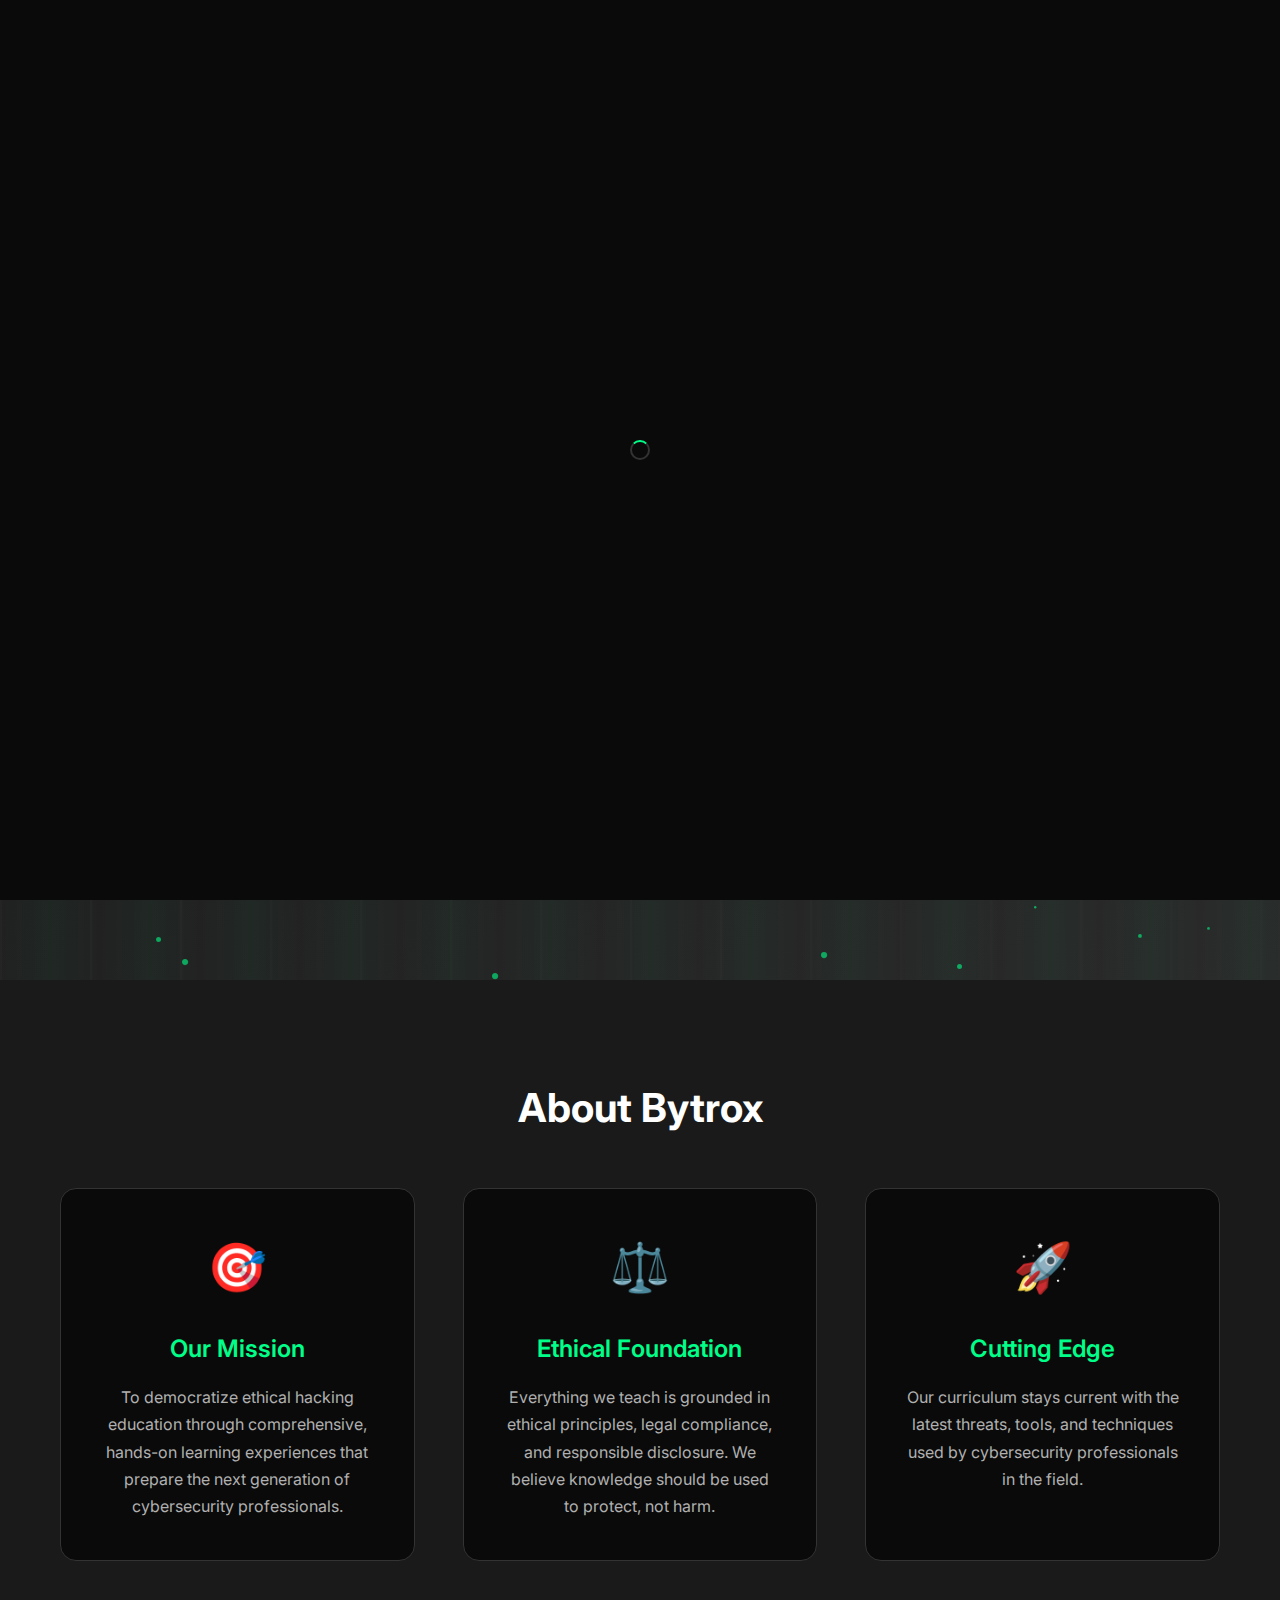
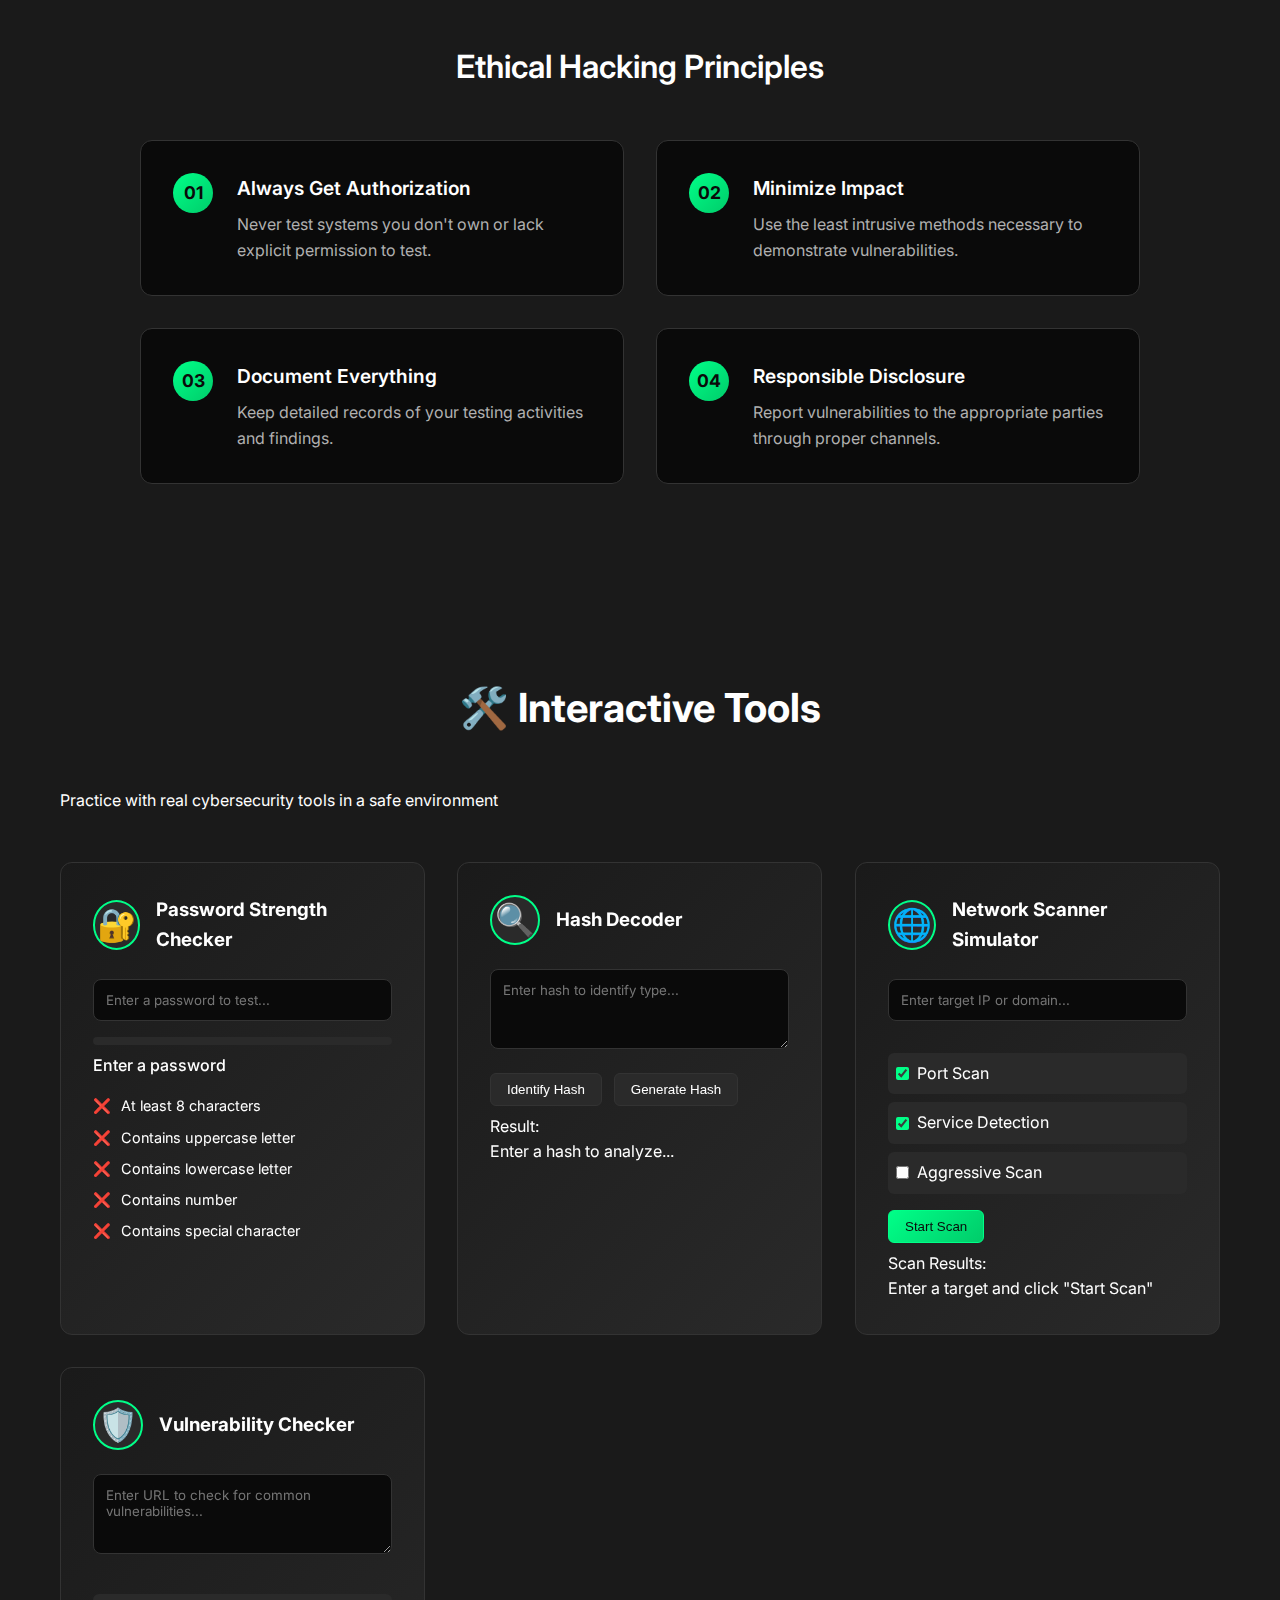
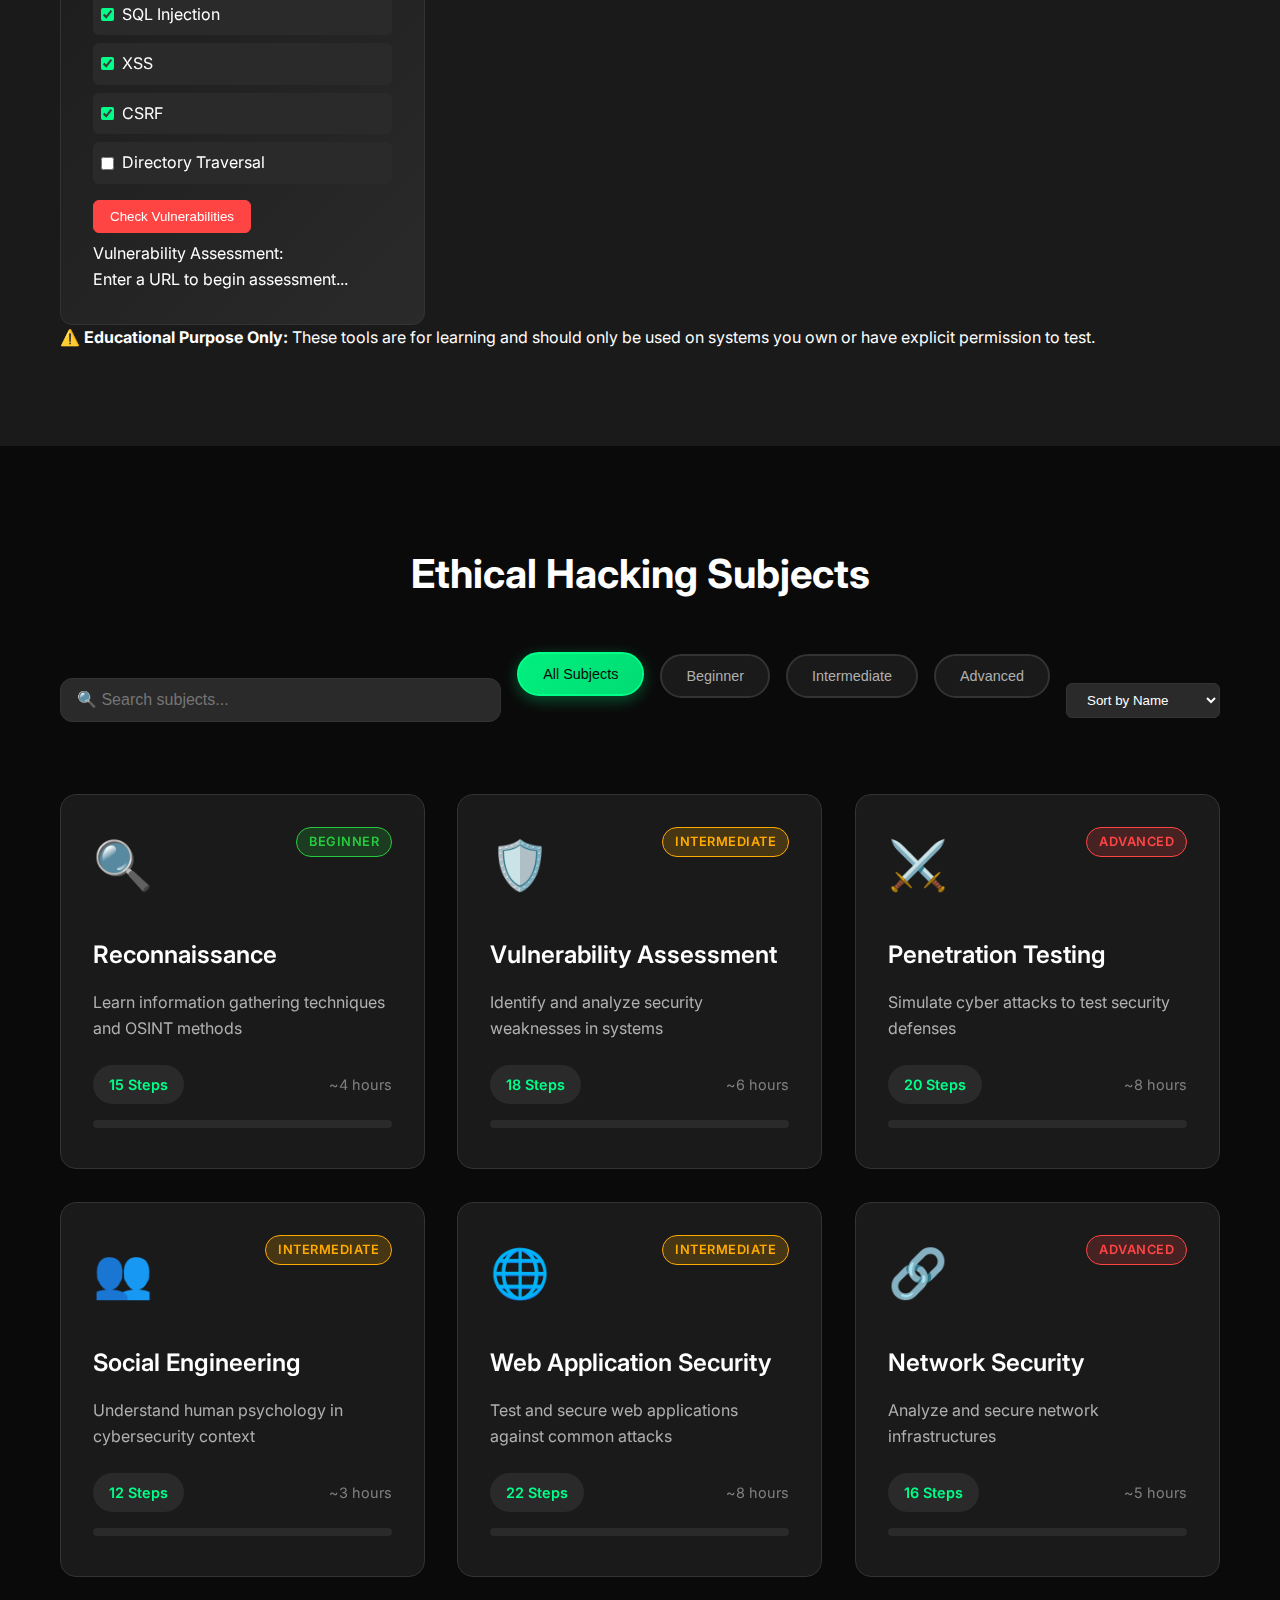
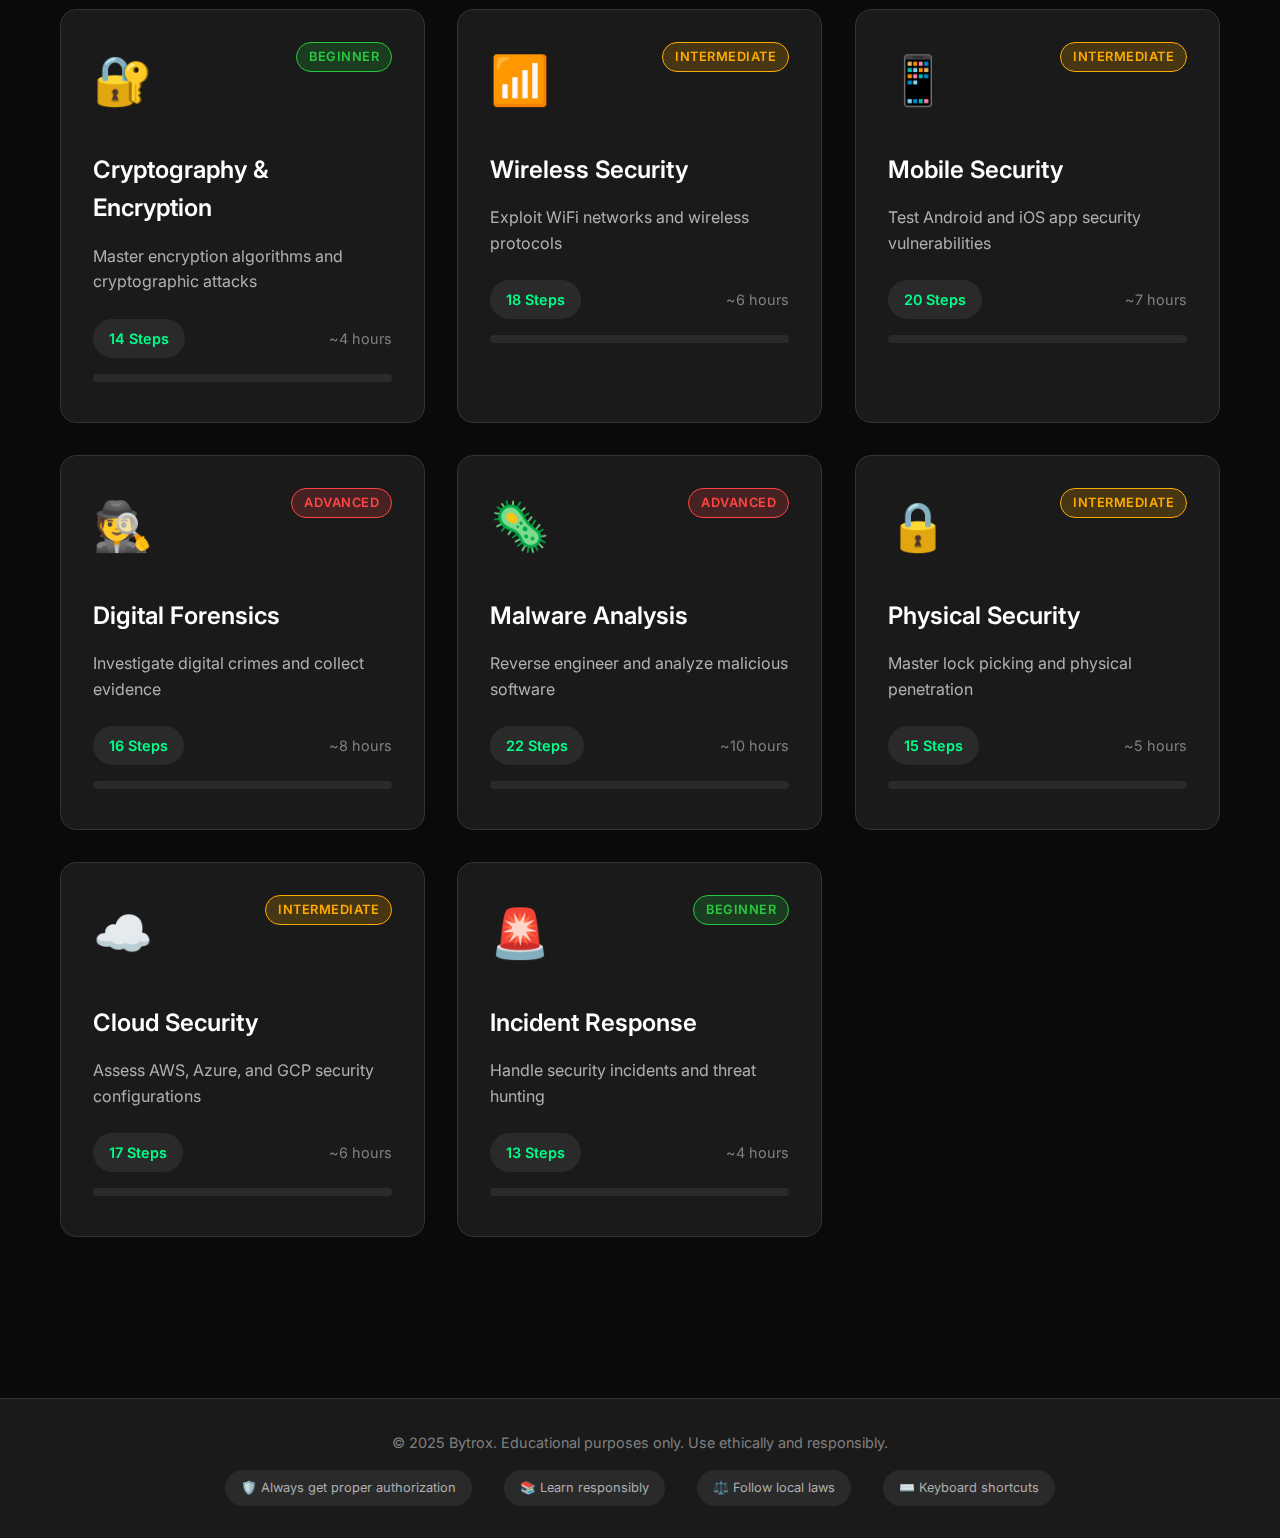
<file: index.html>
<!DOCTYPE html>
<html lang="en">
<head>
    <meta charset="UTF-8">
    <meta name="viewport" content="width=device-width, initial-scale=1.0">
    <title>Bytrox - Ethical Hacking Learning Platform</title>
    
    <!-- SEO and Performance Meta Tags -->
    <meta name="description" content="Learn ethical hacking through hands-on tutorials. Master cybersecurity with 14+ subjects, interactive tools, and step-by-step guidance. 100% ethical education.">
    <meta name="keywords" content="ethical hacking, cybersecurity, penetration testing, security education, OSINT, vulnerability assessment">
    <meta name="author" content="Bytrox">
    <meta name="robots" content="index, follow">
    
    <!-- Performance optimizations -->
    <meta http-equiv="X-UA-Compatible" content="IE=edge">
    <link rel="dns-prefetch" href="//fonts.googleapis.com">
    <link rel="preconnect" href="https://fonts.googleapis.com" crossorigin>
    
    <!-- Critical CSS -->
    <link rel="stylesheet" href="styles.css">
    
    <!-- Audio files for sound effects and background music -->
    <!-- Note: Audio will use Web Audio API for synthetic sounds as fallback -->
    <audio id="backgroundMusic" loop preload="none" style="display: none;">
        <!-- External audio sources removed for better performance and reliability -->
        <!-- Will use synthetic Web Audio API sounds instead -->
    </audio>
    
    <audio id="clickSound" preload="none" style="display: none;">
        <!-- External audio sources removed for better performance and reliability -->
        <!-- Will use synthetic Web Audio API sounds instead -->
    </audio>
    
    <!-- Optimized font loading -->
    <link href="https://fonts.googleapis.com/css2?family=Inter:wght@400;500;600;700&display=swap" rel="stylesheet" media="print" onload="this.media='all'">
    <noscript><link href="https://fonts.googleapis.com/css2?family=Inter:wght@400;500;600;700&display=swap" rel="stylesheet"></noscript>
    
    <!-- Theme color for mobile browsers -->
    <meta name="theme-color" content="#00ff88">
    <meta name="msapplication-TileColor" content="#0a0a0a">
    
    <!-- Structured Data for SEO -->
    <script type="application/ld+json">
    {
        "@context": "https://schema.org",
        "@type": "EducationalOrganization",
        "name": "Bytrox",
        "description": "Ethical Hacking Learning Platform",
        "url": "https://superdupercoders.github.io/Bytroxxx/",
        "courseMode": "online",
        "educationalLevel": "beginner to advanced",
        "subject": "Cybersecurity and Ethical Hacking"
    }
    </script>
</head>
<body>
    <!-- Header -->
    <header class="header" role="banner">
        <div class="container">
            <div class="logo">
                <h1>Bytrox</h1>
                <span>Ethical Hacking Course</span>
            </div>
            <nav class="nav" role="navigation" aria-label="Main navigation">
                <a href="#home" class="nav-link active" aria-current="page">Home</a>
                <a href="#tools" class="nav-link">Tools</a>
                <a href="#subjects" class="nav-link">Subjects</a>
                <a href="#achievements" class="nav-link">Achievements</a>
                <a href="#ai-chat" class="nav-link">Bytrox AI</a>
                <a href="#about" class="nav-link">About</a>
                <div class="user-menu">
                    <button class="user-profile-btn" onclick="toggleUserProfile()" aria-expanded="false" aria-haspopup="true" aria-label="User menu">
                        <div class="user-avatar" id="user-avatar" aria-hidden="true">👤</div>
                        <span id="user-name">Guest</span>
                    </button>
                    <div class="user-dropdown" id="user-dropdown" style="display: none;" role="menu" aria-hidden="true">
                        <div class="dropdown-item" onclick="openProfile()" role="menuitem" tabindex="0">👤 Profile</div>
                        <div class="dropdown-item" onclick="openProgress()" role="menuitem" tabindex="0">📊 Progress</div>
                        <div class="dropdown-item" onclick="openSettings()" role="menuitem" tabindex="0">⚙️ Settings</div>
                        <div class="dropdown-item" onclick="toggleTheme()" role="menuitem" tabindex="0">🌓 Toggle Theme</div>
                    </div>
                </div>
            </nav>
        </div>
    </header>

    <!-- Main Content -->
    <main>
        <!-- Home Section -->
        <section id="home" class="hero">
            <div class="matrix-bg"></div>
            <div class="container">
                <div class="hero-content">
                    <div class="terminal-window">
                        <div class="terminal-header">
                            <span class="terminal-dot red"></span>
                            <span class="terminal-dot yellow"></span>
                            <span class="terminal-dot green"></span>
                            <span class="terminal-title">ethical-hacker@bytrox:~$</span>
                        </div>
                        <div class="terminal-body">
                            <div class="terminal-line">
                                <span class="prompt">$</span>
                                <span class="typed-text" id="typed-text"></span>
                                <span class="cursor" id="cursor">|</span>
                            </div>
                            <div class="terminal-output" id="terminal-output" style="display: none;">
                                <div class="output-line">Initializing Bytrox Learning Platform...</div>
                                <div class="output-line">Loading ethical hacking modules... ✓</div>
                                <div class="output-line">Establishing secure connection... ✓</div>
                                <div class="output-line success">Welcome to the future of ethical hacking education!</div>
                            </div>
                        </div>
                    </div>
                    <h1 class="hero-title">Master Ethical Hacking</h1>
                    <p class="hero-subtitle">Learn cybersecurity through hands-on, step-by-step tutorials designed for the next generation of ethical hackers</p>
                    <div class="hero-buttons">
                        <button class="cta-button primary" onclick="showSubjects()" title="Start your ethical hacking journey">
                            <span>Start Learning</span>
                            <i class="arrow">→</i>
                        </button>
                        <button class="cta-button secondary" onclick="scrollToAbout()" title="Learn more about our platform">
                            <span>Learn More</span>
                        </button>
                    </div>
                    <div class="hero-stats">
                        <div class="stat tooltip" data-tooltip="Comprehensive subjects covering all aspects of ethical hacking">
                            <span class="stat-number">14</span>
                            <span class="stat-label">Subjects</span>
                        </div>
                        <div class="stat tooltip" data-tooltip="Hands-on tutorial steps with practical examples">
                            <span class="stat-number">200+</span>
                            <span class="stat-label">Steps</span>
                        </div>
                        <div class="stat tooltip" data-tooltip="All content follows ethical hacking principles">
                            <span class="stat-number">100%</span>
                            <span class="stat-label">Ethical</span>
                        </div>
                    </div>
                </div>
            </div>
        </section>

        <!-- About Section -->
        <section id="about" class="about-section">
            <div class="container">
                <h2 class="section-title">About Bytrox</h2>
                <div class="about-grid">
                    <div class="about-card">
                        <div class="about-icon">🎯</div>
                        <h3>Our Mission</h3>
                        <p>To democratize ethical hacking education through comprehensive, hands-on learning experiences that prepare the next generation of cybersecurity professionals.</p>
                    </div>
                    <div class="about-card">
                        <div class="about-icon">⚖️</div>
                        <h3>Ethical Foundation</h3>
                        <p>Everything we teach is grounded in ethical principles, legal compliance, and responsible disclosure. We believe knowledge should be used to protect, not harm.</p>
                    </div>
                    <div class="about-card">
                        <div class="about-icon">🚀</div>
                        <h3>Cutting Edge</h3>
                        <p>Our curriculum stays current with the latest threats, tools, and techniques used by cybersecurity professionals in the field.</p>
                    </div>
                </div>
                
                <div class="principles-section">
                    <h3>Ethical Hacking Principles</h3>
                    <div class="principles-grid">
                        <div class="principle">
                            <span class="principle-number">01</span>
                            <div class="principle-content">
                                <h4>Always Get Authorization</h4>
                                <p>Never test systems you don't own or lack explicit permission to test.</p>
                            </div>
                        </div>
                        <div class="principle">
                            <span class="principle-number">02</span>
                            <div class="principle-content">
                                <h4>Minimize Impact</h4>
                                <p>Use the least intrusive methods necessary to demonstrate vulnerabilities.</p>
                            </div>
                        </div>
                        <div class="principle">
                            <span class="principle-number">03</span>
                            <div class="principle-content">
                                <h4>Document Everything</h4>
                                <p>Keep detailed records of your testing activities and findings.</p>
                            </div>
                        </div>
                        <div class="principle">
                            <span class="principle-number">04</span>
                            <div class="principle-content">
                                <h4>Responsible Disclosure</h4>
                                <p>Report vulnerabilities to the appropriate parties through proper channels.</p>
                            </div>
                        </div>
                    </div>
                </div>
            </div>
        </section>

        <!-- Interactive Tools Section -->
        <section id="tools" class="tools-section">
            <div class="container">
                <h2 class="section-title">🛠️ Interactive Tools</h2>
                <p class="section-subtitle">Practice with real cybersecurity tools in a safe environment</p>
                
                <div class="tools-grid">
                    <div class="tool-card">
                        <div class="tool-header">
                            <div class="tool-icon">🔐</div>
                            <h3>Password Strength Checker</h3>
                        </div>
                        <div class="tool-content">
                            <input type="password" id="password-input" placeholder="Enter a password to test..." class="tool-input">
                            <div class="password-strength">
                                <div class="strength-bar">
                                    <div class="strength-fill" id="strength-fill"></div>
                                </div>
                                <div class="strength-text" id="strength-text">Enter a password</div>
                            </div>
                            <div class="password-analysis" id="password-analysis">
                                <div class="analysis-item">
                                    <span class="check-icon" id="length-check">❌</span>
                                    <span>At least 8 characters</span>
                                </div>
                                <div class="analysis-item">
                                    <span class="check-icon" id="uppercase-check">❌</span>
                                    <span>Contains uppercase letter</span>
                                </div>
                                <div class="analysis-item">
                                    <span class="check-icon" id="lowercase-check">❌</span>
                                    <span>Contains lowercase letter</span>
                                </div>
                                <div class="analysis-item">
                                    <span class="check-icon" id="number-check">❌</span>
                                    <span>Contains number</span>
                                </div>
                                <div class="analysis-item">
                                    <span class="check-icon" id="special-check">❌</span>
                                    <span>Contains special character</span>
                                </div>
                            </div>
                        </div>
                    </div>
                    
                    <div class="tool-card">
                        <div class="tool-header">
                            <div class="tool-icon">🔍</div>
                            <h3>Hash Decoder</h3>
                        </div>
                        <div class="tool-content">
                            <textarea id="hash-input" placeholder="Enter hash to identify type..." class="tool-textarea"></textarea>
                            <div class="tool-actions">
                                <button class="tool-btn" onclick="identifyHash()">Identify Hash</button>
                                <button class="tool-btn" onclick="generateHash()">Generate Hash</button>
                            </div>
                            <div class="hash-result" id="hash-result">
                                <div class="result-header">Result:</div>
                                <div class="result-content">Enter a hash to analyze...</div>
                            </div>
                        </div>
                    </div>
                    
                    <div class="tool-card">
                        <div class="tool-header">
                            <div class="tool-icon">🌐</div>
                            <h3>Network Scanner Simulator</h3>
                        </div>
                        <div class="tool-content">
                            <input type="text" id="target-input" placeholder="Enter target IP or domain..." class="tool-input">
                            <div class="scan-options">
                                <label class="scan-option">
                                    <input type="checkbox" checked> Port Scan
                                </label>
                                <label class="scan-option">
                                    <input type="checkbox" checked> Service Detection
                                </label>
                                <label class="scan-option">
                                    <input type="checkbox"> Aggressive Scan
                                </label>
                            </div>
                            <button class="tool-btn primary" onclick="startNetworkScan()">Start Scan</button>
                            <div class="scan-progress" id="scan-progress" style="display: none;">
                                <div class="progress-bar">
                                    <div class="progress-fill" id="scan-progress-fill"></div>
                                </div>
                                <div class="progress-text">Scanning...</div>
                            </div>
                            <div class="scan-results" id="scan-results">
                                <div class="result-header">Scan Results:</div>
                                <div class="result-content">Enter a target and click "Start Scan"</div>
                            </div>
                        </div>
                    </div>
                    
                    <div class="tool-card">
                        <div class="tool-header">
                            <div class="tool-icon">🛡️</div>
                            <h3>Vulnerability Checker</h3>
                        </div>
                        <div class="tool-content">
                            <textarea id="url-input" placeholder="Enter URL to check for common vulnerabilities..." class="tool-textarea"></textarea>
                            <div class="vuln-types">
                                <label class="vuln-option">
                                    <input type="checkbox" checked> SQL Injection
                                </label>
                                <label class="vuln-option">
                                    <input type="checkbox" checked> XSS
                                </label>
                                <label class="vuln-option">
                                    <input type="checkbox" checked> CSRF
                                </label>
                                <label class="vuln-option">
                                    <input type="checkbox"> Directory Traversal
                                </label>
                            </div>
                            <button class="tool-btn danger" onclick="checkVulnerabilities()">Check Vulnerabilities</button>
                            <div class="vuln-results" id="vuln-results">
                                <div class="result-header">Vulnerability Assessment:</div>
                                <div class="result-content">Enter a URL to begin assessment...</div>
                            </div>
                        </div>
                    </div>
                </div>
                
                <div class="tools-disclaimer">
                    <p>⚠️ <strong>Educational Purpose Only:</strong> These tools are for learning and should only be used on systems you own or have explicit permission to test.</p>
                </div>
            </div>
        </section>

        <!-- Subjects Section -->
        <section id="subjects" class="subjects-section">
            <div class="container">
                <h2 class="section-title">Ethical Hacking Subjects</h2>
                
                <!-- Search and Filter Controls -->
                <div class="controls-section">
                    <div class="search-container">
                        <input type="text" id="subject-search" placeholder="🔍 Search subjects..." oninput="searchSubjects()">
                        <button class="search-clear" onclick="clearSearch()" style="display: none;">×</button>
                    </div>
                    <div class="subjects-filter">
                        <button class="filter-btn active" data-filter="all" onclick="filterSubjects('all')">All Subjects</button>
                        <button class="filter-btn" data-filter="beginner" onclick="filterSubjects('beginner')">Beginner</button>
                        <button class="filter-btn" data-filter="intermediate" onclick="filterSubjects('intermediate')">Intermediate</button>
                        <button class="filter-btn" data-filter="advanced" onclick="filterSubjects('advanced')">Advanced</button>
                    </div>
                    <div class="sort-controls">
                        <select id="sort-subjects" onchange="sortSubjects()">
                            <option value="name">Sort by Name</option>
                            <option value="difficulty">Sort by Difficulty</option>
                            <option value="duration">Sort by Duration</option>
                            <option value="progress">Sort by Progress</option>
                        </select>
                    </div>
                </div>
                
                <div class="subjects-grid" id="subjects-grid">
                    <div class="subject-card" data-difficulty="beginner" onclick="startTutorial('reconnaissance')">
                        <div class="subject-header">
                            <div class="subject-icon">🔍</div>
                            <div class="difficulty-badge beginner">Beginner</div>
                        </div>
                        <h3>Reconnaissance</h3>
                        <p>Learn information gathering techniques and OSINT methods</p>
                        <div class="subject-meta">
                            <span class="steps-count">15 Steps</span>
                            <span class="time-estimate">~4 hours</span>
                        </div>
                        <div class="progress-bar">
                            <div class="progress-fill" data-progress="0"></div>
                        </div>
                    </div>
                    
                    <div class="subject-card" data-difficulty="intermediate" onclick="startTutorial('vulnerability-assessment')">
                        <div class="subject-header">
                            <div class="subject-icon">🛡️</div>
                            <div class="difficulty-badge intermediate">Intermediate</div>
                        </div>
                        <h3>Vulnerability Assessment</h3>
                        <p>Identify and analyze security weaknesses in systems</p>
                        <div class="subject-meta">
                            <span class="steps-count">18 Steps</span>
                            <span class="time-estimate">~6 hours</span>
                        </div>
                        <div class="progress-bar">
                            <div class="progress-fill" data-progress="0"></div>
                        </div>
                    </div>
                    
                    <div class="subject-card" data-difficulty="advanced" onclick="startTutorial('penetration-testing')">
                        <div class="subject-header">
                            <div class="subject-icon">⚔️</div>
                            <div class="difficulty-badge advanced">Advanced</div>
                        </div>
                        <h3>Penetration Testing</h3>
                        <p>Simulate cyber attacks to test security defenses</p>
                        <div class="subject-meta">
                            <span class="steps-count">20 Steps</span>
                            <span class="time-estimate">~8 hours</span>
                        </div>
                        <div class="progress-bar">
                            <div class="progress-fill" data-progress="0"></div>
                        </div>
                    </div>
                    
                    <div class="subject-card" data-difficulty="intermediate" onclick="startTutorial('social-engineering')">
                        <div class="subject-header">
                            <div class="subject-icon">👥</div>
                            <div class="difficulty-badge intermediate">Intermediate</div>
                        </div>
                        <h3>Social Engineering</h3>
                        <p>Understand human psychology in cybersecurity context</p>
                        <div class="subject-meta">
                            <span class="steps-count">12 Steps</span>
                            <span class="time-estimate">~3 hours</span>
                        </div>
                        <div class="progress-bar">
                            <div class="progress-fill" data-progress="0"></div>
                        </div>
                    </div>
                    

                    
                    <div class="subject-card" data-difficulty="intermediate" onclick="startTutorial('web-security')">
                        <div class="subject-header">
                            <div class="subject-icon">🌐</div>
                            <div class="difficulty-badge intermediate">Intermediate</div>
                        </div>
                        <h3>Web Application Security</h3>
                        <p>Test and secure web applications against common attacks</p>
                        <div class="subject-meta">
                            <span class="steps-count">22 Steps</span>
                            <span class="time-estimate">~8 hours</span>
                        </div>
                        <div class="progress-bar">
                            <div class="progress-fill" data-progress="0"></div>
                        </div>
                    </div>
                    
                    <div class="subject-card" data-difficulty="advanced" onclick="startTutorial('network-security')">
                        <div class="subject-header">
                            <div class="subject-icon">🔗</div>
                            <div class="difficulty-badge advanced">Advanced</div>
                        </div>
                        <h3>Network Security</h3>
                        <p>Analyze and secure network infrastructures</p>
                        <div class="subject-meta">
                            <span class="steps-count">16 Steps</span>
                            <span class="time-estimate">~5 hours</span>
                        </div>
                        <div class="progress-bar">
                            <div class="progress-fill" data-progress="0"></div>
                        </div>
                    </div>
                    
                    <div class="subject-card" data-difficulty="beginner" onclick="startTutorial('cryptography')">
                        <div class="subject-header">
                            <div class="subject-icon">🔐</div>
                            <div class="difficulty-badge beginner">Beginner</div>
                        </div>
                        <h3>Cryptography & Encryption</h3>
                        <p>Master encryption algorithms and cryptographic attacks</p>
                        <div class="subject-meta">
                            <span class="steps-count">14 Steps</span>
                            <span class="time-estimate">~4 hours</span>
                        </div>
                        <div class="progress-bar">
                            <div class="progress-fill" data-progress="0"></div>
                        </div>
                    </div>
                    
                    <div class="subject-card" data-difficulty="intermediate" onclick="startTutorial('wireless-security')">
                        <div class="subject-header">
                            <div class="subject-icon">📶</div>
                            <div class="difficulty-badge intermediate">Intermediate</div>
                        </div>
                        <h3>Wireless Security</h3>
                        <p>Exploit WiFi networks and wireless protocols</p>
                        <div class="subject-meta">
                            <span class="steps-count">18 Steps</span>
                            <span class="time-estimate">~6 hours</span>
                        </div>
                        <div class="progress-bar">
                            <div class="progress-fill" data-progress="0"></div>
                        </div>
                    </div>
                    
                    <div class="subject-card" data-difficulty="intermediate" onclick="startTutorial('mobile-security')">
                        <div class="subject-header">
                            <div class="subject-icon">📱</div>
                            <div class="difficulty-badge intermediate">Intermediate</div>
                        </div>
                        <h3>Mobile Security</h3>
                        <p>Test Android and iOS app security vulnerabilities</p>
                        <div class="subject-meta">
                            <span class="steps-count">20 Steps</span>
                            <span class="time-estimate">~7 hours</span>
                        </div>
                        <div class="progress-bar">
                            <div class="progress-fill" data-progress="0"></div>
                        </div>
                    </div>
                    
                    <div class="subject-card" data-difficulty="advanced" onclick="startTutorial('digital-forensics')">
                        <div class="subject-header">
                            <div class="subject-icon">🕵️</div>
                            <div class="difficulty-badge advanced">Advanced</div>
                        </div>
                        <h3>Digital Forensics</h3>
                        <p>Investigate digital crimes and collect evidence</p>
                        <div class="subject-meta">
                            <span class="steps-count">16 Steps</span>
                            <span class="time-estimate">~8 hours</span>
                        </div>
                        <div class="progress-bar">
                            <div class="progress-fill" data-progress="0"></div>
                        </div>
                    </div>
                    
                    <div class="subject-card" data-difficulty="advanced" onclick="startTutorial('malware-analysis')">
                        <div class="subject-header">
                            <div class="subject-icon">🦠</div>
                            <div class="difficulty-badge advanced">Advanced</div>
                        </div>
                        <h3>Malware Analysis</h3>
                        <p>Reverse engineer and analyze malicious software</p>
                        <div class="subject-meta">
                            <span class="steps-count">22 Steps</span>
                            <span class="time-estimate">~10 hours</span>
                        </div>
                        <div class="progress-bar">
                            <div class="progress-fill" data-progress="0"></div>
                        </div>
                    </div>
                    
                    <div class="subject-card" data-difficulty="intermediate" onclick="startTutorial('physical-security')">
                        <div class="subject-header">
                            <div class="subject-icon">🔒</div>
                            <div class="difficulty-badge intermediate">Intermediate</div>
                        </div>
                        <h3>Physical Security</h3>
                        <p>Master lock picking and physical penetration</p>
                        <div class="subject-meta">
                            <span class="steps-count">15 Steps</span>
                            <span class="time-estimate">~5 hours</span>
                        </div>
                        <div class="progress-bar">
                            <div class="progress-fill" data-progress="0"></div>
                        </div>
                    </div>
                    
                    <div class="subject-card" data-difficulty="intermediate" onclick="startTutorial('cloud-security')">
                        <div class="subject-header">
                            <div class="subject-icon">☁️</div>
                            <div class="difficulty-badge intermediate">Intermediate</div>
                        </div>
                        <h3>Cloud Security</h3>
                        <p>Assess AWS, Azure, and GCP security configurations</p>
                        <div class="subject-meta">
                            <span class="steps-count">17 Steps</span>
                            <span class="time-estimate">~6 hours</span>
                        </div>
                        <div class="progress-bar">
                            <div class="progress-fill" data-progress="0"></div>
                        </div>
                    </div>
                    
                    <div class="subject-card" data-difficulty="beginner" onclick="startTutorial('incident-response')">
                        <div class="subject-header">
                            <div class="subject-icon">🚨</div>
                            <div class="difficulty-badge beginner">Beginner</div>
                        </div>
                        <h3>Incident Response</h3>
                        <p>Handle security incidents and threat hunting</p>
                        <div class="subject-meta">
                            <span class="steps-count">13 Steps</span>
                            <span class="time-estimate">~4 hours</span>
                        </div>
                        <div class="progress-bar">
                            <div class="progress-fill" data-progress="0"></div>
                        </div>
                    </div>
                </div>
            </div>
        </section>

        <!-- Achievements Section -->
        <section id="achievements" class="achievements-section" style="display: none;">
            <div class="container">
                <div class="achievements-header">
                    <h2 class="section-title">🏆 Achievements</h2>
                    <p class="section-description">Track your progress and unlock achievements as you master ethical hacking concepts.</p>
                </div>
                
                <div class="achievements-stats">
                    <div class="stat-card">
                        <div class="stat-number" id="unlocked-count">0</div>
                        <div class="stat-label">Unlocked</div>
                    </div>
                    <div class="stat-card">
                        <div class="stat-number" id="total-achievements">15</div>
                        <div class="stat-label">Total</div>
                    </div>
                    <div class="stat-card">
                        <div class="stat-number" id="completion-percentage">0%</div>
                        <div class="stat-label">Complete</div>
                    </div>
                </div>

                <!-- Achievement Controls -->
                <div class="achievements-controls">
                    <div class="achievement-search">
                        <input type="text" id="achievement-search" placeholder="🔍 Search achievements..." class="search-input">
                    </div>
                    <div class="achievement-filters">
                        <button class="filter-btn active" data-category="all">All</button>
                        <button class="filter-btn" data-category="learning">📚 Learning</button>
                        <button class="filter-btn" data-category="skills">⚡ Skills</button>
                        <button class="filter-btn" data-category="speed">🏃 Speed</button>
                        <button class="filter-btn" data-category="special">⭐ Special</button>
                    </div>
                </div>

                <div class="achievements-grid">
                    <!-- Learning Category -->
                    <div class="achievement-card locked" data-id="first-steps" data-category="learning" data-rarity="common" title="Complete any beginner subject">
                        <div class="achievement-rarity rarity-common"></div>
                        <div class="achievement-icon">🥉</div>
                        <div class="achievement-info">
                            <h3 class="achievement-name">First Steps</h3>
                            <p class="achievement-description">Complete any beginner subject</p>
                            <div class="achievement-tags">
                                <span class="tag learning">Learning</span>
                                <span class="tag common">Common</span>
                            </div>
                            <div class="achievement-progress">
                                <div class="progress-bar">
                                    <div class="progress-fill" style="width: 0%"></div>
                                </div>
                                <span class="progress-text">0/1</span>
                            </div>
                        </div>
                        <div class="achievement-status">🔒</div>
                    </div>

                    <div class="achievement-card locked" data-id="half-way" data-category="learning" data-rarity="rare" title="Complete 6 steps total across all subjects">
                        <div class="achievement-rarity rarity-rare"></div>
                        <div class="achievement-icon">🥈</div>
                        <div class="achievement-info">
                            <h3 class="achievement-name">Half Way There</h3>
                            <p class="achievement-description">Complete 6 steps total across all subjects</p>
                            <div class="achievement-tags">
                                <span class="tag learning">Learning</span>
                                <span class="tag rare">Rare</span>
                            </div>
                            <div class="achievement-progress">
                                <div class="progress-bar">
                                    <div class="progress-fill" style="width: 0%"></div>
                                </div>
                                <span class="progress-text">0/6</span>
                            </div>
                        </div>
                        <div class="achievement-status">🔒</div>
                    </div>

                    <div class="achievement-card locked" data-id="master-hacker" data-category="learning" data-rarity="legendary" title="Complete all subjects in the platform">
                        <div class="achievement-rarity rarity-legendary"></div>
                        <div class="achievement-icon">🥇</div>
                        <div class="achievement-info">
                            <h3 class="achievement-name">Master Hacker</h3>
                            <p class="achievement-description">Complete all subjects in the platform</p>
                            <div class="achievement-tags">
                                <span class="tag learning">Learning</span>
                                <span class="tag legendary">Legendary</span>
                            </div>
                            <div class="achievement-progress">
                                <div class="progress-bar">
                                    <div class="progress-fill" style="width: 0%"></div>
                                </div>
                                <span class="progress-text">0/14</span>
                            </div>
                        </div>
                        <div class="achievement-status">🔒</div>
                    </div>

                    <!-- Skills Category -->
                    <div class="achievement-card locked" data-id="quiz-master" data-category="skills" data-rarity="rare" title="Score 100% on 5 quizzes">
                        <div class="achievement-rarity rarity-rare"></div>
                        <div class="achievement-icon">🧠</div>
                        <div class="achievement-info">
                            <h3 class="achievement-name">Quiz Master</h3>
                            <p class="achievement-description">Score 100% on 5 quizzes</p>
                            <div class="achievement-tags">
                                <span class="tag skills">Skills</span>
                                <span class="tag rare">Rare</span>
                            </div>
                            <div class="achievement-progress">
                                <div class="progress-bar">
                                    <div class="progress-fill" style="width: 0%"></div>
                                </div>
                                <span class="progress-text">0/5</span>
                            </div>
                        </div>
                        <div class="achievement-status">🔒</div>
                    </div>

                    <div class="achievement-card locked" data-id="first-perfect" data-category="skills" data-rarity="common" title="Score 100% on your first quiz">
                        <div class="achievement-rarity rarity-common"></div>
                        <div class="achievement-icon">💯</div>
                        <div class="achievement-info">
                            <h3 class="achievement-name">Perfect Score</h3>
                            <p class="achievement-description">Score 100% on your first quiz</p>
                            <div class="achievement-tags">
                                <span class="tag skills">Skills</span>
                                <span class="tag common">Common</span>
                            </div>
                            <div class="achievement-progress">
                                <div class="progress-bar">
                                    <div class="progress-fill" style="width: 0%"></div>
                                </div>
                                <span class="progress-text">0/1</span>
                            </div>
                        </div>
                        <div class="achievement-status">🔒</div>
                    </div>

                    <div class="achievement-card locked" data-id="quiz-expert" data-category="skills" data-rarity="epic" title="Score 100% on 10 quizzes">
                        <div class="achievement-rarity rarity-epic"></div>
                        <div class="achievement-icon">🎓</div>
                        <div class="achievement-info">
                            <h3 class="achievement-name">Quiz Expert</h3>
                            <p class="achievement-description">Score 100% on 10 quizzes</p>
                            <div class="achievement-tags">
                                <span class="tag skills">Skills</span>
                                <span class="tag epic">Epic</span>
                            </div>
                            <div class="achievement-progress">
                                <div class="progress-bar">
                                    <div class="progress-fill" style="width: 0%"></div>
                                </div>
                                <span class="progress-text">0/10</span>
                            </div>
                        </div>
                        <div class="achievement-status">🔒</div>
                    </div>

                    <div class="achievement-card locked" data-id="high-achiever" data-category="skills" data-rarity="rare" title="Maintain 90%+ average across 3+ subjects">
                        <div class="achievement-rarity rarity-rare"></div>
                        <div class="achievement-icon">⭐</div>
                        <div class="achievement-info">
                            <h3 class="achievement-name">High Achiever</h3>
                            <p class="achievement-description">Maintain 90%+ average across 3+ subjects</p>
                            <div class="achievement-tags">
                                <span class="tag skills">Skills</span>
                                <span class="tag rare">Rare</span>
                            </div>
                            <div class="achievement-progress">
                                <div class="progress-bar">
                                    <div class="progress-fill" style="width: 0%"></div>
                                </div>
                                <span class="progress-text">0/1</span>
                            </div>
                        </div>
                        <div class="achievement-status">🔒</div>
                    </div>

                    <div class="achievement-card locked" data-id="persistent-learner" data-category="skills" data-rarity="common" title="Take 5 quizzes in the same subject">
                        <div class="achievement-rarity rarity-common"></div>
                        <div class="achievement-icon">🔄</div>
                        <div class="achievement-info">
                            <h3 class="achievement-name">Persistent Learner</h3>
                            <p class="achievement-description">Take 5 quizzes in the same subject</p>
                            <div class="achievement-tags">
                                <span class="tag skills">Skills</span>
                                <span class="tag common">Common</span>
                            </div>
                            <div class="achievement-progress">
                                <div class="progress-bar">
                                    <div class="progress-fill" style="width: 0%"></div>
                                </div>
                                <span class="progress-text">0/5</span>
                            </div>
                        </div>
                        <div class="achievement-status">🔒</div>
                    </div>

                    <div class="achievement-card locked" data-id="penetration-tester" data-category="skills" data-rarity="epic" title="Complete all penetration testing subjects">
                        <div class="achievement-rarity rarity-epic"></div>
                        <div class="achievement-icon">🎯</div>
                        <div class="achievement-info">
                            <h3 class="achievement-name">Penetration Tester</h3>
                            <p class="achievement-description">Complete all penetration testing subjects</p>
                            <div class="achievement-tags">
                                <span class="tag skills">Skills</span>
                                <span class="tag epic">Epic</span>
                            </div>
                            <div class="achievement-progress">
                                <div class="progress-bar">
                                    <div class="progress-fill" style="width: 0%"></div>
                                </div>
                                <span class="progress-text">0/4</span>
                            </div>
                        </div>
                        <div class="achievement-status">🔒</div>
                    </div>

                    <div class="achievement-card locked" data-id="cryptography-expert" data-category="skills" data-rarity="epic" title="Master all cryptography challenges">
                        <div class="achievement-rarity rarity-epic"></div>
                        <div class="achievement-icon">🔐</div>
                        <div class="achievement-info">
                            <h3 class="achievement-name">Cryptography Expert</h3>
                            <p class="achievement-description">Master all cryptography challenges</p>
                            <div class="achievement-tags">
                                <span class="tag skills">Skills</span>
                                <span class="tag epic">Epic</span>
                            </div>
                            <div class="achievement-progress">
                                <div class="progress-bar">
                                    <div class="progress-fill" style="width: 0%"></div>
                                </div>
                                <span class="progress-text">0/3</span>
                            </div>
                        </div>
                        <div class="achievement-status">🔒</div>
                    </div>

                    <!-- Speed Category -->
                    <div class="achievement-card locked" data-id="speed-demon" data-category="speed" data-rarity="rare" title="Complete a challenge in under 2 minutes">
                        <div class="achievement-rarity rarity-rare"></div>
                        <div class="achievement-icon">⚡</div>
                        <div class="achievement-info">
                            <h3 class="achievement-name">Speed Demon</h3>
                            <p class="achievement-description">Complete a challenge in under 2 minutes</p>
                            <div class="achievement-tags">
                                <span class="tag speed">Speed</span>
                                <span class="tag rare">Rare</span>
                            </div>
                            <div class="achievement-progress">
                                <div class="progress-bar">
                                    <div class="progress-fill" style="width: 0%"></div>
                                </div>
                                <span class="progress-text">0/1</span>
                            </div>
                        </div>
                        <div class="achievement-status">🔒</div>
                    </div>

                    <div class="achievement-card locked" data-id="lightning-fast" data-category="speed" data-rarity="epic" title="Complete 3 consecutive challenges in under 5 minutes each">
                        <div class="achievement-rarity rarity-epic"></div>
                        <div class="achievement-icon">🏃</div>
                        <div class="achievement-info">
                            <h3 class="achievement-name">Lightning Fast</h3>
                            <p class="achievement-description">Complete 3 consecutive challenges in under 5 minutes each</p>
                            <div class="achievement-tags">
                                <span class="tag speed">Speed</span>
                                <span class="tag epic">Epic</span>
                            </div>
                            <div class="achievement-progress">
                                <div class="progress-bar">
                                    <div class="progress-fill" style="width: 0%"></div>
                                </div>
                                <span class="progress-text">0/3</span>
                            </div>
                        </div>
                        <div class="achievement-status">🔒</div>
                    </div>

                    <div class="achievement-card locked" data-id="marathon-runner" data-category="speed" data-rarity="common" title="Complete 10 challenges in a single session">
                        <div class="achievement-rarity rarity-common"></div>
                        <div class="achievement-icon">🏃‍♀️</div>
                        <div class="achievement-info">
                            <h3 class="achievement-name">Marathon Runner</h3>
                            <p class="achievement-description">Complete 10 challenges in a single session</p>
                            <div class="achievement-tags">
                                <span class="tag speed">Speed</span>
                                <span class="tag common">Common</span>
                            </div>
                            <div class="achievement-progress">
                                <div class="progress-bar">
                                    <div class="progress-fill" style="width: 0%"></div>
                                </div>
                                <span class="progress-text">0/10</span>
                            </div>
                        </div>
                        <div class="achievement-status">🔒</div>
                    </div>

                    <!-- Special Category -->
                    <div class="achievement-card locked" data-id="early-bird" data-category="special" data-rarity="rare" title="Complete a challenge before 6 AM">
                        <div class="achievement-rarity rarity-rare"></div>
                        <div class="achievement-icon">🌅</div>
                        <div class="achievement-info">
                            <h3 class="achievement-name">Early Bird</h3>
                            <p class="achievement-description">Complete a challenge before 6 AM</p>
                            <div class="achievement-tags">
                                <span class="tag special">Special</span>
                                <span class="tag rare">Rare</span>
                            </div>
                            <div class="achievement-progress">
                                <div class="progress-bar">
                                    <div class="progress-fill" style="width: 0%"></div>
                                </div>
                                <span class="progress-text">0/1</span>
                            </div>
                        </div>
                        <div class="achievement-status">🔒</div>
                    </div>

                    <div class="achievement-card locked" data-id="night-owl" data-category="special" data-rarity="rare" title="Complete a challenge after midnight">
                        <div class="achievement-rarity rarity-rare"></div>
                        <div class="achievement-icon">🦉</div>
                        <div class="achievement-info">
                            <h3 class="achievement-name">Night Owl</h3>
                            <p class="achievement-description">Complete a challenge after midnight</p>
                            <div class="achievement-tags">
                                <span class="tag special">Special</span>
                                <span class="tag rare">Rare</span>
                            </div>
                            <div class="achievement-progress">
                                <div class="progress-bar">
                                    <div class="progress-fill" style="width: 0%"></div>
                                </div>
                                <span class="progress-text">0/1</span>
                            </div>
                        </div>
                        <div class="achievement-status">🔒</div>
                    </div>

                    <div class="achievement-card locked" data-id="perfect-week" data-category="special" data-rarity="legendary" title="Complete at least one challenge every day for 7 consecutive days">
                        <div class="achievement-rarity rarity-legendary"></div>
                        <div class="achievement-icon">📅</div>
                        <div class="achievement-info">
                            <h3 class="achievement-name">Perfect Week</h3>
                            <p class="achievement-description">Complete at least one challenge every day for 7 consecutive days</p>
                            <div class="achievement-tags">
                                <span class="tag special">Special</span>
                                <span class="tag legendary">Legendary</span>
                            </div>
                            <div class="achievement-progress">
                                <div class="progress-bar">
                                    <div class="progress-fill" style="width: 0%"></div>
                                </div>
                                <span class="progress-text">0/7</span>
                            </div>
                        </div>
                        <div class="achievement-status">🔒</div>
                    </div>

                    <div class="achievement-card locked" data-id="easter-egg-hunter" data-category="special" data-rarity="epic" title="Find 5 hidden easter eggs in the platform">
                        <div class="achievement-rarity rarity-epic"></div>
                        <div class="achievement-icon">🥚</div>
                        <div class="achievement-info">
                            <h3 class="achievement-name">Easter Egg Hunter</h3>
                            <p class="achievement-description">Find 5 hidden easter eggs in the platform</p>
                            <div class="achievement-tags">
                                <span class="tag special">Special</span>
                                <span class="tag epic">Epic</span>
                            </div>
                            <div class="achievement-progress">
                                <div class="progress-bar">
                                    <div class="progress-fill" style="width: 0%"></div>
                                </div>
                                <span class="progress-text">0/5</span>
                            </div>
                        </div>
                        <div class="achievement-status">🔒</div>
                    </div>

                    <div class="achievement-card locked" data-id="social-butterfly" data-category="special" data-rarity="common" title="Share 3 achievements on social media">
                        <div class="achievement-rarity rarity-common"></div>
                        <div class="achievement-icon">🦋</div>
                        <div class="achievement-info">
                            <h3 class="achievement-name">Social Butterfly</h3>
                            <p class="achievement-description">Share 3 achievements on social media</p>
                            <div class="achievement-tags">
                                <span class="tag special">Special</span>
                                <span class="tag common">Common</span>
                            </div>
                            <div class="achievement-progress">
                                <div class="progress-bar">
                                    <div class="progress-fill" style="width: 0%"></div>
                                </div>
                                <span class="progress-text">0/3</span>
                            </div>
                        </div>
                        <div class="achievement-status">🔒</div>
                    </div>
                </div>

                <!-- Achievement Details Modal -->
                <div id="achievement-modal" class="achievement-modal" style="display: none;">
                    <div class="modal-content">
                        <div class="modal-header">
                            <h2 id="modal-achievement-name"></h2>
                            <button class="modal-close" onclick="closeAchievementModal()">✕</button>
                        </div>
                        <div class="modal-body">
                            <div class="modal-icon-container">
                                <div id="modal-achievement-icon" class="modal-achievement-icon"></div>
                                <div id="modal-achievement-rarity" class="modal-rarity"></div>
                            </div>
                            <p id="modal-achievement-description" class="modal-description"></p>
                            <div id="modal-achievement-details" class="modal-details"></div>
                            <div class="modal-progress">
                                <div class="progress-label">Progress</div>
                                <div class="progress-bar large">
                                    <div id="modal-progress-fill" class="progress-fill"></div>
                                </div>
                                <div id="modal-progress-text" class="progress-text"></div>
                            </div>
                            <div class="modal-actions">
                                <button id="modal-share-btn" class="btn-primary">Share Achievement</button>
                                <button id="modal-tips-btn" class="btn-secondary">Show Tips</button>
                            </div>
                        </div>
                    </div>
                </div>
            </div>
        </section>

        <!-- AI Chat Section (Hidden by default) -->
        <section id="ai-chat" class="ai-chat-section" style="display: none;">
            <div class="container">
                <div class="ai-chat-header">
                    <h2 class="section-title">
                        <span class="ai-icon">🤖</span>
                        Bytrox AI Assistant
                    </h2>
                    <p class="ai-description">Ask me anything about ethical hacking, cybersecurity, or any topic you need help with!</p>
                </div>
                
                <div class="ai-chat-container">
                    <div class="chat-messages" id="chat-messages">
                        <div class="message ai-message">
                            <div class="message-avatar">🤖</div>
                            <div class="message-content">
                                <p>Hello! I'm Bytrox AI, your personal cybersecurity assistant. I'm here to help you learn ethical hacking, answer your questions about cybersecurity concepts, or assist with any other topics. What would you like to know?</p>
                            </div>
                        </div>
                    </div>
                    
                    <div class="chat-input-container">
                        <div class="input-group">
                            <input type="text" id="user-input" class="chat-input" placeholder="Ask me anything..." maxlength="1000" autocomplete="off">
                            <button id="send-button" class="send-button" onclick="sendMessage()" title="Send message">
                                <span class="send-icon">➤</span>
                            </button>
                        </div>
                        <div class="input-actions">
                            <button class="action-button" onclick="clearChat()" title="Clear chat history">
                                <span>🗑️</span> Clear Chat
                            </button>
                            <button class="action-button" onclick="showAIExamples()" title="Show example questions">
                                <span>💡</span> Examples
                            </button>
                        </div>
                    </div>
                </div>
                
                <!-- Example Questions Modal -->
                <div id="ai-examples-modal" class="modal" style="display: none;">
                    <div class="modal-content">
                        <div class="modal-header">
                            <h3>Example Questions</h3>
                            <button class="close-modal" onclick="closeAIExamples()">×</button>
                        </div>
                        <div class="modal-body">
                            <div class="examples-grid">
                                <button class="example-question" onclick="useExample('What is SQL injection and how can I prevent it?')">
                                    What is SQL injection and how can I prevent it?
                                </button>
                                <button class="example-question" onclick="useExample('Explain the difference between white hat and black hat hacking')">
                                    Explain the difference between white hat and black hat hacking
                                </button>
                                <button class="example-question" onclick="useExample('How does penetration testing work?')">
                                    How does penetration testing work?
                                </button>
                                <button class="example-question" onclick="useExample('What are the best tools for network security scanning?')">
                                    What are the best tools for network security scanning?
                                </button>
                                <button class="example-question" onclick="useExample('How can I secure my web application?')">
                                    How can I secure my web application?
                                </button>
                                <button class="example-question" onclick="useExample('What is social engineering in cybersecurity?')">
                                    What is social engineering in cybersecurity?
                                </button>
                            </div>
                        </div>
                    </div>
                </div>
            </div>
        </section>

        <!-- Tutorial Section (Hidden by default) -->
        <section id="tutorial" class="tutorial-section" style="display: none;">
            <div class="container">
                <div class="tutorial-header">
                    <button class="back-button" onclick="goBackToSubjects()">← Back to Subjects</button>
                    <h2 id="tutorial-title" class="tutorial-title"></h2>
                    <div class="progress-indicator">
                        <span id="current-step">1</span> / <span id="total-steps">0</span>
                    </div>
                </div>
                
                <div class="tutorial-content">
                    <div class="tutorial-main">
                        <div class="step-content">
                            <h3 id="step-title"></h3>
                            <div id="step-description"></div>
                            <div id="step-code" class="code-block" style="display: none;"></div>
                            <div id="step-tips" class="tips-section" style="display: none;"></div>
                            
                            <!-- Interactive Quiz Section -->
                            <div id="quiz-section" class="quiz-section" style="display: none;">
                                <div class="quiz-header">
                                    <h4>🧠 Quick Knowledge Check</h4>
                                    <div class="quiz-header-right">
                                        <div class="quiz-progress">
                                            Question <span id="quiz-current">1</span> of <span id="quiz-total">3</span>
                                        </div>
                                        <button class="quiz-close-btn" onclick="closeQuiz()" title="Close quiz">×</button>
                                    </div>
                                </div>
                                <div class="quiz-content">
                                    <div class="question-container">
                                        <p id="quiz-question" class="quiz-question"></p>
                                        <div id="quiz-options" class="quiz-options"></div>
                                    </div>
                                    <div class="quiz-feedback" id="quiz-feedback" style="display: none;">
                                        <div class="feedback-content">
                                            <div class="feedback-icon"></div>
                                            <div class="feedback-text"></div>
                                        </div>
                                    </div>
                                </div>
                                <div class="quiz-controls">
                                    <button id="quiz-submit" class="quiz-btn primary" style="display: none;">Submit Answer</button>
                                    <button id="quiz-next" class="quiz-btn primary" style="display: none;">Next Question</button>
                                    <button id="quiz-complete" class="quiz-btn success" style="display: none;">Complete Quiz</button>
                                    <button id="quiz-restart" class="quiz-btn secondary" onclick="restartQuiz()" style="display: none;">Restart Quiz</button>
                                </div>
                            </div>
                            
                            <!-- Interactive Challenge Section -->
                            <div id="challenge-section" class="challenge-section" style="display: none;">
                                <div class="challenge-header">
                                    <h4>💻 Hands-On Challenge</h4>
                                    <div class="challenge-timer">
                                        <span id="challenge-time">--:--</span>
                                    </div>
                                </div>
                                <div class="challenge-content">
                                    <div class="challenge-description">
                                        <p id="challenge-prompt"></p>
                                        <div class="challenge-hints">
                                            <button class="hint-btn" onclick="showHint(1)">💡 Hint 1</button>
                                            <button class="hint-btn" onclick="showHint(2)">💡 Hint 2</button>
                                        </div>
                                        <div id="challenge-hints-content" class="hints-content"></div>
                                    </div>
                                    <div class="challenge-input">
                                        <textarea id="challenge-code" placeholder="Enter your solution here..."></textarea>
                                        <div class="challenge-actions">
                                            <button class="challenge-btn" onclick="validateChallenge()">🔍 Validate</button>
                                            <button class="challenge-btn" onclick="runChallenge()">▶️ Run</button>
                                            <button class="challenge-btn" onclick="resetChallenge()">🔄 Reset</button>
                                        </div>
                                    </div>
                                    <div id="challenge-output" class="challenge-output">
                                        <div class="output-header">Output:</div>
                                        <div class="output-content">Enter your code and click Run to see the output...</div>
                                    </div>
                                </div>
                            </div>
                        </div>
                        
                        <div id="code-playground" class="code-playground" style="display: none;">
                            <div class="playground-header">
                                <h4>🧪 Try It Yourself</h4>
                                <div class="playground-header-controls">
                                    <button class="help-button" onclick="showPlaygroundHelp()" title="Show keyboard shortcuts">❓</button>
                                    <button class="playground-toggle" onclick="togglePlayground()">Hide Playground</button>
                                </div>
                            </div>
                            <div class="playground-content">
                                <textarea id="playground-input" placeholder="Enter your commands here...&#10;&#10;Examples:&#10;• nmap -sV target.com&#10;• ping google.com&#10;• grep -r 'password' /var/log/&#10;• echo 'Hello World' | sha256sum"></textarea>
                                <div class="playground-buttons">
                                    <button class="run-button" onclick="runCode()">▶️ Run Code</button>
                                    <button class="clear-button" onclick="clearPlayground()">🗑️ Clear</button>
                                    <button class="example-button" onclick="loadExample()">💡 Load Example</button>
                                </div>
                                <div id="playground-output" class="playground-output">
                                    <div class="output-header">
                                        <span>📟 Terminal Output</span>
                                        <button class="clear-output-btn" onclick="clearOutput()" title="Clear output">🗑️</button>
                                    </div>
                                    <div class="output-content">Ready to execute commands... Type a command above and click Run!</div>
                                </div>
                            </div>
                        </div>
                    </div>
                    
                    <div class="tutorial-sidebar">
                        <div class="step-navigator">
                            <h4>Steps</h4>
                            <div id="step-list" class="step-list"></div>
                        </div>
                        
                        <!-- Learning Stats -->
                        <div class="stats-panel">
                            <h4>📊 Your Progress</h4>
                            <div class="stats-grid">
                                <div class="stat-item">
                                    <span class="stat-label">Steps Completed</span>
                                    <span class="stat-value" id="total-steps-completed">0</span>
                                </div>
                                <div class="stat-item">
                                    <span class="stat-label">Quiz Score</span>
                                    <span class="stat-value" id="average-quiz-score">0%</span>
                                </div>
                                <div class="stat-item">
                                    <span class="stat-label">Learning Streak</span>
                                    <span class="stat-value" id="learning-streak">0 days</span>
                                </div>
                                <div class="stat-item">
                                    <span class="stat-label">Time Spent</span>
                                    <span class="stat-value" id="time-spent">0h 0m</span>
                                </div>
                            </div>
                        </div>
                    </div>
                </div>
                
                <div class="tutorial-navigation">
                    <button id="prev-button" class="nav-button" onclick="previousStep()" disabled>Previous</button>
                    <div class="tutorial-actions">
                        <button class="action-button" onclick="togglePlayground()" id="playground-btn">
                            🧪 Try Code
                        </button>
                        <button class="action-button" onclick="bookmarkStep()">
                            📌 Bookmark
                        </button>
                        <button class="action-button" onclick="startQuiz(currentSubject)" id="quiz-btn">
                            🧠 Take Quiz
                        </button>
                    </div>
                    <button id="next-button" class="nav-button primary" onclick="nextStep()">Next</button>
                </div>
            </div>
        </section>
    </main>

    <!-- Footer -->
    <footer class="footer">
        <div class="container">
            <div class="footer-content">
                <p>&copy; 2025 Bytrox. Educational purposes only. Use ethically and responsibly.</p>
                <div class="footer-links">
                    <span>🛡️ Always get proper authorization</span>
                    <span>📚 Learn responsibly</span>
                    <span>⚖️ Follow local laws</span>
                    <span class="tooltip" data-tooltip="Press 1 for Home, 2 for Subjects, 3 for About, ESC to go back">⌨️ Keyboard shortcuts</span>
                </div>
            </div>
        </div>
    </footer>

    <!-- Loading Screen -->
    <div id="loading-screen" style="position: fixed; top: 0; left: 0; width: 100%; height: 100%; background: var(--bg-primary); z-index: 9999; display: flex; align-items: center; justify-content: center; transition: opacity 0.5s ease;">
        <div class="loading-spinner"></div>
    </div>



    <!-- User Profile Modal -->
    <div class="modal" id="profile-modal" style="display: none;">
        <div class="modal-content">
            <div class="modal-header">
                <h3>👤 User Profile</h3>
                <button class="modal-close" onclick="closeModal('profile-modal')">×</button>
            </div>
            <div class="modal-body">
                <div class="profile-section">
                    <div class="profile-avatar-section">
                        <div class="profile-avatar large" id="profile-avatar">👤</div>
                        <button class="change-avatar-btn" onclick="changeAvatar()">Change Avatar</button>
                    </div>
                    <div class="profile-info">
                        <div class="form-group">
                            <label>Display Name</label>
                            <input type="text" id="profile-name" placeholder="Enter your name" value="Ethical Hacker">
                        </div>
                        <div class="form-group">
                            <label>Learning Goal</label>
                            <select id="profile-goal">
                                <option value="beginner">🌱 Complete Beginner</option>
                                <option value="career">💼 Career Change</option>
                                <option value="certification">🏆 Get Certified</option>
                                <option value="hobbyist">🎯 Personal Interest</option>
                            </select>
                        </div>
                        <div class="form-group">
                            <label>Daily Goal (minutes)</label>
                            <input type="range" id="daily-goal" min="15" max="180" value="60" oninput="updateGoalDisplay(this.value)">
                            <span id="goal-display">60 minutes</span>
                        </div>
                    </div>
                </div>
                <div class="profile-stats">
                    <h4>📊 Your Statistics</h4>
                    <div class="stats-grid">
                        <div class="stat-card">
                            <div class="stat-icon">📚</div>
                            <div class="stat-info">
                                <span class="stat-number" id="profile-subjects-completed">0</span>
                                <span class="stat-label">Subjects Completed</span>
                            </div>
                        </div>
                        <div class="stat-card">
                            <div class="stat-icon">⏱️</div>
                            <div class="stat-info">
                                <span class="stat-number" id="profile-time-spent">0h</span>
                                <span class="stat-label">Time Spent Learning</span>
                            </div>
                        </div>
                        <div class="stat-card">
                            <div class="stat-icon">🔥</div>
                            <div class="stat-info">
                                <span class="stat-number" id="profile-streak">0</span>
                                <span class="stat-label">Day Streak</span>
                            </div>
                        </div>
                        <div class="stat-card">
                            <div class="stat-icon">🏆</div>
                            <div class="stat-info">
                                <span class="stat-number" id="profile-achievements">0</span>
                                <span class="stat-label">Achievements Unlocked</span>
                            </div>
                        </div>
                    </div>
                </div>
                
                <!-- Enhanced Player Information -->
                <div class="profile-section">
                    <h4>📊 Player Statistics</h4>
                    <div class="profile-stats">
                        <div class="stat-card">
                            <div class="stat-icon">⭐</div>
                            <div class="stat-info">
                                <span class="stat-number" id="profile-level">1</span>
                                <span class="stat-label">Level</span>
                            </div>
                        </div>
                        <div class="stat-card">
                            <div class="stat-icon">🎯</div>
                            <div class="stat-info">
                                <span class="stat-number" id="profile-experience">0</span>
                                <span class="stat-label">Experience Points</span>
                            </div>
                        </div>
                        <div class="stat-card">
                            <div class="stat-icon">🎖️</div>
                            <div class="stat-info">
                                <span class="stat-number" id="profile-rank">Novice</span>
                                <span class="stat-label">Rank</span>
                            </div>
                        </div>
                        <div class="stat-card">
                            <div class="stat-icon">📈</div>
                            <div class="stat-info">
                                <span class="stat-number" id="profile-longest-streak">0</span>
                                <span class="stat-label">Longest Streak</span>
                            </div>
                        </div>
                    </div>
                </div>
                
                <!-- Data Management -->
                <div class="profile-section">
                    <h4>💾 Data Management</h4>
                    <div class="data-management-buttons">
                        <button class="btn secondary" onclick="exportPlayerData()">📤 Export Data</button>
                        <label class="btn secondary" for="import-data">📥 Import Data</label>
                        <input type="file" id="import-data" accept=".json" onchange="importPlayerData(event)" style="display: none;">
                        <button class="btn danger" onclick="resetPlayerData()">🗑️ Reset All Data</button>
                    </div>
                    <div class="auto-save-setting">
                        <label>
                            <input type="checkbox" id="auto-save-toggle" checked onchange="toggleAutoSave()">
                            Auto-save progress
                        </label>
                    </div>
                </div>
            </div>
            <div class="modal-footer">
                <button class="btn secondary" onclick="closeModal('profile-modal')">Cancel</button>
                <button class="btn primary" onclick="saveProfile()">Save Changes</button>
            </div>
        </div>
    </div>

    <!-- Daily Challenge Modal -->
    <div class="modal" id="daily-challenge-modal" style="display: none;">
        <div class="modal-content">
            <div class="modal-header">
                <h3>🎯 Daily Challenge</h3>
                <button class="modal-close" onclick="closeModal('daily-challenge-modal')">×</button>
            </div>
            <div class="modal-body">
                <div class="challenge-info">
                    <div class="challenge-icon">💎</div>
                    <h4 id="daily-challenge-title">Reconnaissance Master</h4>
                    <p id="daily-challenge-description">Complete 3 reconnaissance tutorial steps to earn bonus points!</p>
                    <div class="challenge-progress">
                        <div class="progress-bar">
                            <div class="progress-fill" id="daily-challenge-progress" style="width: 0%"></div>
                        </div>
                        <span class="progress-text"><span id="daily-progress-current">0</span>/3 completed</span>
                    </div>
                    <div class="challenge-reward">
                        <span class="reward-icon">🏆</span>
                        <span>Reward: 500 XP + Special Badge</span>
                    </div>
                </div>
            </div>
            <div class="modal-footer">
                <button class="btn primary" onclick="startDailyChallenge()">Accept Challenge</button>
                <button class="btn secondary" onclick="closeModal('daily-challenge-modal')">Maybe Later</button>
            </div>
        </div>
    </div>

    <!-- Achievement Notification -->
    <div class="achievement-notification" id="achievement-notification" style="display: none;">
        <div class="achievement-content">
            <div class="achievement-icon-large" id="achievement-icon">🏆</div>
            <div class="achievement-info">
                <h4 id="achievement-title">Achievement Unlocked!</h4>
                <p id="achievement-desc">You've reached a new milestone</p>
            </div>
        </div>
        <button class="achievement-close" onclick="closeAchievement()">×</button>
    </div>



    <script src="script.js"></script>
</body>
</html>
</file>
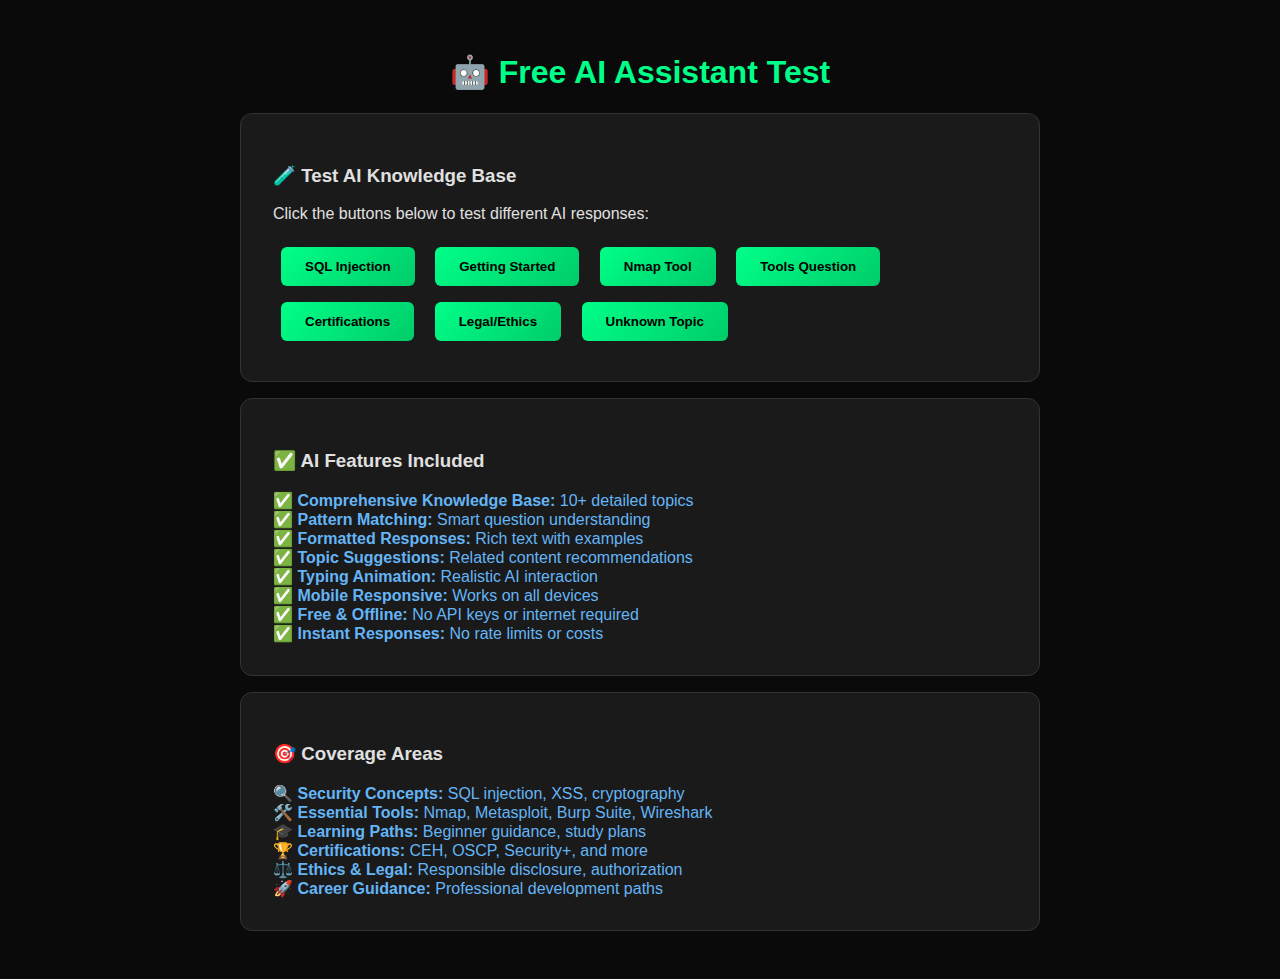
<file: ai-test.html>
<!DOCTYPE html>
<html lang="en">
<head>
    <meta charset="UTF-8">
    <meta name="viewport" content="width=device-width, initial-scale=1.0">
    <title>AI Assistant Test - Bytrox</title>
    <style>
        body {
            font-family: 'Inter', sans-serif;
            background: #0a0a0a;
            color: #e0e0e0;
            padding: 2rem;
            max-width: 800px;
            margin: 0 auto;
        }
        h1 { color: #00ff88; text-align: center; }
        .test-section {
            background: #1a1a1a;
            border: 1px solid #333;
            border-radius: 12px;
            padding: 2rem;
            margin: 1rem 0;
        }
        button {
            background: linear-gradient(135deg, #00ff88, #00cc6a);
            color: #000;
            border: none;
            padding: 0.75rem 1.5rem;
            border-radius: 6px;
            cursor: pointer;
            font-weight: 600;
            margin: 0.5rem;
        }
        button:hover { transform: translateY(-2px); }
        .result {
            background: #000;
            padding: 1rem;
            border-radius: 6px;
            margin-top: 1rem;
            font-family: 'Courier New', monospace;
            white-space: pre-wrap;
            border-left: 3px solid #00ff88;
            max-height: 400px;
            overflow-y: auto;
        }
        .success { color: #00ff88; }
        .info { color: #64b5f6; }
    </style>
</head>
<body>
    <h1>🤖 Free AI Assistant Test</h1>
    
    <div class="test-section">
        <h3>🧪 Test AI Knowledge Base</h3>
        <p>Click the buttons below to test different AI responses:</p>
        
        <button onclick="testQuestion('What is SQL injection?')">SQL Injection</button>
        <button onclick="testQuestion('How to start pentesting?')">Getting Started</button>
        <button onclick="testQuestion('Explain Nmap')">Nmap Tool</button>
        <button onclick="testQuestion('Best hacking tools?')">Tools Question</button>
        <button onclick="testQuestion('What certifications should I get?')">Certifications</button>
        <button onclick="testQuestion('Is this legal?')">Legal/Ethics</button>
        <button onclick="testQuestion('Random unknown topic')">Unknown Topic</button>
        
        <div id="test-result" class="result" style="display: none;"></div>
    </div>

    <div class="test-section">
        <h3>✅ AI Features Included</h3>
        <div class="info">
        ✅ <strong>Comprehensive Knowledge Base:</strong> 10+ detailed topics<br>
        ✅ <strong>Pattern Matching:</strong> Smart question understanding<br>
        ✅ <strong>Formatted Responses:</strong> Rich text with examples<br>
        ✅ <strong>Topic Suggestions:</strong> Related content recommendations<br>
        ✅ <strong>Typing Animation:</strong> Realistic AI interaction<br>
        ✅ <strong>Mobile Responsive:</strong> Works on all devices<br>
        ✅ <strong>Free & Offline:</strong> No API keys or internet required<br>
        ✅ <strong>Instant Responses:</strong> No rate limits or costs
        </div>
    </div>

    <div class="test-section">
        <h3>🎯 Coverage Areas</h3>
        <div class="info">
        🔍 <strong>Security Concepts:</strong> SQL injection, XSS, cryptography<br>
        🛠️ <strong>Essential Tools:</strong> Nmap, Metasploit, Burp Suite, Wireshark<br>
        🎓 <strong>Learning Paths:</strong> Beginner guidance, study plans<br>
        🏆 <strong>Certifications:</strong> CEH, OSCP, Security+, and more<br>
        ⚖️ <strong>Ethics & Legal:</strong> Responsible disclosure, authorization<br>
        🚀 <strong>Career Guidance:</strong> Professional development paths
        </div>
    </div>

    <script>
        // Simple AI test function (mimics the main AI logic)
        function testQuestion(question) {
            const resultDiv = document.getElementById('test-result');
            resultDiv.style.display = 'block';
            resultDiv.innerHTML = `<div class="success">Testing: "${question}"</div>\n\nProcessing...`;
            
            // Simulate the AI response (simplified version)
            setTimeout(() => {
                let response = "🤔 I'm not sure about that specific topic, but I can help you with various ethical hacking concepts.";
                let confidence = "low";
                
                const q = question.toLowerCase();
                
                if (q.includes('sql injection')) {
                    response = `🔍 **SQL Injection** is a code injection technique that exploits security vulnerabilities...
                    
**Prevention:**
✅ Use parameterized queries/prepared statements
✅ Input validation and sanitization
✅ Principle of least privilege for database accounts

**Example vulnerable code:**
SELECT * FROM users WHERE id = '\${userInput}'`;
                    confidence = "high";
                } else if (q.includes('start') || q.includes('beginner')) {
                    response = `🚀 **Getting Started in Ethical Hacking:**

**1. Foundation Knowledge:**
• Learn networking fundamentals (TCP/IP, protocols)
• Understand operating systems (Linux, Windows)
• Basic programming/scripting (Python, Bash)

**2. Essential Tools:**
• Start with Kali Linux in a VM
• Practice with Nmap for scanning`;
                    confidence = "medium";
                } else if (q.includes('nmap')) {
                    response = `🗺️ **Nmap** (Network Mapper) is the most popular network discovery tool.

**Common Scans:**
nmap -sS target - TCP SYN scan (stealthy)
nmap -sV target - Version detection
nmap -A target - Aggressive scan`;
                    confidence = "high";
                } else if (q.includes('tools')) {
                    response = `🛠️ **Essential Ethical Hacking Tools:**

**Reconnaissance:**
• Nmap - Network scanning
• Maltego - OSINT analysis

**Web Application Testing:**
• Burp Suite - Web proxy and scanner
• OWASP ZAP - Free web scanner`;
                    confidence = "medium";
                } else if (q.includes('cert')) {
                    response = `🏆 **Popular Ethical Hacking Certifications:**

**Beginner Level:**
• CompTIA Security+ - Foundation security knowledge
• CEH (Certified Ethical Hacker) - Entry-level ethical hacking

**Advanced Level:**
• OSCP - Offensive Security Certified Professional`;
                    confidence = "medium";
                } else if (q.includes('legal') || q.includes('ethics')) {
                    response = `⚖️ **Legal and Ethical Considerations:**

**Golden Rules:**
🚫 NEVER test systems you don't own
✅ ALWAYS get written permission
✅ RESPECT scope and boundaries

Remember: "Just because you can, doesn't mean you should."`;
                    confidence = "medium";
                }
                
                resultDiv.innerHTML = `<div class="success">✅ AI Response (Confidence: ${confidence})</div>\n\n${response}`;
            }, 1000);
        }
    </script>
</body>
</html>
</file>
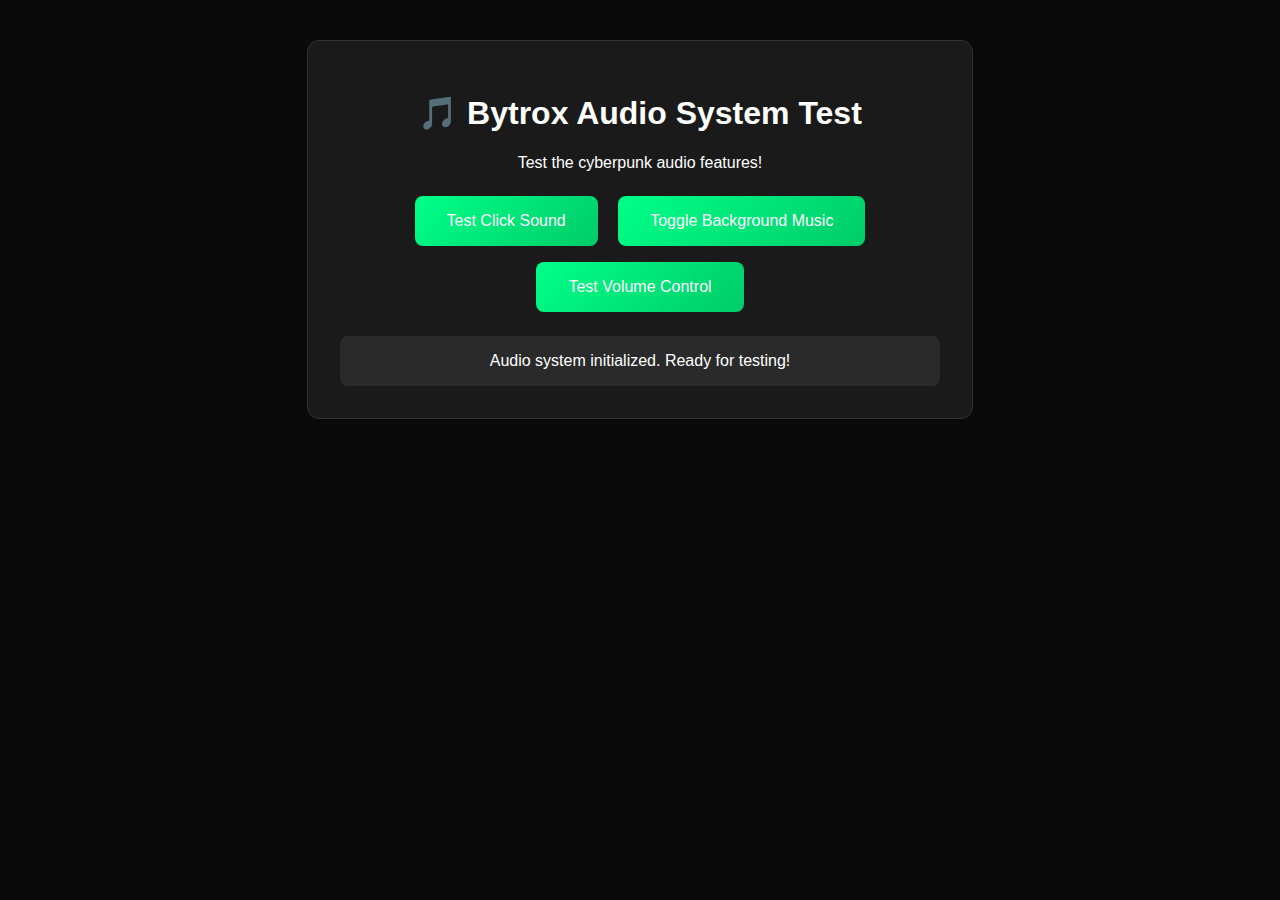
<file: test-audio.html>
<!DOCTYPE html>
<html lang="en">
<head>
    <meta charset="UTF-8">
    <meta name="viewport" content="width=device-width, initial-scale=1.0">
    <title>Bytrox Audio Test</title>
    <style>
        body {
            background: #0a0a0a;
            color: #ffffff;
            font-family: 'Inter', sans-serif;
            padding: 2rem;
            text-align: center;
        }
        
        .test-container {
            max-width: 600px;
            margin: 0 auto;
            padding: 2rem;
            background: #1a1a1a;
            border-radius: 12px;
            border: 1px solid #333;
        }
        
        .test-btn {
            background: linear-gradient(135deg, #00ff88, #00cc6a);
            border: none;
            color: white;
            padding: 1rem 2rem;
            margin: 0.5rem;
            border-radius: 8px;
            cursor: pointer;
            font-size: 1rem;
            transition: all 0.2s ease;
        }
        
        .test-btn:hover {
            transform: translateY(-2px);
            box-shadow: 0 8px 20px rgba(0, 255, 136, 0.3);
        }
        
        .status {
            margin-top: 1rem;
            padding: 1rem;
            border-radius: 8px;
            background: #2a2a2a;
        }
    </style>
</head>
<body>
    <div class="test-container">
        <h1>🎵 Bytrox Audio System Test</h1>
        <p>Test the cyberpunk audio features!</p>
        
        <button class="test-btn" onclick="testClickSound()">Test Click Sound</button>
        <button class="test-btn" onclick="testBackgroundMusic()">Toggle Background Music</button>
        <button class="test-btn" onclick="testVolumeControl()">Test Volume Control</button>
        
        <div class="status" id="status">
            Click any button to test audio functionality.
        </div>
    </div>

    <script>
        // Copy audio functions from main script
        let audioEnabled = true;
        let musicVolume = 0.3;
        let sfxVolume = 0.5;
        let backgroundMusicPlaying = false;

        function updateStatus(message) {
            document.getElementById('status').textContent = message;
        }

        function testClickSound() {
            updateStatus('Playing click sound...');
            createSyntheticClickSound();
        }

        function testBackgroundMusic() {
            if (!backgroundMusicPlaying) {
                updateStatus('Starting background music...');
                if (window.startSyntheticMusic) {
                    window.startSyntheticMusic();
                } else {
                    createSyntheticBackgroundMusic();
                    setTimeout(() => window.startSyntheticMusic && window.startSyntheticMusic(), 100);
                }
                backgroundMusicPlaying = true;
            } else {
                updateStatus('Stopping background music...');
                if (window.stopSyntheticMusic) {
                    window.stopSyntheticMusic();
                }
                backgroundMusicPlaying = false;
            }
        }

        function testVolumeControl() {
            updateStatus('Testing volume control - playing quiet then loud click...');
            sfxVolume = 0.1;
            createSyntheticClickSound();
            setTimeout(() => {
                sfxVolume = 0.8;
                createSyntheticClickSound();
                setTimeout(() => {
                    sfxVolume = 0.5; // Reset
                    updateStatus('Volume test complete!');
                }, 500);
            }, 500);
        }

        // Copy the audio generation functions from main script
        function createSyntheticClickSound() {
            if (typeof AudioContext !== 'undefined' || typeof webkitAudioContext !== 'undefined') {
                const AudioContextClass = AudioContext || webkitAudioContext;
                let audioContext;
                
                try {
                    audioContext = new AudioContextClass();
                } catch (e) {
                    updateStatus('Audio not supported in this browser');
                    return;
                }
                
                createClickLayer(audioContext, 1200, 0.02, 'sine');
                createClickLayer(audioContext, 400, 0.03, 'square');
                createClickLayer(audioContext, 100, 0.01, 'triangle');
                createNoiseClick(audioContext);
                
                updateStatus('Click sound played successfully!');
            }
        }

        function createClickLayer(audioContext, frequency, duration, type) {
            const oscillator = audioContext.createOscillator();
            const gainNode = audioContext.createGain();
            const filter = audioContext.createBiquadFilter();
            
            filter.type = 'bandpass';
            filter.frequency.setValueAtTime(frequency, audioContext.currentTime);
            filter.Q.setValueAtTime(5, audioContext.currentTime);
            
            oscillator.connect(filter);
            filter.connect(gainNode);
            gainNode.connect(audioContext.destination);
            
            oscillator.type = type;
            oscillator.frequency.setValueAtTime(frequency, audioContext.currentTime);
            oscillator.frequency.exponentialRampToValueAtTime(frequency * 0.3, audioContext.currentTime + duration);
            
            gainNode.gain.setValueAtTime(sfxVolume * 0.15, audioContext.currentTime);
            gainNode.gain.exponentialRampToValueAtTime(0.001, audioContext.currentTime + duration);
            
            oscillator.start(audioContext.currentTime);
            oscillator.stop(audioContext.currentTime + duration);
        }

        function createNoiseClick(audioContext) {
            const bufferSize = audioContext.sampleRate * 0.02;
            const buffer = audioContext.createBuffer(1, bufferSize, audioContext.sampleRate);
            const output = buffer.getChannelData(0);
            
            for (let i = 0; i < bufferSize; i++) {
                output[i] = Math.random() * 2 - 1;
            }
            
            const whiteNoise = audioContext.createBufferSource();
            const gainNode = audioContext.createGain();
            const filter = audioContext.createBiquadFilter();
            
            whiteNoise.buffer = buffer;
            
            filter.type = 'highpass';
            filter.frequency.setValueAtTime(2000, audioContext.currentTime);
            
            whiteNoise.connect(filter);
            filter.connect(gainNode);
            gainNode.connect(audioContext.destination);
            
            gainNode.gain.setValueAtTime(sfxVolume * 0.05, audioContext.currentTime);
            gainNode.gain.exponentialRampToValueAtTime(0.001, audioContext.currentTime + 0.01);
            
            whiteNoise.start(audioContext.currentTime);
            whiteNoise.stop(audioContext.currentTime + 0.02);
        }

        // Initialize synthetic background music system
        function createSyntheticBackgroundMusic() {
            if (typeof AudioContext !== 'undefined' || typeof webkitAudioContext !== 'undefined') {
                const AudioContextClass = AudioContext || webkitAudioContext;
                let audioContext = null;
                let musicNodes = { oscillators: [], gainNodes: [], filters: [] };
                let isPlaying = false;
                
                function initAudioContext() {
                    if (!audioContext) {
                        audioContext = new AudioContextClass();
                    }
                    if (audioContext.state === 'suspended') {
                        audioContext.resume();
                    }
                }
                
                function startSyntheticMusic() {
                    if (isPlaying) return;
                    
                    initAudioContext();
                    isPlaying = true;
                    
                    createAmbientLayer(55, 0.02);
                    createAmbientLayer(110, 0.03);
                    createAmbientLayer(220, 0.015);
                }
                
                function createAmbientLayer(frequency, volume) {
                    const oscillator = audioContext.createOscillator();
                    const gainNode = audioContext.createGain();
                    const filter = audioContext.createBiquadFilter();
                    
                    filter.type = 'lowpass';
                    filter.frequency.setValueAtTime(frequency * 2, audioContext.currentTime);
                    filter.Q.setValueAtTime(1, audioContext.currentTime);
                    
                    oscillator.connect(filter);
                    filter.connect(gainNode);
                    gainNode.connect(audioContext.destination);
                    
                    oscillator.type = 'sine';
                    oscillator.frequency.setValueAtTime(frequency, audioContext.currentTime);
                    
                    const lfo = audioContext.createOscillator();
                    const lfoGain = audioContext.createGain();
                    lfo.type = 'triangle';
                    lfo.frequency.setValueAtTime(0.05 + Math.random() * 0.1, audioContext.currentTime);
                    lfoGain.gain.setValueAtTime(frequency * 0.02, audioContext.currentTime);
                    lfo.connect(lfoGain);
                    lfoGain.connect(oscillator.frequency);
                    
                    gainNode.gain.setValueAtTime(0, audioContext.currentTime);
                    gainNode.gain.linearRampToValueAtTime(musicVolume * volume, audioContext.currentTime + 3);
                    
                    oscillator.start();
                    lfo.start();
                    
                    musicNodes.oscillators.push(oscillator, lfo);
                    musicNodes.gainNodes.push(gainNode, lfoGain);
                    musicNodes.filters.push(filter);
                }
                
                function stopSyntheticMusic() {
                    if (!isPlaying) return;
                    
                    isPlaying = false;
                    
                    musicNodes.gainNodes.forEach(gainNode => {
                        try {
                            gainNode.gain.linearRampToValueAtTime(0, audioContext.currentTime + 2);
                        } catch (e) {}
                    });
                    
                    setTimeout(() => {
                        musicNodes.oscillators.forEach(osc => {
                            try { osc.stop(); } catch (e) {}
                        });
                        musicNodes.oscillators = [];
                        musicNodes.gainNodes = [];
                        musicNodes.filters = [];
                    }, 2000);
                }
                
                window.startSyntheticMusic = startSyntheticMusic;
                window.stopSyntheticMusic = stopSyntheticMusic;
            }
        }

        // Initialize on load
        window.addEventListener('load', () => {
            createSyntheticBackgroundMusic();
            updateStatus('Audio system initialized. Ready for testing!');
        });
    </script>
</body>
</html>
</file>
<file: styles.css>
/* Reset and base styles - Optimized */
*,*::before,*::after {
    margin: 0;
    padding: 0;
    box-sizing: border-box;
}

:root {
    /* Core colors */
    --bg-primary: #0a0a0a;
    --bg-secondary: #1a1a1a;
    --bg-tertiary: #2a2a2a;
    --text-primary: #ffffff;
    --text-secondary: #b0b0b0;
    --text-muted: #808080;
    
    /* Accent colors */
    --accent-primary: #00ff88;
    --accent-secondary: #00cc6a;
    --accent-danger: #ff4444;
    --accent-warning: #ffaa00;
    --accent-info: #44aaff;
    
    /* Layout */
    --border-color: #333333;
    --border-radius: 12px;
    
    /* Effects - Optimized for performance */
    --shadow: 0 4px 20px rgba(0, 0, 0, 0.3);
    --shadow-hover: 0 8px 30px rgba(0, 255, 136, 0.2);
    --gradient-primary: linear-gradient(135deg, #00ff88, #00cc6a);
    --gradient-dark: linear-gradient(135deg, #1a1a1a, #2a2a2a);
    --gradient-card: linear-gradient(135deg, #1a1a1a, #2a2a2a);
    
    /* Animations - Optimized timing */
    --transition: all 0.2s cubic-bezier(0.4, 0, 0.2, 1);
    --transition-slow: all 0.3s cubic-bezier(0.4, 0, 0.2, 1);
}

body {
    font-family: 'Inter', -apple-system, BlinkMacSystemFont, 'Segoe UI', sans-serif;
    background: var(--bg-primary);
    color: var(--text-primary);
    line-height: 1.6;
    overflow-x: hidden;
    scroll-behavior: smooth;
    /* Performance optimizations */
    -webkit-font-smoothing: antialiased;
    -moz-osx-font-smoothing: grayscale;
    text-rendering: optimizeSpeed;
}

html {
    scroll-behavior: smooth;
}

.container {
    max-width: 1200px;
    margin: 0 auto;
    padding: 0 20px;
}

/* Performance-optimized header */
.header {
    background: var(--bg-secondary);
    border-bottom: 1px solid var(--border-color);
    position: fixed;
    top: 0;
    left: 0;
    right: 0;
    z-index: 1000;
    backdrop-filter: blur(10px);
    will-change: transform; /* GPU acceleration hint */
}

.header .container {
    display: flex;
    align-items: center;
    justify-content: space-between;
    padding: 1rem 20px;
}

.logo h1 {
    font-size: 1.8rem;
    font-weight: 700;
    color: var(--accent-primary);
    margin-bottom: 0.2rem;
}

.logo span {
    font-size: 0.8rem;
    color: var(--text-secondary);
    text-transform: uppercase;
    letter-spacing: 1px;
}

.nav {
    display: flex;
    gap: 2rem;
}

.nav-link {
    color: var(--text-secondary);
    text-decoration: none;
    font-weight: 500;
    padding: 0.5rem 1rem;
    border-radius: 8px;
    transition: var(--transition);
    position: relative;
    /* Performance optimization */
    will-change: color, background-color;
}

.nav-link:hover {
    color: var(--text-primary);
    background: var(--bg-tertiary);
}

.nav-link.active {
    color: var(--accent-primary);
    background: rgba(0, 255, 136, 0.1);
}

/* Main content */
main {
    margin-top: 80px;
    min-height: calc(100vh - 80px);
}

/* Hero section */
.hero {
    background: var(--gradient-dark);
    padding: 8rem 0 6rem;
    text-align: center;
    position: relative;
    overflow: hidden;
    min-height: 100vh;
    display: flex;
    align-items: center;
}

.matrix-bg {
    position: absolute;
    top: 0;
    left: 0;
    right: 0;
    bottom: 0;
    background: linear-gradient(90deg, transparent 0%, rgba(0, 255, 136, 0.03) 50%, transparent 100%);
    background-size: 100px 100px;
    animation: matrix-scroll 20s linear infinite;
}

@keyframes matrix-scroll {
    0% { transform: translateY(-100px); }
    100% { transform: translateY(100px); }
}

.hero::before {
    content: '';
    position: absolute;
    top: 0;
    left: 0;
    right: 0;
    bottom: 0;
    background: url('data:image/svg+xml,<svg xmlns="http://www.w3.org/2000/svg" viewBox="0 0 100 100"><defs><pattern id="grid" width="10" height="10" patternUnits="userSpaceOnUse"><path d="M 10 0 L 0 0 0 10" fill="none" stroke="%23333333" stroke-width="0.5"/></pattern></defs><rect width="100" height="100" fill="url(%23grid)"/></svg>');
    opacity: 0.2;
}

.hero-content {
    position: relative;
    z-index: 1;
    max-width: 900px;
    margin: 0 auto;
}

.terminal-window {
    background: var(--bg-primary);
    border: 1px solid var(--border-color);
    border-radius: 12px;
    margin-bottom: 3rem;
    overflow: hidden;
    box-shadow: var(--shadow);
    max-width: 600px;
    margin-left: auto;
    margin-right: auto;
    margin-bottom: 3rem;
}

.terminal-header {
    background: var(--bg-tertiary);
    padding: 0.75rem 1rem;
    display: flex;
    align-items: center;
    gap: 0.5rem;
    border-bottom: 1px solid var(--border-color);
}

.terminal-dot {
    width: 12px;
    height: 12px;
    border-radius: 50%;
}

.terminal-dot.red { background: #ff5f56; }
.terminal-dot.yellow { background: #ffbd2e; }
.terminal-dot.green { background: #27ca3f; }

.terminal-title {
    color: var(--text-secondary);
    font-family: 'Fira Code', monospace;
    font-size: 0.9rem;
    margin-left: auto;
}

.terminal-body {
    padding: 1.5rem;
    font-family: 'Fira Code', monospace;
    font-size: 0.9rem;
}

.terminal-line {
    display: flex;
    align-items: center;
    gap: 0.5rem;
    margin-bottom: 1rem;
}

.prompt {
    color: var(--accent-primary);
    font-weight: bold;
}

.typed-text {
    color: var(--text-primary);
}

.cursor {
    color: var(--accent-primary);
    animation: blink 1s infinite;
}

@keyframes blink {
    0%, 50% { opacity: 1; }
    51%, 100% { opacity: 0; }
}

.terminal-output {
    margin-top: 1rem;
}

.output-line {
    color: var(--text-secondary);
    margin-bottom: 0.5rem;
    animation: fadeInUp 0.5s ease forwards;
    opacity: 0;
}

.output-line.success {
    color: var(--accent-primary);
    font-weight: bold;
}

@keyframes fadeInUp {
    from {
        opacity: 0;
        transform: translateY(10px);
    }
    to {
        opacity: 1;
        transform: translateY(0);
    }
}

.hero-title {
    font-size: 4rem;
    font-weight: 700;
    margin-bottom: 1.5rem;
    background: var(--gradient-primary);
    -webkit-background-clip: text;
    -webkit-text-fill-color: transparent;
    background-clip: text;
    line-height: 1.2;
}

.hero-subtitle {
    font-size: 1.4rem;
    color: var(--text-secondary);
    margin-bottom: 3rem;
    max-width: 700px;
    margin-left: auto;
    margin-right: auto;
    line-height: 1.6;
}

.hero-buttons {
    display: flex;
    gap: 1.5rem;
    justify-content: center;
    margin-bottom: 4rem;
    flex-wrap: wrap;
}

.cta-button {
    padding: 1.2rem 2.5rem;
    border: none;
    border-radius: 12px;
    font-size: 1.1rem;
    font-weight: 600;
    cursor: pointer;
    transition: all 0.3s ease;
    text-transform: uppercase;
    letter-spacing: 1px;
    display: flex;
    align-items: center;
    gap: 0.5rem;
    position: relative;
    overflow: hidden;
}

.cta-button.primary {
    background: var(--gradient-primary);
    color: var(--bg-primary);
}

.cta-button.secondary {
    background: transparent;
    color: var(--text-primary);
    border: 2px solid var(--border-color);
}

.cta-button:hover {
    transform: translateY(-3px);
    box-shadow: var(--shadow);
}

.cta-button.primary:hover {
    background: var(--accent-secondary);
}

.cta-button.secondary:hover {
    border-color: var(--accent-primary);
    color: var(--accent-primary);
}

.arrow {
    font-size: 1.2rem;
    transition: transform 0.3s ease;
}

.cta-button:hover .arrow {
    transform: translateX(5px);
}

.hero-stats {
    display: flex;
    justify-content: center;
    gap: 4rem;
    flex-wrap: wrap;
}

.stat {
    text-align: center;
}

.stat-number {
    display: block;
    font-size: 2.5rem;
    font-weight: 700;
    color: var(--accent-primary);
    margin-bottom: 0.5rem;
}

.stat-label {
    color: var(--text-secondary);
    text-transform: uppercase;
    font-size: 0.9rem;
    letter-spacing: 1px;
}

/* About section */
.about-section {
    padding: 8rem 0;
    background: var(--bg-secondary);
}

.about-grid {
    display: grid;
    grid-template-columns: repeat(auto-fit, minmax(300px, 1fr));
    gap: 3rem;
    margin-bottom: 5rem;
}

.about-card {
    background: var(--bg-primary);
    border: 1px solid var(--border-color);
    border-radius: 16px;
    padding: 2.5rem;
    text-align: center;
    transition: all 0.3s ease;
}

.about-card:hover {
    transform: translateY(-5px);
    border-color: var(--accent-primary);
    box-shadow: var(--shadow);
}

.about-icon {
    font-size: 3rem;
    margin-bottom: 1.5rem;
}

.about-card h3 {
    font-size: 1.5rem;
    font-weight: 600;
    margin-bottom: 1rem;
    color: var(--accent-primary);
}

.about-card p {
    color: var(--text-secondary);
    line-height: 1.7;
}

.principles-section {
    max-width: 1000px;
    margin: 0 auto;
}

.principles-section h3 {
    font-size: 2rem;
    font-weight: 600;
    text-align: center;
    margin-bottom: 3rem;
    color: var(--text-primary);
}

.principles-grid {
    display: grid;
    grid-template-columns: repeat(auto-fit, minmax(400px, 1fr));
    gap: 2rem;
}

.principle {
    display: flex;
    align-items: flex-start;
    gap: 1.5rem;
    padding: 2rem;
    background: var(--bg-primary);
    border: 1px solid var(--border-color);
    border-radius: 12px;
    transition: all 0.3s ease;
}

.principle:hover {
    border-color: var(--accent-primary);
    transform: translateX(5px);
}

.principle-number {
    background: var(--gradient-primary);
    color: var(--bg-primary);
    width: 40px;
    height: 40px;
    border-radius: 50%;
    display: flex;
    align-items: center;
    justify-content: center;
    font-weight: 700;
    font-size: 1.1rem;
    flex-shrink: 0;
}

.principle-content h4 {
    font-size: 1.2rem;
    font-weight: 600;
    margin-bottom: 0.5rem;
    color: var(--text-primary);
}

.principle-content p {
    color: var(--text-secondary);
    line-height: 1.6;
}

/* Subjects section */
.subjects-section {
    padding: 8rem 0;
}

.subjects-filter {
    display: flex;
    justify-content: center;
    gap: 1rem;
    margin-bottom: 3rem;
    flex-wrap: wrap;
}

.filter-btn {
    background: var(--bg-tertiary);
    color: var(--text-secondary);
    border: 1px solid var(--border-color);
    padding: 0.75rem 1.5rem;
    border-radius: 25px;
    cursor: pointer;
    transition: all 0.3s ease;
    font-weight: 500;
}

.filter-btn:hover,
.filter-btn.active {
    background: var(--gradient-primary);
    color: var(--bg-primary);
    border-color: var(--accent-primary);
}

.section-title {
    font-size: 2.5rem;
    font-weight: 700;
    text-align: center;
    margin-bottom: 3rem;
    color: var(--text-primary);
}

.subjects-grid {
    display: grid;
    grid-template-columns: repeat(auto-fit, minmax(350px, 1fr));
    gap: 2rem;
    margin-top: 3rem;
}

.subject-card {
    background: var(--bg-secondary);
    border: 1px solid var(--border-color);
    border-radius: 16px;
    padding: 2rem;
    cursor: pointer;
    transition: all 0.3s ease;
    position: relative;
    overflow: hidden;
}

.subject-card::before {
    content: '';
    position: absolute;
    top: 0;
    left: 0;
    right: 0;
    height: 4px;
    background: var(--gradient-primary);
    transform: scaleX(0);
    transition: transform 0.3s ease;
}

.subject-card:hover {
    transform: translateY(-5px);
    box-shadow: var(--shadow);
    border-color: var(--accent-primary);
}

.subject-card:hover::before {
    transform: scaleX(1);
}

/* Completion Badge Styles */
.completion-badge {
    position: absolute;
    top: 1rem;
    right: 1rem;
    background: var(--accent-primary);
    color: var(--bg-primary);
    border-radius: 50%;
    width: 2.5rem;
    height: 2.5rem;
    display: flex;
    align-items: center;
    justify-content: center;
    font-size: 1.2rem;
    font-weight: bold;
    z-index: 10;
    box-shadow: 0 4px 15px rgba(0, 255, 136, 0.3);
    animation: completionPulse 2s infinite;
}

.subject-completed {
    border-color: var(--accent-primary);
    background: linear-gradient(135deg, var(--bg-secondary), rgba(0, 255, 136, 0.05));
}

.subject-completed::before {
    transform: scaleX(1);
    background: var(--accent-primary);
}

@keyframes completionPulse {
    0%, 100% {
        transform: scale(1);
        box-shadow: 0 4px 15px rgba(0, 255, 136, 0.3);
    }
    50% {
        transform: scale(1.05);
        box-shadow: 0 6px 20px rgba(0, 255, 136, 0.5);
    }
}

/* Secret Subjects Styles */
.secret-tab {
    background: linear-gradient(135deg, #ff6b6b, #ee5a24);
    color: white;
    position: relative;
}

.secret-tab::before {
    content: '';
    position: absolute;
    top: 0;
    left: 0;
    right: 0;
    bottom: 0;
    background: linear-gradient(45deg, transparent 40%, rgba(255, 255, 255, 0.1) 50%, transparent 60%);
    animation: shine 2s infinite;
}

@keyframes shine {
    0% { transform: translateX(-100%); }
    100% { transform: translateX(100%); }
}

.secret-subject {
    position: relative;
    border: 2px solid #ff6b6b;
    background: linear-gradient(135deg, var(--bg-secondary), rgba(255, 107, 107, 0.1));
    opacity: 0.8;
}

.secret-subject:hover {
    border-color: #ff5252;
    box-shadow: 0 8px 30px rgba(255, 107, 107, 0.3);
}

.secret-lock-overlay {
    position: absolute;
    top: 0;
    left: 0;
    right: 0;
    bottom: 0;
    background: rgba(0, 0, 0, 0.7);
    display: flex;
    flex-direction: column;
    align-items: center;
    justify-content: center;
    border-radius: 16px;
    z-index: 5;
    backdrop-filter: blur(2px);
}

.lock-icon {
    font-size: 3rem;
    margin-bottom: 0.5rem;
    animation: lockPulse 2s infinite;
}

.unlock-cost {
    background: linear-gradient(135deg, #ffd700, #ffaa00);
    color: #000;
    padding: 0.5rem 1rem;
    border-radius: 20px;
    font-weight: bold;
    box-shadow: 0 4px 15px rgba(255, 215, 0, 0.4);
}

@keyframes lockPulse {
    0%, 100% {
        transform: scale(1);
        opacity: 0.8;
    }
    50% {
        transform: scale(1.1);
        opacity: 1;
    }
}

.difficulty-badge.secret {
    background: linear-gradient(135deg, #ff6b6b, #ee5a24);
    color: white;
    font-weight: bold;
}

.secret-subject.unlocked .secret-lock-overlay {
    display: none;
}

.secret-subject.unlocked {
    opacity: 1;
    border-color: var(--accent-primary);
    background: linear-gradient(135deg, var(--bg-secondary), rgba(0, 255, 136, 0.05));
}

/* Secret Modal Styles */
.secret-modal {
    position: fixed;
    top: 0;
    left: 0;
    width: 100%;
    height: 100%;
    background: rgba(0, 0, 0, 0.8);
    display: flex;
    justify-content: center;
    align-items: center;
    z-index: 10000;
    animation: fadeIn 0.3s ease;
}

.secret-modal-content {
    background: var(--bg-secondary);
    border: 2px solid #ff6b6b;
    border-radius: 16px;
    max-width: 500px;
    width: 90%;
    box-shadow: 0 20px 60px rgba(255, 107, 107, 0.3);
    overflow: hidden;
}

.secret-modal-header {
    background: linear-gradient(135deg, #ff6b6b, #ee5a24);
    color: white;
    padding: 1.5rem;
    display: flex;
    justify-content: space-between;
    align-items: center;
}

.secret-modal-header h3 {
    margin: 0;
    font-size: 1.3rem;
}

.close-secret-modal {
    background: none;
    border: none;
    color: white;
    font-size: 1.5rem;
    cursor: pointer;
    padding: 0;
    width: 30px;
    height: 30px;
    border-radius: 50%;
    transition: background 0.3s ease;
}

.close-secret-modal:hover {
    background: rgba(255, 255, 255, 0.2);
}

.secret-modal-body {
    padding: 2rem;
}

.secret-subject-info h4 {
    color: var(--accent-primary);
    margin-bottom: 1rem;
    font-size: 1.2rem;
}

.secret-subject-info p {
    margin-bottom: 1.5rem;
    line-height: 1.6;
}

.cost-display, .balance-display {
    display: flex;
    justify-content: space-between;
    align-items: center;
    padding: 0.75rem;
    margin-bottom: 1rem;
    border-radius: 8px;
    background: var(--bg-tertiary);
}

.cost-display {
    border: 2px solid #ff6b6b;
}

.balance-display {
    border: 2px solid var(--accent-primary);
}

.cost-amount, .balance-amount {
    font-weight: bold;
    font-size: 1.1rem;
}

.secret-modal-actions {
    display: flex;
    gap: 1rem;
    margin-top: 2rem;
}

.unlock-btn {
    flex: 1;
    background: linear-gradient(135deg, var(--accent-primary), var(--accent-secondary));
    color: var(--bg-primary);
    border: none;
    padding: 1rem 1.5rem;
    border-radius: 8px;
    font-weight: bold;
    cursor: pointer;
    transition: all 0.3s ease;
}

.unlock-btn:hover:not(.disabled) {
    transform: translateY(-2px);
    box-shadow: 0 6px 20px rgba(0, 255, 136, 0.4);
}

.unlock-btn.disabled {
    background: var(--bg-tertiary);
    color: var(--text-muted);
    cursor: not-allowed;
}

.cancel-btn {
    background: var(--bg-tertiary);
    color: var(--text-secondary);
    border: 1px solid var(--border-color);
    padding: 1rem 1.5rem;
    border-radius: 8px;
    cursor: pointer;
    transition: all 0.3s ease;
}

.cancel-btn:hover {
    background: var(--bg-primary);
    color: var(--text-primary);
}

/* Code Redemption Modal Styles */
.redeem-modal {
    position: fixed;
    top: 0;
    left: 0;
    width: 100%;
    height: 100%;
    background: rgba(0, 0, 0, 0.8);
    display: flex;
    justify-content: center;
    align-items: center;
    z-index: 10000;
    animation: fadeIn 0.3s ease;
}

.redeem-modal-content {
    background: var(--bg-secondary);
    border: 2px solid #4ade80;
    border-radius: 16px;
    max-width: 500px;
    width: 90%;
    box-shadow: 0 20px 60px rgba(74, 222, 128, 0.3);
    overflow: hidden;
    max-height: 80vh;
    overflow-y: auto;
}

.redeem-modal-header {
    background: linear-gradient(135deg, #4ade80, #16a34a);
    color: white;
    padding: 1.5rem;
    display: flex;
    justify-content: space-between;
    align-items: center;
}

.redeem-modal-header h3 {
    margin: 0;
    font-size: 1.3rem;
}

.close-redeem-modal {
    background: none;
    border: none;
    color: white;
    font-size: 1.5rem;
    cursor: pointer;
    padding: 0;
    width: 30px;
    height: 30px;
    border-radius: 50%;
    transition: background 0.3s ease;
}

.close-redeem-modal:hover {
    background: rgba(255, 255, 255, 0.2);
}

.redeem-modal-body {
    padding: 2rem;
}

.redeem-info p {
    margin-bottom: 1rem;
    text-align: center;
    color: var(--text-secondary);
}

.current-balance {
    display: flex;
    justify-content: space-between;
    align-items: center;
    padding: 0.75rem;
    margin-bottom: 1.5rem;
    border-radius: 8px;
    background: var(--bg-tertiary);
    border: 2px solid #4ade80;
}

.code-input-section {
    margin-bottom: 2rem;
}

.code-input-section label {
    display: block;
    margin-bottom: 0.5rem;
    font-weight: 600;
    color: var(--text-primary);
}

#redeem-code-input {
    width: 100%;
    padding: 1rem;
    background: var(--bg-tertiary);
    border: 2px solid var(--border-color);
    border-radius: 8px;
    color: var(--text-primary);
    font-size: 1rem;
    transition: border-color 0.3s ease;
}

#redeem-code-input:focus {
    outline: none;
    border-color: #4ade80;
    box-shadow: 0 0 0 3px rgba(74, 222, 128, 0.1);
}

.code-status {
    margin-top: 0.5rem;
    padding: 0.5rem;
    border-radius: 6px;
    font-size: 0.9rem;
    font-weight: 500;
    text-align: center;
    display: none;
}

.code-status.success {
    background: rgba(74, 222, 128, 0.1);
    color: #4ade80;
    border: 1px solid #4ade80;
}

.code-status.error {
    background: rgba(239, 68, 68, 0.1);
    color: #ef4444;
    border: 1px solid #ef4444;
}

.redeem-modal-actions {
    display: flex;
    gap: 1rem;
    margin-bottom: 2rem;
}

.redeem-btn {
    flex: 1;
    background: linear-gradient(135deg, #4ade80, #16a34a);
    color: white;
    border: none;
    padding: 1rem 1.5rem;
    border-radius: 8px;
    font-weight: bold;
    cursor: pointer;
    transition: all 0.3s ease;
}

.redeem-btn:hover {
    transform: translateY(-2px);
    box-shadow: 0 6px 20px rgba(74, 222, 128, 0.4);
}

.redeem-history {
    border-top: 1px solid var(--border-color);
    padding-top: 1.5rem;
}

.redeem-history h4 {
    margin-bottom: 1rem;
    color: var(--text-primary);
    font-size: 1rem;
}

.redeemed-list {
    max-height: 120px;
    overflow-y: auto;
}

.redeemed-item {
    padding: 0.5rem;
    background: var(--bg-tertiary);
    border-radius: 6px;
    margin-bottom: 0.5rem;
    font-size: 0.9rem;
    color: #4ade80;
}

.no-codes {
    padding: 1rem;
    text-align: center;
    color: var(--text-muted);
    font-style: italic;
    background: var(--bg-tertiary);
    border-radius: 6px;
}

.subject-header {
    display: flex;
    justify-content: space-between;
    align-items: flex-start;
    margin-bottom: 1rem;
}

.subject-icon {
    font-size: 3rem;
    margin-bottom: 1rem;
}

.difficulty-badge {
    padding: 0.25rem 0.75rem;
    border-radius: 15px;
    font-size: 0.8rem;
    font-weight: 600;
    text-transform: uppercase;
    letter-spacing: 0.5px;
}

.difficulty-badge.beginner {
    background: rgba(39, 202, 63, 0.2);
    color: #27ca3f;
    border: 1px solid #27ca3f;
}

.difficulty-badge.intermediate {
    background: rgba(255, 170, 0, 0.2);
    color: #ffaa00;
    border: 1px solid #ffaa00;
}

.difficulty-badge.advanced {
    background: rgba(255, 68, 68, 0.2);
    color: #ff4444;
    border: 1px solid #ff4444;
}

.subject-card h3 {
    font-size: 1.5rem;
    font-weight: 600;
    margin-bottom: 1rem;
    color: var(--text-primary);
}

.subject-card p {
    color: var(--text-secondary);
    margin-bottom: 1.5rem;
    line-height: 1.6;
}

.subject-meta {
    display: flex;
    justify-content: space-between;
    align-items: center;
    margin-bottom: 1rem;
    flex-wrap: wrap;
    gap: 0.5rem;
}

.quiz-score {
    font-size: 0.8rem;
    padding: 0.25rem 0.5rem;
    border-radius: 12px;
    font-weight: 500;
    border: 1px solid;
}

.quiz-score.excellent {
    background: rgba(0, 255, 136, 0.2);
    color: var(--accent-primary);
    border-color: var(--accent-primary);
}

.quiz-score.good {
    background: rgba(255, 193, 7, 0.2);
    color: #ffc107;
    border-color: #ffc107;
}

.quiz-score.needs-improvement {
    background: rgba(255, 68, 68, 0.2);
    color: var(--accent-danger);
    border-color: var(--accent-danger);
}

.steps-count {
    background: var(--bg-tertiary);
    color: var(--accent-primary);
    padding: 0.5rem 1rem;
    border-radius: 20px;
    font-size: 0.9rem;
    font-weight: 600;
}

.time-estimate {
    color: var(--text-muted);
    font-size: 0.9rem;
}

.progress-bar {
    width: 100%;
    height: 4px;
    background: var(--bg-tertiary);
    border-radius: 2px;
    overflow: hidden;
}

.progress-fill {
    height: 100%;
    background: var(--gradient-primary);
    border-radius: 2px;
    transition: width 0.3s ease;
    width: 0%;
}

/* Tutorial section */
.tutorial-section {
    padding: 2rem 0;
    min-height: calc(100vh - 80px);
}

.tutorial-header {
    display: flex;
    align-items: center;
    justify-content: space-between;
    margin-bottom: 3rem;
    padding-bottom: 1rem;
    border-bottom: 1px solid var(--border-color);
}

.back-button {
    background: var(--bg-tertiary);
    color: var(--text-primary);
    border: 1px solid var(--border-color);
    padding: 0.75rem 1.5rem;
    border-radius: 8px;
    cursor: pointer;
    transition: all 0.3s ease;
    font-weight: 500;
}

.back-button:hover {
    background: var(--bg-secondary);
    color: var(--accent-primary);
}

.tutorial-title {
    font-size: 2rem;
    font-weight: 600;
    color: var(--text-primary);
}

.progress-indicator {
    background: var(--bg-tertiary);
    padding: 0.75rem 1.5rem;
    border-radius: 20px;
    font-weight: 600;
    color: var(--accent-primary);
}

.tutorial-content {
    display: grid;
    grid-template-columns: 2fr 1fr;
    gap: 3rem;
    max-width: 1400px;
    margin: 0 auto;
}

.tutorial-main {
    min-width: 0;
}

.tutorial-sidebar {
    background: var(--bg-secondary);
    border: 1px solid var(--border-color);
    border-radius: 16px;
    padding: 2rem;
    height: fit-content;
    position: sticky;
    top: 100px;
}

.step-navigator h4,
.achievements-panel h4 {
    color: var(--accent-primary);
    margin-bottom: 1rem;
    font-size: 1.1rem;
    font-weight: 600;
}

.step-list {
    margin-bottom: 2rem;
}

.step-item {
    padding: 0.75rem;
    border-radius: 8px;
    margin-bottom: 0.5rem;
    cursor: pointer;
    transition: all 0.3s ease;
    border-left: 3px solid transparent;
}

.step-item:hover {
    background: var(--bg-tertiary);
}

.step-item.current {
    background: rgba(0, 255, 136, 0.1);
    border-left-color: var(--accent-primary);
    color: var(--accent-primary);
}

.step-item.completed {
    opacity: 0.7;
    text-decoration: line-through;
}

.achievements-list {
    display: flex;
    flex-direction: column;
    gap: 1rem;
}

.achievement {
    display: flex;
    align-items: center;
    gap: 1rem;
    padding: 1rem;
    background: var(--bg-tertiary);
    border-radius: 12px;
    transition: all 0.3s ease;
}

.achievement.unlocked {
    background: rgba(0, 255, 136, 0.1);
    border: 1px solid var(--accent-primary);
    animation: achievement-unlock 0.5s ease;
}

.achievement.locked {
    opacity: 0.5;
}

.achievement-icon {
    font-size: 1.5rem;
}

.achievement-name {
    font-weight: 600;
    color: var(--text-primary);
}

@keyframes achievement-unlock {
    0% { transform: scale(0.95); opacity: 0.5; }
    50% { transform: scale(1.05); }
    100% { transform: scale(1); opacity: 1; }
}

.code-playground {
    background: var(--bg-secondary);
    border: 1px solid var(--border-color);
    border-radius: 16px;
    margin-top: 2rem;
    overflow: hidden;
}

.playground-header {
    background: var(--bg-tertiary);
    padding: 1rem 1.5rem;
    border-bottom: 1px solid var(--border-color);
    display: flex;
    justify-content: space-between;
    align-items: center;
}

.playground-header h4 {
    color: var(--accent-primary);
    margin: 0;
}

.playground-header-controls {
    display: flex;
    gap: 0.5rem;
    align-items: center;
}

.help-button {
    background: transparent;
    color: var(--text-secondary);
    border: 1px solid var(--border-color);
    padding: 0.5rem;
    border-radius: 50%;
    cursor: pointer;
    transition: all 0.3s ease;
    width: 32px;
    height: 32px;
    display: flex;
    align-items: center;
    justify-content: center;
    font-size: 0.9rem;
}

.help-button:hover {
    background: var(--accent-primary);
    color: var(--bg-primary);
    border-color: var(--accent-primary);
    transform: scale(1.1);
}

.playground-toggle {
    background: transparent;
    color: var(--text-secondary);
    border: 1px solid var(--border-color);
    padding: 0.5rem 1rem;
    border-radius: 6px;
    cursor: pointer;
    transition: all 0.3s ease;
}

.playground-toggle:hover {
    color: var(--text-primary);
    border-color: var(--accent-primary);
}

.playground-content {
    padding: 1.5rem;
}

#playground-input {
    width: 100%;
    height: 150px;
    background: var(--bg-primary);
    border: 1px solid var(--border-color);
    border-radius: 8px;
    padding: 1rem;
    color: var(--text-primary);
    font-family: 'Fira Code', monospace;
    font-size: 0.9rem;
    resize: vertical;
    margin-bottom: 1rem;
}

#playground-input:focus {
    outline: none;
    border-color: var(--accent-primary);
}

.run-button {
    background: var(--gradient-primary);
    color: var(--bg-primary);
    border: none;
    padding: 0.75rem 1.5rem;
    border-radius: 8px;
    font-weight: 600;
    cursor: pointer;
    transition: all 0.3s ease;
    margin-bottom: 1rem;
}

.run-button:hover {
    background: var(--accent-secondary);
    transform: translateY(-1px);
}

.playground-output {
    background: var(--bg-primary);
    border: 1px solid var(--border-color);
    border-radius: 8px;
    max-height: 200px;
    overflow-y: auto;
}

.output-header {
    background: var(--bg-tertiary);
    padding: 0.75rem 1rem;
    border-bottom: 1px solid var(--border-color);
    font-weight: 600;
    color: var(--accent-primary);
    font-size: 0.9rem;
}

.output-content {
    padding: 1rem;
    font-family: 'Fira Code', monospace;
    font-size: 0.9rem;
    color: var(--text-secondary);
    white-space: pre-wrap;
    line-height: 1.5;
}

.command-output {
    margin: 0;
    padding: 0;
    background: transparent;
    color: var(--text-primary);
}

.execution-indicator {
    color: var(--accent-primary);
    font-weight: 600;
    animation: pulse 1.5s infinite;
}

@keyframes pulse {
    0%, 100% { opacity: 1; }
    50% { opacity: 0.5; }
}

/* Enhanced playground styles */
.playground-output {
    background: var(--bg-primary);
    border: 1px solid var(--border-color);
    border-radius: 8px;
    max-height: 300px;
    overflow-y: auto;
    transition: all 0.3s ease;
}

.playground-output:hover {
    border-color: var(--accent-primary);
}

#playground-input {
    transition: all 0.3s ease;
    border: 2px solid var(--border-color);
}

#playground-input:focus {
    outline: none;
    border-color: var(--accent-primary);
    box-shadow: 0 0 10px rgba(0, 255, 136, 0.3);
    transform: scale(1.01);
}

.run-button {
    background: var(--gradient-primary);
    color: var(--bg-primary);
    border: none;
    padding: 0.75rem 1.5rem;
    border-radius: 8px;
    font-weight: 600;
    cursor: pointer;
    transition: all 0.3s cubic-bezier(0.25, 0.46, 0.45, 0.94);
    margin-bottom: 1rem;
    position: relative;
    overflow: hidden;
}

.run-button::before {
    content: '';
    position: absolute;
    top: 50%;
    left: 50%;
    width: 0;
    height: 0;
    background: rgba(255, 255, 255, 0.3);
    border-radius: 50%;
    transform: translate(-50%, -50%);
    transition: width 0.6s, height 0.6s;
}

.run-button:hover::before {
    width: 300px;
    height: 300px;
}

.run-button:hover {
    transform: translateY(-2px);
    box-shadow: 0 8px 25px rgba(0, 255, 136, 0.4);
}

.run-button:active {
    transform: translateY(-1px);
}

/* Playground button styles */
.playground-buttons {
    display: flex;
    gap: 0.75rem;
    margin-bottom: 1rem;
    flex-wrap: wrap;
}

.clear-button, .example-button {
    background: var(--bg-tertiary);
    color: var(--text-primary);
    border: 1px solid var(--border-color);
    padding: 0.75rem 1.5rem;
    border-radius: 8px;
    font-weight: 600;
    cursor: pointer;
    transition: all 0.3s ease;
}

.clear-button:hover {
    background: #ff4757;
    color: white;
    border-color: #ff4757;
    transform: translateY(-1px);
}

.example-button:hover {
    background: var(--accent-primary);
    color: var(--bg-primary);
    border-color: var(--accent-primary);
    transform: translateY(-1px);
}

.output-header {
    background: var(--bg-tertiary);
    padding: 0.75rem 1rem;
    border-bottom: 1px solid var(--border-color);
    font-weight: 600;
    color: var(--accent-primary);
    font-size: 0.9rem;
    display: flex;
    justify-content: space-between;
    align-items: center;
}

.clear-output-btn {
    background: none;
    border: none;
    color: var(--text-secondary);
    cursor: pointer;
    padding: 0.25rem;
    border-radius: 4px;
    transition: all 0.3s ease;
}

.clear-output-btn:hover {
    background: var(--bg-primary);
    color: var(--accent-primary);
}

.step-content {
    background: var(--bg-secondary);
    border: 1px solid var(--border-color);
    border-radius: 16px;
    padding: 3rem;
    margin-bottom: 2rem;
}

.step-content h3 {
    font-size: 1.8rem;
    font-weight: 600;
    margin-bottom: 1.5rem;
    color: var(--accent-primary);
}

.step-content p {
    margin-bottom: 1rem;
    color: var(--text-secondary);
}

.step-content ul {
    margin: 1rem 0;
    padding-left: 2rem;
}

.step-content li {
    margin-bottom: 0.5rem;
    color: var(--text-secondary);
}

.step-content strong {
    color: var(--text-primary);
}

.code-block {
    background: var(--bg-primary);
    border: 1px solid var(--border-color);
    border-radius: 12px;
    margin: 2rem 0;
    overflow-x: auto;
}

.code-block pre {
    padding: 1.5rem;
    margin: 0;
    font-family: 'Fira Code', 'Monaco', 'Consolas', monospace;
    font-size: 0.9rem;
    line-height: 1.5;
    color: var(--accent-primary);
}

.tips-section {
    background: rgba(0, 255, 136, 0.1);
    border: 1px solid var(--accent-primary);
    border-radius: 12px;
    padding: 1.5rem;
    margin-top: 2rem;
}

.tips-header {
    font-weight: 600;
    color: var(--accent-primary);
    margin-bottom: 0.5rem;
}

.tips-section p {
    color: var(--text-primary);
    margin: 0;
}

.tutorial-navigation {
    display: flex;
    justify-content: space-between;
    align-items: center;
    gap: 1rem;
    margin-top: 3rem;
    padding: 2rem;
    background: var(--bg-secondary);
    border-radius: 16px;
    border: 1px solid var(--border-color);
}

.tutorial-actions {
    display: flex;
    gap: 1rem;
}

.action-button {
    background: var(--bg-tertiary);
    color: var(--text-primary);
    border: 1px solid var(--border-color);
    padding: 0.75rem 1.5rem;
    border-radius: 8px;
    cursor: pointer;
    transition: all 0.3s ease;
    font-weight: 500;
    display: flex;
    align-items: center;
    gap: 0.5rem;
}

.action-button:hover {
    background: var(--bg-primary);
    border-color: var(--accent-primary);
    color: var(--accent-primary);
    transform: translateY(-1px);
}

.nav-button {
    padding: 1rem 2rem;
    border: 1px solid var(--border-color);
    border-radius: 12px;
    background: var(--bg-tertiary);
    color: var(--text-primary);
    font-weight: 600;
    cursor: pointer;
    transition: all 0.3s ease;
    min-width: 120px;
}

.nav-button:hover:not(:disabled) {
    background: var(--bg-primary);
    transform: translateY(-2px);
    box-shadow: var(--shadow);
}

.nav-button:disabled {
    opacity: 0.5;
    cursor: not-allowed;
}

.nav-button.primary {
    background: var(--gradient-primary);
    color: var(--bg-primary);
    border-color: var(--accent-primary);
}

.nav-button.primary:hover {
    background: var(--accent-secondary);
    transform: translateY(-2px);
}

.nav-button.complete {
    background: var(--accent-danger);
    border-color: var(--accent-danger);
}

/* Footer */
.footer {
    background: var(--bg-secondary);
    border-top: 1px solid var(--border-color);
    padding: 2rem 0;
    margin-top: 4rem;
}

.footer-content {
    text-align: center;
}

.footer-content p {
    color: var(--text-muted);
    font-size: 0.9rem;
    margin-bottom: 1rem;
}

.footer-links {
    display: flex;
    justify-content: center;
    gap: 2rem;
    flex-wrap: wrap;
}

.footer-links span {
    color: var(--text-secondary);
    font-size: 0.8rem;
    padding: 0.5rem 1rem;
    background: var(--bg-tertiary);
    border-radius: 20px;
}

/* Responsive design */
@media (max-width: 1024px) {
    .tutorial-content {
        grid-template-columns: 1fr;
        gap: 2rem;
    }
    
    .tutorial-sidebar {
        position: static;
        order: 2;
    }
}

@media (max-width: 768px) {
    .hero {
        padding: 6rem 0 4rem;
        min-height: 80vh;
    }
    
    .hero-title {
        font-size: 2.8rem;
    }
    
    .hero-subtitle {
        font-size: 1.2rem;
    }
    
    .hero-buttons {
        flex-direction: column;
        align-items: center;
        gap: 1rem;
    }
    
    .cta-button {
        width: 100%;
        max-width: 300px;
        justify-content: center;
    }
    
    .hero-stats {
        gap: 2rem;
    }
    
    .stat-number {
        font-size: 2rem;
    }
    
    .terminal-window {
        margin-bottom: 2rem;
    }
    
    .subjects-grid {
        grid-template-columns: 1fr;
        gap: 1.5rem;
    }
    
    .about-grid {
        grid-template-columns: 1fr;
        gap: 2rem;
    }
    
    .principles-grid {
        grid-template-columns: 1fr;
        gap: 1.5rem;
    }
    
    .principle {
        flex-direction: column;
        text-align: center;
        gap: 1rem;
    }
    
    .tutorial-header {
        flex-direction: column;
        gap: 1rem;
        text-align: center;
    }
    
    .tutorial-title {
        font-size: 1.5rem;
    }
    
    .step-content {
        padding: 2rem;
    }
    
    .tutorial-navigation {
        flex-direction: column;
        gap: 1rem;
    }
    
    .tutorial-actions {
        order: 2;
        justify-content: center;
    }
    
    .nav-button {
        min-width: 100px;
    }
    
    .nav {
        gap: 1rem;
    }
    
    .nav-link {
        padding: 0.5rem;
        font-size: 0.9rem;
    }
    
    .subjects-filter {
        gap: 0.5rem;
    }
    
    .filter-btn {
        padding: 0.5rem 1rem;
        font-size: 0.9rem;
    }
}

@media (max-width: 480px) {
    .container {
        padding: 0 15px;
    }
    
    .hero {
        padding: 4rem 0;
    }
    
    .hero-title {
        font-size: 2.2rem;
    }
    
    .subjects-section,
    .about-section {
        padding: 4rem 0;
    }
    
    .subject-card,
    .about-card {
        padding: 1.5rem;
    }
    
    .step-content {
        padding: 1.5rem;
    }
    
    .terminal-body {
        padding: 1rem;
    }
    
    .footer-links {
        flex-direction: column;
        gap: 1rem;
    }
    
    .tutorial-navigation {
        padding: 1.5rem;
    }
    
    .playground-content {
        padding: 1rem;
    }
    
    #playground-input {
        height: 120px;
    }
}

/* Notification system */
.notification {
    position: fixed;
    top: 100px;
    right: 20px;
    z-index: 1001;
    animation: slideInRight 0.3s ease;
}

.notification-content {
    background: var(--gradient-primary);
    color: var(--bg-primary);
    padding: 1rem 1.5rem;
    border-radius: 12px;
    display: flex;
    align-items: center;
    gap: 1rem;
    box-shadow: var(--shadow);
    font-weight: 600;
}

.notification-content button {
    background: none;
    border: none;
    color: var(--bg-primary);
    font-size: 1.2rem;
    cursor: pointer;
    padding: 0;
    width: 20px;
    height: 20px;
    display: flex;
    align-items: center;
    justify-content: center;
}

@keyframes slideInRight {
    from {
        transform: translateX(100%);
        opacity: 0;
    }
    to {
        transform: translateX(0);
        opacity: 1;
    }
}

/* Loading states */
.loading {
    opacity: 0.7;
    pointer-events: none;
}

.loading::after {
    content: '';
    position: absolute;
    top: 50%;
    left: 50%;
    transform: translate(-50%, -50%);
    width: 20px;
    height: 20px;
    border: 2px solid var(--border-color);
    border-top: 2px solid var(--accent-primary);
    border-radius: 50%;
    animation: spin 1s linear infinite;
}

@keyframes spin {
    0% { transform: translate(-50%, -50%) rotate(0deg); }
    100% { transform: translate(-50%, -50%) rotate(360deg); }
}

/* Touch-friendly improvements */
@media (hover: none) and (pointer: coarse) {
    .subject-card:hover,
    .about-card:hover,
    .nav-button:hover,
    .cta-button:hover {
        transform: none;
    }
    
    .subject-card:active,
    .about-card:active,
    .nav-button:active,
    .cta-button:active {
        transform: scale(0.98);
    }
    
    .nav-link,
    .filter-btn,
    .action-button {
        min-height: 44px;
        display: flex;
        align-items: center;
        justify-content: center;
    }
}

/* Smooth scrolling */
html {
    scroll-behavior: smooth;
}

/* Selection styles */
::selection {
    background: var(--accent-primary);
    color: var(--bg-primary);
}

/* Focus styles for accessibility */
button:focus,
.nav-link:focus {
    outline: 2px solid var(--accent-primary);
    outline-offset: 2px;
}

/* Loading animation for buttons */
@keyframes pulse {
    0% { opacity: 1; }
    50% { opacity: 0.7; }
    100% { opacity: 1; }
}

.nav-button:active {
    animation: pulse 0.3s ease;
}

/* Hover effects */
.subject-card:hover .subject-icon {
    transform: scale(1.1);
    transition: transform 0.3s ease;
}

/* Custom scrollbar */
::-webkit-scrollbar {
    width: 8px;
}

::-webkit-scrollbar-track {
    background: var(--bg-secondary);
}

::-webkit-scrollbar-thumb {
    background: var(--border-color);
    border-radius: 4px;
}

::-webkit-scrollbar-thumb:hover {
    background: var(--accent-primary);
}

/* Interactive particles background */
.particles-container {
    position: absolute;
    top: 0;
    left: 0;
    width: 100%;
    height: 100%;
    overflow: hidden;
    pointer-events: none;
}

.particle {
    position: absolute;
    background: var(--accent-primary);
    border-radius: 50%;
    opacity: 0.1;
    animation: float 6s ease-in-out infinite;
}

@keyframes float {
    0%, 100% { transform: translateY(0px) rotate(0deg); }
    50% { transform: translateY(-20px) rotate(180deg); }
}

/* Interactive hover effects for subject cards */
.subject-card {
    background: var(--bg-secondary);
    border: 1px solid var(--border-color);
    border-radius: 16px;
    padding: 2rem;
    cursor: pointer;
    transition: all 0.4s cubic-bezier(0.25, 0.46, 0.45, 0.94);
    position: relative;
    overflow: hidden;
    transform-style: preserve-3d;
}

.subject-card::before {
    content: '';
    position: absolute;
    top: 0;
    left: 0;
    right: 0;
    height: 4px;
    background: var(--gradient-primary);
    transform: scaleX(0);
    transition: transform 0.3s ease;
}

.subject-card::after {
    content: '';
    position: absolute;
    top: 0;
    left: 0;
    right: 0;
    bottom: 0;
    background: linear-gradient(45deg, transparent, rgba(0, 255, 136, 0.05), transparent);
    opacity: 0;
    transition: opacity 0.3s ease;
}

.subject-card:hover {
    transform: translateY(-10px) rotateX(5deg) rotateY(5deg);
    box-shadow: 0 20px 40px rgba(0, 255, 136, 0.2);
    border-color: var(--accent-primary);
}

.subject-card:hover::before {
    transform: scaleX(1);
}

.subject-card:hover::after {
    opacity: 1;
}

.subject-card:hover .subject-icon {
    transform: scale(1.2) rotate(10deg);
    filter: drop-shadow(0 0 10px var(--accent-primary));
}

/* Animated progress bars */
.progress-fill {
    height: 100%;
    background: var(--gradient-primary);
    border-radius: 2px;
    transition: width 0.8s cubic-bezier(0.25, 0.46, 0.45, 0.94);
    width: 0%;
    position: relative;
    overflow: hidden;
}

.progress-fill::after {
    content: '';
    position: absolute;
    top: 0;
    left: -100%;
    width: 100%;
    height: 100%;
    background: linear-gradient(90deg, transparent, rgba(255, 255, 255, 0.4), transparent);
    animation: shimmer 2s infinite;
}

@keyframes shimmer {
    0% { left: -100%; }
    100% { left: 100%; }
}

/* Interactive terminal with typing effect */
.terminal-line {
    display: flex;
    align-items: center;
    gap: 0.5rem;
    margin-bottom: 1rem;
    position: relative;
}

.typed-text {
    color: var(--text-primary);
    min-height: 1.2em;
    position: relative;
}

.typing-effect {
    border-right: 2px solid var(--accent-primary);
    animation: typing 3s steps(40, end), blink-caret 0.75s step-end infinite;
}

@keyframes typing {
    from { width: 0; }
    to { width: 100%; }
}

@keyframes blink-caret {
    from, to { border-color: transparent; }
    50% { border-color: var(--accent-primary); }
}

/* Interactive navigation with smooth transitions */
.nav-link {
    color: var(--text-secondary);
    text-decoration: none;
    font-weight: 500;
    padding: 0.5rem 1rem;
    border-radius: 8px;
    transition: all 0.3s cubic-bezier(0.25, 0.46, 0.45, 0.94);
    position: relative;
    overflow: hidden;
}

.nav-link::before {
    content: '';
    position: absolute;
    top: 0;
    left: -100%;
    width: 100%;
    height: 100%;
    background: linear-gradient(90deg, transparent, rgba(0, 255, 136, 0.1), transparent);
    transition: left 0.5s ease;
}

.nav-link:hover::before {
    left: 100%;
}

.nav-link:hover {
    color: var(--text-primary);
    background: var(--bg-tertiary);
    transform: translateY(-2px);
}

.nav-link.active {
    color: var(--accent-primary);
    background: rgba(0, 255, 136, 0.1);
    box-shadow: 0 0 20px rgba(0, 255, 136, 0.3);
}

/* Interactive buttons with better feedback */
.cta-button {
    padding: 1.2rem 2.5rem;
    border: none;
    border-radius: 12px;
    font-size: 1.1rem;
    font-weight: 600;
    cursor: pointer;
    transition: all 0.4s cubic-bezier(0.25, 0.46, 0.45, 0.94);
    text-transform: uppercase;
    letter-spacing: 1px;
    display: flex;
    align-items: center;
    gap: 0.5rem;
    position: relative;
    overflow: hidden;
}

.cta-button::before {
    content: '';
    position: absolute;
    top: 50%;
    left: 50%;
    width: 0;
    height: 0;
    background: rgba(255, 255, 255, 0.2);
    border-radius: 50%;
    transform: translate(-50%, -50%);
    transition: width 0.6s ease, height 0.6s ease;
}

.cta-button:hover::before {
    width: 300px;
    height: 300px;
}

.cta-button.primary {
    background: var(--gradient-primary);
    color: var(--bg-primary);
    box-shadow: 0 4px 15px rgba(0, 255, 136, 0.3);
}

.cta-button.secondary {
    background: transparent;
    color: var(--text-primary);
    border: 2px solid var(--border-color);
    box-shadow: 0 4px 15px rgba(0, 0, 0, 0.1);
}

.cta-button:hover {
    transform: translateY(-5px) scale(1.05);
    box-shadow: 0 8px 25px rgba(0, 255, 136, 0.4);
}

.cta-button.primary:hover {
    background: var(--accent-secondary);
    box-shadow: 0 8px 25px rgba(0, 255, 136, 0.5);
}

.cta-button.secondary:hover {
    border-color: var(--accent-primary);
    color: var(--accent-primary);
    box-shadow: 0 8px 25px rgba(0, 255, 136, 0.3);
}

.arrow {
    font-size: 1.2rem;
    transition: transform 0.3s ease;
}

.cta-button:hover .arrow {
    transform: translateX(10px);
}

/* Interactive stats with count-up animation */
.stat-number {
    display: block;
    font-size: 2.5rem;
    font-weight: 700;
    color: var(--accent-primary);
    margin-bottom: 0.5rem;
    transition: all 0.3s ease;
}

.stat:hover .stat-number {
    transform: scale(1.1);
    text-shadow: 0 0 20px var(--accent-primary);
}

/* Interactive achievement system */
.achievement {
    display: flex;
    align-items: center;
    gap: 1rem;
    padding: 1rem;
    background: var(--bg-tertiary);
    border-radius: 12px;
    transition: all 0.4s cubic-bezier(0.25, 0.46, 0.45, 0.94);
    cursor: pointer;
    position: relative;
    overflow: hidden;
}

.achievement::before {
    content: '';
    position: absolute;
    top: 0;
    left: -100%;
    width: 100%;
    height: 100%;
    background: linear-gradient(90deg, transparent, rgba(0, 255, 136, 0.1), transparent);
    transition: left 0.5s ease;
}

.achievement:hover::before {
    left: 100%;
}

.achievement.unlocked {
    background: rgba(0, 255, 136, 0.1);
    border: 1px solid var(--accent-primary);
    animation: achievement-unlock 0.8s cubic-bezier(0.68, -0.55, 0.265, 1.55);
    box-shadow: 0 0 20px rgba(0, 255, 136, 0.3);
}

.achievement.locked:hover {
    transform: translateX(5px);
    background: var(--bg-secondary);
}

.achievement.unlocked:hover {
    transform: scale(1.05);
    box-shadow: 0 0 30px rgba(0, 255, 136, 0.5);
}

.achievement-icon {
    font-size: 1.5rem;
    transition: all 0.3s ease;
}

.achievement:hover .achievement-icon {
    transform: rotate(10deg) scale(1.2);
}

@keyframes achievement-unlock {
    0% { transform: scale(0.8) rotate(-5deg); opacity: 0.5; }
    50% { transform: scale(1.1) rotate(2deg); }
    100% { transform: scale(1) rotate(0deg); opacity: 1; }
}

/* Interactive code playground */
.code-playground {
    background: var(--bg-secondary);
    border: 1px solid var(--border-color);
    border-radius: 16px;
    margin-top: 2rem;
    overflow: hidden;
    transition: all 0.3s ease;
}

.code-playground:hover {
    border-color: var(--accent-primary);
    box-shadow: 0 0 20px rgba(0, 255, 136, 0.2);
}

#playground-input {
    width: 100%;
    height: 150px;
    background: var(--bg-primary);
    border: 1px solid var(--border-color);
    border-radius: 8px;
    padding: 1rem;
    color: var(--text-primary);
    font-family: 'Fira Code', monospace;
    font-size: 0.9rem;
    resize: vertical;
    margin-bottom: 1rem;
    transition: all 0.3s ease;
}

#playground-input:focus {
    outline: none;
    border-color: var(--accent-primary);
    box-shadow: 0 0 10px rgba(0, 255, 136, 0.3);
}

.run-button {
    background: var(--gradient-primary);
    color: var(--bg-primary);
    border: none;
    padding: 0.75rem 1.5rem;
    border-radius: 8px;
    font-weight: 600;
    cursor: pointer;
    transition: all 0.3s cubic-bezier(0.25, 0.46, 0.45, 0.94);
    margin-bottom: 1rem;
    position: relative;
    overflow: hidden;
}

.run-button::before {
    content: '';
    position: absolute;
    top: 50%;
    left: 50%;
    width: 0;
    height: 0;
    background: rgba(255, 255, 255, 0.3);
    border-radius: 50%;
    transform: translate(-50%, -50%);
    transition: width 0.4s ease, height 0.4s ease;
}

.run-button:hover::before {
    width: 200px;
    height: 200px;
}

.run-button:hover {
    background: var(--accent-secondary);
    transform: translateY(-2px) scale(1.05);
    box-shadow: 0 5px 15px rgba(0, 255, 136, 0.4);
}

/* Interactive step navigation */
.step-item {
    padding: 0.75rem;
    border-radius: 8px;
    margin-bottom: 0.5rem;
    cursor: pointer;
    transition: all 0.3s cubic-bezier(0.25, 0.46, 0.45, 0.94);
    border-left: 3px solid transparent;
    position: relative;
    overflow: hidden;
}

.step-item::before {
    content: '';
    position: absolute;
    top: 0;
    left: 0;
    width: 0;
    height: 100%;
    background: rgba(0, 255, 136, 0.1);
    transition: width 0.3s ease;
}

.step-item:hover::before {
    width: 100%;
}

.step-item:hover {
    background: var(--bg-tertiary);
    transform: translateX(5px);
}

.step-item.current {
    background: rgba(0, 255, 136, 0.1);
    border-left-color: var(--accent-primary);
    color: var(--accent-primary);
    box-shadow: 0 0 15px rgba(0, 255, 136, 0.3);
}

.step-item.completed {
    opacity: 0.7;
    text-decoration: line-through;
    position: relative;
}

.step-item.completed::after {
    content: '✓';
    position: absolute;
    right: 1rem;
    color: var(--accent-primary);
    font-weight: bold;
}

/* Interactive filter buttons */
.filter-btn {
    background: var(--bg-tertiary);
    color: var(--text-secondary);
    border: 1px solid var(--border-color);
    padding: 0.75rem 1.5rem;
    border-radius: 25px;
    cursor: pointer;
    transition: all 0.4s cubic-bezier(0.25, 0.46, 0.45, 0.94);
    font-weight: 500;
    position: relative;
    overflow: hidden;
}

.filter-btn::before {
    content: '';
    position: absolute;
    top: 50%;
    left: 50%;
    width: 0;
    height: 0;
    background: var(--gradient-primary);
    border-radius: 50%;
    transform: translate(-50%, -50%);
    transition: width 0.5s ease, height 0.5s ease;
    z-index: -1;
}

.filter-btn:hover::before {
    width: 200px;
    height: 200px;
}

.filter-btn:hover,
.filter-btn.active {
    color: var(--bg-primary);
    border-color: var(--accent-primary);
    transform: translateY(-2px);
    box-shadow: 0 5px 15px rgba(0, 255, 136, 0.3);
}

.filter-btn.active::before {
    width: 200px;
    height: 200px;
}

/* Smooth scroll behavior */
html {
    scroll-behavior: smooth;
}

/* Page transition effects */
.fade-in {
    animation: fadeIn 0.6s ease-out;
}

@keyframes fadeIn {
    from { opacity: 0; transform: translateY(20px); }
    to { opacity: 1; transform: translateY(0); }
}

.slide-in-left {
    animation: slideInLeft 0.6s ease-out;
}

@keyframes slideInLeft {
    from { opacity: 0; transform: translateX(-50px); }
    to { opacity: 1; transform: translateX(0); }
}

.slide-in-right {
    animation: slideInRight 0.6s ease-out;
}

@keyframes slideInRight {
    from { opacity: 0; transform: translateX(50px); }
    to { opacity: 1; transform: translateX(0); }
}

/* Interactive tooltip system */
.tooltip {
    position: relative;
    cursor: help;
}

.tooltip::before {
    content: attr(data-tooltip);
    position: absolute;
    bottom: 125%;
    left: 50%;
    transform: translateX(-50%);
    background: var(--bg-primary);
    color: var(--text-primary);
    padding: 0.5rem 1rem;
    border-radius: 8px;
    font-size: 0.9rem;
    white-space: nowrap;
    opacity: 0;
    visibility: hidden;
    transition: all 0.3s ease;
    border: 1px solid var(--border-color);
    box-shadow: 0 5px 15px rgba(0, 0, 0, 0.3);
    z-index: 1000;
}

.tooltip::after {
    content: '';
    position: absolute;
    bottom: 115%;
    left: 50%;
    transform: translateX(-50%);
    border: 5px solid transparent;
    border-top-color: var(--bg-primary);
    opacity: 0;
    visibility: hidden;
    transition: all 0.3s ease;
}

.tooltip:hover::before,
.tooltip:hover::after {
    opacity: 1;
    visibility: visible;
}

/* Loading animations */
.loading-spinner {
    display: inline-block;
    width: 20px;
    height: 20px;
    border: 2px solid var(--border-color);
    border-radius: 50%;
    border-top-color: var(--accent-primary);
    animation: spin 1s ease-in-out infinite;
}

@keyframes spin {
    to { transform: rotate(360deg); }
}

/* Interactive focus states for accessibility */
button:focus,
.nav-link:focus,
.subject-card:focus {
    outline: 2px solid var(--accent-primary);
    outline-offset: 2px;
    box-shadow: 0 0 10px rgba(0, 255, 136, 0.5);
}

/* Enhanced User Menu */
.user-menu {
    position: relative;
    margin-left: 1rem;
    display: flex;
    align-items: center;
    gap: 1rem;
}

.bytcoins-container {
    display: flex;
    align-items: center;
    gap: 0.5rem;
    background: linear-gradient(135deg, #ffd700, #ffaa00);
    color: #000;
    padding: 0.5rem 1rem;
    border-radius: var(--border-radius);
    font-weight: 600;
    font-size: 0.9rem;
    box-shadow: 0 4px 15px rgba(255, 215, 0, 0.3);
    transition: var(--transition);
    border: 2px solid transparent;
}

.bytcoins-container:hover {
    transform: translateY(-2px);
    box-shadow: 0 6px 20px rgba(255, 215, 0, 0.4);
    border-color: #ffd700;
}

.bytcoins-icon {
    font-size: 1.2rem;
    animation: rotate 2s linear infinite;
}

.bytcoins-label {
    font-size: 0.8rem;
    opacity: 0.8;
}

@keyframes rotate {
    from { transform: rotate(0deg); }
    to { transform: rotate(360deg); }
}

.user-profile-btn {
    display: flex;
    align-items: center;
    gap: 0.5rem;
    background: var(--bg-tertiary);
    border: 1px solid var(--border-color);
    color: var(--text-primary);
    padding: 0.5rem 1rem;
    border-radius: var(--border-radius);
    cursor: pointer;
    transition: var(--transition);
}

.user-profile-btn:hover {
    background: var(--bg-primary);
    transform: translateY(-1px);
    box-shadow: var(--shadow-hover);
}

.user-avatar {
    width: 24px;
    height: 24px;
    border-radius: 50%;
    background: var(--gradient-primary);
    display: flex;
    align-items: center;
    justify-content: center;
    font-size: 0.8rem;
}

.user-dropdown {
    position: absolute;
    top: 100%;
    right: 0;
    background: var(--bg-secondary);
    border: 1px solid var(--border-color);
    border-radius: var(--border-radius);
    box-shadow: var(--shadow);
    min-width: 200px;
    z-index: 1000;
    margin-top: 0.5rem;
    animation: fadeInUp 0.3s ease;
}

.dropdown-item {
    padding: 0.75rem 1rem;
    cursor: pointer;
    transition: var(--transition);
    border-bottom: 1px solid var(--border-color);
}

.dropdown-item:last-child {
    border-bottom: none;
}

.dropdown-item:hover {
    background: var(--bg-tertiary);
    color: var(--accent-primary);
}

/* Section spacing and navigation targets */
section {
    scroll-margin-top: 100px; /* Account for fixed header */
}

.tools-section {
    padding: 6rem 0;
    background: var(--bg-secondary);
}

.subjects-section {
    padding: 6rem 0;
    background: var(--bg-primary);
}

.about-section {
    padding: 6rem 0;
    background: var(--bg-secondary);
}

.tools-grid {
    display: grid;
    grid-template-columns: repeat(auto-fit, minmax(350px, 1fr));
    gap: 2rem;
    margin-top: 3rem;
}

.tool-card {
    background: var(--gradient-card);
    border: 1px solid var(--border-color);
    border-radius: var(--border-radius);
    padding: 2rem;
    transition: var(--transition);
    position: relative;
    overflow: hidden;
}

.tool-card::before {
    content: '';
    position: absolute;
    top: 0;
    left: -100%;
    width: 100%;
    height: 2px;
    background: var(--gradient-primary);
    transition: var(--transition);
}

.tool-card:hover::before {
    left: 0;
}

.tool-card:hover {
    transform: translateY(-5px);
    box-shadow: var(--shadow-hover);
    border-color: var(--accent-primary);
}

.tool-header {
    display: flex;
    align-items: center;
    gap: 1rem;
    margin-bottom: 1.5rem;
}

.tool-icon {
    font-size: 2rem;
    width: 50px;
    height: 50px;
    display: flex;
    align-items: center;
    justify-content: center;
    background: var(--bg-tertiary);
    border-radius: 50%;
    border: 2px solid var(--accent-primary);
}

.tool-input, .tool-textarea {
    width: 100%;
    background: var(--bg-primary);
    border: 1px solid var(--border-color);
    border-radius: 8px;
    padding: 0.75rem;
    color: var(--text-primary);
    font-family: inherit;
    margin-bottom: 1rem;
    transition: var(--transition);
}

.tool-input:focus, .tool-textarea:focus {
    outline: none;
    border-color: var(--accent-primary);
    box-shadow: 0 0 10px rgba(0, 255, 136, 0.3);
}

.tool-textarea {
    min-height: 80px;
    resize: vertical;
}

.tool-btn {
    background: var(--bg-tertiary);
    border: 1px solid var(--border-color);
    color: var(--text-primary);
    padding: 0.5rem 1rem;
    border-radius: 6px;
    cursor: pointer;
    transition: var(--transition);
    margin-right: 0.5rem;
    margin-bottom: 0.5rem;
}

.tool-btn:hover {
    background: var(--accent-primary);
    color: var(--bg-primary);
    transform: translateY(-1px);
}

.tool-btn.primary {
    background: var(--gradient-primary);
    border-color: var(--accent-primary);
    color: var(--bg-primary);
}

.tool-btn.danger {
    background: var(--accent-danger);
    border-color: var(--accent-danger);
    color: white;
}

/* Password Strength Checker */
.password-strength {
    margin-bottom: 1rem;
}

.strength-bar {
    width: 100%;
    height: 8px;
    background: var(--bg-tertiary);
    border-radius: 4px;
    overflow: hidden;
    margin-bottom: 0.5rem;
}

.strength-fill {
    height: 100%;
    transition: var(--transition);
    border-radius: 4px;
}

.strength-text {
    font-weight: 500;
}

.password-analysis {
    display: grid;
    gap: 0.5rem;
}

.analysis-item {
    display: flex;
    align-items: center;
    gap: 0.5rem;
    font-size: 0.9rem;
}

.check-icon {
    width: 20px;
}

/* Quiz Section */
.quiz-section {
    background: var(--bg-tertiary);
    border-radius: var(--border-radius);
    padding: 2rem;
    margin-top: 2rem;
    border: 1px solid var(--border-color);
}

.quiz-header {
    display: flex;
    justify-content: space-between;
    align-items: center;
    margin-bottom: 2rem;
    padding-bottom: 1rem;
    border-bottom: 1px solid var(--border-color);
}

.quiz-header-right {
    display: flex;
    align-items: center;
    gap: 1rem;
}

.quiz-close-btn {
    background: var(--bg-secondary);
    border: 1px solid var(--border-color);
    color: var(--text-secondary);
    width: 32px;
    height: 32px;
    border-radius: 50%;
    cursor: pointer;
    font-size: 1.2rem;
    display: flex;
    align-items: center;
    justify-content: center;
    transition: var(--transition);
}

.quiz-close-btn:hover {
    background: var(--accent-danger);
    color: white;
    border-color: var(--accent-danger);
}

.quiz-progress {
    font-size: 0.9rem;
    color: var(--text-secondary);
    font-weight: 500;
}

.quiz-question {
    font-size: 1.1rem;
    font-weight: 500;
    margin-bottom: 1.5rem;
    line-height: 1.6;
}

.quiz-options {
    display: grid;
    gap: 1rem;
}

.quiz-option {
    background: var(--bg-secondary);
    border: 2px solid var(--border-color);
    border-radius: 8px;
    padding: 1rem;
    cursor: pointer;
    transition: var(--transition);
    position: relative;
}

.quiz-option:hover {
    border-color: var(--accent-primary);
    background: var(--bg-primary);
}

.quiz-option.selected {
    border-color: var(--accent-primary);
    background: rgba(0, 255, 136, 0.1);
}

.quiz-option.correct {
    border-color: var(--accent-primary);
    background: rgba(0, 255, 136, 0.2);
}

.quiz-option.incorrect {
    border-color: var(--accent-danger);
    background: rgba(255, 68, 68, 0.2);
}

.quiz-feedback {
    margin: 1.5rem 0;
    padding: 1rem;
    border-radius: 8px;
    animation: fadeInUp 0.5s ease;
}

.quiz-feedback.correct {
    background: rgba(0, 255, 136, 0.1);
    border: 1px solid var(--accent-primary);
}

.quiz-feedback.incorrect {
    background: rgba(255, 68, 68, 0.1);
    border: 1px solid var(--accent-danger);
}

.quiz-btn {
    background: var(--gradient-primary);
    border: none;
    color: var(--bg-primary);
    padding: 0.75rem 1.5rem;
    border-radius: 6px;
    cursor: pointer;
    font-weight: 500;
    transition: var(--transition);
}

.quiz-btn:hover {
    transform: translateY(-2px);
    box-shadow: var(--shadow);
}

.quiz-btn:disabled {
    opacity: 0.6;
    cursor: not-allowed;
    transform: none;
}

.quiz-btn.success {
    background: var(--accent-primary);
}

/* Challenge Section */
.challenge-section {
    background: var(--bg-tertiary);
    border-radius: var(--border-radius);
    padding: 2rem;
    margin-top: 2rem;
    border: 1px solid var(--border-color);
}

.challenge-header {
    display: flex;
    justify-content: space-between;
    align-items: center;
    margin-bottom: 2rem;
    padding-bottom: 1rem;
    border-bottom: 1px solid var(--border-color);
}

.challenge-timer {
    background: var(--bg-primary);
    padding: 0.5rem 1rem;
    border-radius: 6px;
    font-family: monospace;
    color: var(--accent-primary);
}

.challenge-content {
    display: grid;
    grid-template-columns: 1fr 1fr;
    gap: 2rem;
}

.challenge-input textarea {
    width: 100%;
    height: 200px;
    background: var(--bg-primary);
    border: 1px solid var(--border-color);
    border-radius: 8px;
    padding: 1rem;
    color: var(--text-primary);
    font-family: 'Fira Code', monospace;
    resize: vertical;
}

.challenge-actions {
    display: flex;
    gap: 0.5rem;
    margin-top: 1rem;
}

.challenge-btn {
    background: var(--bg-secondary);
    border: 1px solid var(--border-color);
    color: var(--text-primary);
    padding: 0.5rem 1rem;
    border-radius: 6px;
    cursor: pointer;
    transition: var(--transition);
}

.challenge-btn:hover {
    background: var(--accent-primary);
    color: var(--bg-primary);
}

.challenge-output {
    background: var(--bg-primary);
    border: 1px solid var(--border-color);
    border-radius: 8px;
    padding: 1rem;
    font-family: 'Fira Code', monospace;
    font-size: 0.9rem;
}



/* Modal System */
.modal {
    position: fixed;
    top: 0;
    left: 0;
    width: 100%;
    height: 100%;
    background: rgba(0, 0, 0, 0.8);
    display: flex;
    align-items: center;
    justify-content: center;
    z-index: 2000;
    backdrop-filter: blur(5px);
}

.modal-content {
    background: var(--bg-secondary);
    border: 1px solid var(--border-color);
    border-radius: var(--border-radius);
    max-width: 600px;
    width: 90%;
    max-height: 80vh;
    overflow-y: auto;
    animation: modalSlideIn 0.3s ease;
}

@keyframes modalSlideIn {
    from {
        opacity: 0;
        transform: scale(0.9) translateY(-20px);
    }
    to {
        opacity: 1;
        transform: scale(1) translateY(0);
    }
}

.modal-header {
    display: flex;
    justify-content: space-between;
    align-items: center;
    padding: 1.5rem;
    border-bottom: 1px solid var(--border-color);
}

.modal-close, .close-modal {
    background: none;
    border: none;
    color: var(--text-secondary);
    font-size: 1.5rem;
    cursor: pointer;
    transition: var(--transition);
}

.modal-close:hover, .close-modal:hover {
    color: var(--text-primary);
}

.modal-body {
    padding: 1.5rem;
}

.modal-footer {
    display: flex;
    justify-content: flex-end;
    gap: 1rem;
    padding: 1.5rem;
    border-top: 1px solid var(--border-color);
}

/* Achievement Notification */
.achievement-notification {
    position: fixed;
    top: 2rem;
    right: 2rem;
    background: var(--gradient-primary);
    color: var(--bg-primary);
    padding: 1rem;
    border-radius: var(--border-radius);
    box-shadow: var(--shadow);
    z-index: 3000;
    display: flex;
    align-items: center;
    gap: 1rem;
    animation: slideInRight 0.5s ease;
}

@keyframes slideInRight {
    from {
        opacity: 0;
        transform: translateX(100%);
    }
    to {
        opacity: 1;
        transform: translateX(0);
    }
}

.achievement-icon-large {
    font-size: 2rem;
    width: 50px;
    height: 50px;
    display: flex;
    align-items: center;
    justify-content: center;
    background: rgba(255, 255, 255, 0.2);
    border-radius: 50%;
}

/* Interactive Particles */
.particles-container {
    position: absolute;
    top: 0;
    left: 0;
    width: 100%;
    height: 100%;
    overflow: hidden;
    pointer-events: none;
}

.particle {
    position: absolute;
    background: var(--accent-primary);
    border-radius: 50%;
    opacity: 0.6;
    animation: float 3s ease-in-out infinite;
}

@keyframes float {
    0%, 100% {
        transform: translateY(0) translateX(0);
        opacity: 0.6;
    }
    50% {
        transform: translateY(-20px) translateX(10px);
        opacity: 1;
    }
}

/* Enhanced Hover Effects */
.subject-card {
    transform-origin: center;
    transition: var(--transition);
}

.subject-card:hover {
    transform: translateY(-8px) scale(1.02);
    box-shadow: var(--shadow-hover);
}

.subject-card:hover .subject-icon {
    transform: scale(1.2) rotate(5deg);
    filter: drop-shadow(0 0 10px var(--accent-primary));
}

/* Progress Animations */
.progress-fill {
    transition: width 1s ease-out;
}

.progress-fill.animate {
    animation: progressPulse 2s ease-in-out infinite;
}

@keyframes progressPulse {
    0%, 100% {
        box-shadow: 0 0 5px rgba(0, 255, 136, 0.5);
    }
    50% {
        box-shadow: 0 0 15px rgba(0, 255, 136, 0.8);
    }
}

/* Fade In Animation */
.fade-in {
    animation: fadeInUp 0.6s ease forwards;
}

@keyframes fadeInUp {
    from {
        opacity: 0;
        transform: translateY(20px);
    }
    to {
        opacity: 1;
        transform: translateY(0);
    }
}

/* Theme Toggle */
.theme-light {
    --bg-primary: #ffffff;
    --bg-secondary: #f8f9fa;
    --bg-tertiary: #e9ecef;
    --text-primary: #212529;
    --text-secondary: #6c757d;
    --text-muted: #adb5bd;
    --border-color: #dee2e6;
}

/* Responsive Design Enhancements */
@media (max-width: 768px) {
    
    .tools-grid {
        grid-template-columns: 1fr;
    }
    
    .challenge-content {
        grid-template-columns: 1fr;
    }
    
    .user-menu {
        position: relative;
        flex-direction: column;
        align-items: stretch;
        gap: 0.5rem;
    }
    
    .bytcoins-container {
        font-size: 0.8rem;
        padding: 0.4rem 0.8rem;
    }
    
    .bytcoins-label {
        display: none;
    }
    
    .user-dropdown {
        right: 0;
        left: auto;
    }
}

/* Search and Filter Controls */
.controls-section {
    display: grid;
    grid-template-columns: 1fr auto auto;
    gap: 1rem;
    margin-bottom: 2rem;
    align-items: center;
}

.search-container {
    position: relative;
    display: flex;
    align-items: center;
}

#subject-search {
    width: 100%;
    padding: 0.75rem 1rem;
    background: var(--bg-tertiary);
    border: 1px solid var(--border-color);
    border-radius: var(--border-radius);
    color: var(--text-primary);
    font-size: 1rem;
    transition: var(--transition);
}

#subject-search:focus {
    outline: none;
    border-color: var(--accent-primary);
    box-shadow: 0 0 10px rgba(0, 255, 136, 0.3);
}

.search-clear {
    position: absolute;
    right: 0.5rem;
    background: none;
    border: none;
    color: var(--text-secondary);
    font-size: 1.2rem;
    cursor: pointer;
    padding: 0.25rem;
    border-radius: 50%;
    transition: var(--transition);
}

.search-clear:hover {
    background: var(--bg-secondary);
    color: var(--accent-primary);
}

.sort-controls select {
    padding: 0.5rem 1rem;
    background: var(--bg-tertiary);
    border: 1px solid var(--border-color);
    border-radius: 6px;
    color: var(--text-primary);
    cursor: pointer;
    transition: var(--transition);
}

.sort-controls select:focus {
    outline: none;
    border-color: var(--accent-primary);
}

.subject-count {
    text-align: center;
    color: var(--text-secondary);
    margin: 1rem 0;
    font-size: 0.9rem;
}

/* Breadcrumbs */
.breadcrumbs {
    background: var(--bg-secondary);
    padding: 1rem;
    margin-bottom: 1rem;
    border-radius: var(--border-radius);
    border: 1px solid var(--border-color);
}

.breadcrumb-item {
    color: var(--text-secondary);
    cursor: pointer;
    transition: var(--transition);
}

.breadcrumb-item:hover:not(.active) {
    color: var(--accent-primary);
}

.breadcrumb-item.active {
    color: var(--text-primary);
    font-weight: 500;
}

.breadcrumb-separator {
    margin: 0 0.5rem;
    color: var(--text-muted);
}

/* Keyboard Shortcuts Modal */
.shortcuts-grid {
    display: grid;
    gap: 1rem;
}

.shortcut-item {
    display: flex;
    justify-content: space-between;
    align-items: center;
    padding: 0.75rem;
    background: var(--bg-tertiary);
    border-radius: 6px;
}

kbd {
    background: var(--bg-primary);
    color: var(--text-primary);
    padding: 0.25rem 0.5rem;
    border-radius: 4px;
    border: 1px solid var(--border-color);
    font-family: monospace;
    font-size: 0.85rem;
    box-shadow: 0 1px 3px rgba(0, 0, 0, 0.3);
}

/* Enhanced Notification Styles */
.notification {
    animation: slideInRight 0.3s ease !important;
}

.notification.info {
    border-left: 4px solid var(--accent-info);
}

.notification.success {
    border-left: 4px solid var(--accent-primary);
}

.notification.warning {
    border-left: 4px solid var(--accent-warning);
}

.notification.error {
    border-left: 4px solid var(--accent-danger);
}

.notification-content {
    display: flex;
    align-items: center;
    gap: 0.5rem;
}

/* Vulnerability Assessment Styles */
.vuln-item {
    display: flex;
    align-items: center;
    gap: 1rem;
    padding: 0.75rem;
    margin: 0.5rem 0;
    border-radius: 6px;
    border-left: 4px solid;
}

.vuln-item.low {
    background: rgba(0, 255, 136, 0.1);
    border-color: var(--accent-primary);
}

.vuln-item.medium {
    background: rgba(255, 170, 0, 0.1);
    border-color: var(--accent-warning);
}

.vuln-item.high {
    background: rgba(255, 68, 68, 0.1);
    border-color: var(--accent-danger);
}

.vuln-severity {
    padding: 0.25rem 0.5rem;
    border-radius: 4px;
    font-size: 0.8rem;
    font-weight: bold;
    min-width: 60px;
    text-align: center;
}

.vuln-item.low .vuln-severity {
    background: var(--accent-primary);
    color: var(--bg-primary);
}

.vuln-item.medium .vuln-severity {
    background: var(--accent-warning);
    color: var(--bg-primary);
}

.vuln-item.high .vuln-severity {
    background: var(--accent-danger);
    color: white;
}

/* Enhanced Scan Options and Results */
.scan-options, .vuln-types {
    display: grid;
    grid-template-columns: repeat(auto-fit, minmax(150px, 1fr));
    gap: 0.5rem;
    margin: 1rem 0;
}

.scan-option, .vuln-option {
    display: flex;
    align-items: center;
    gap: 0.5rem;
    padding: 0.5rem;
    background: var(--bg-tertiary);
    border-radius: 6px;
    cursor: pointer;
    transition: var(--transition);
}

.scan-option:hover, .vuln-option:hover {
    background: var(--bg-primary);
}

.scan-option input, .vuln-option input {
    accent-color: var(--accent-primary);
}

/* Mobile Responsive Enhancements */
@media (max-width: 768px) {
    .controls-section {
        grid-template-columns: 1fr;
        gap: 1rem;
    }
    
    .search-container {
        order: 1;
    }
    
    .subjects-filter {
        order: 2;
        flex-wrap: wrap;
        gap: 0.5rem;
    }
    
    .sort-controls {
        order: 3;
    }
    
    .shortcuts-grid {
        grid-template-columns: 1fr;
    }
    
    .user-menu {
        margin-left: 0.5rem;
    }
    
    .user-profile-btn {
        padding: 0.5rem;
        font-size: 0.9rem;
    }
    
    .user-profile-btn span {
        display: none;
    }
    
    .modal-content {
        margin: 1rem;
        width: calc(100% - 2rem);
    }
}

@media (max-width: 480px) {
    .bytcoins-container {
        justify-content: center;
        min-width: auto;
    }
    
    .completion-badge {
        width: 2rem;
        height: 2rem;
        font-size: 1rem;
        top: 0.75rem;
        right: 0.75rem;
    }
    
    .secret-modal-content {
        width: 95%;
    }
    
    .secret-modal-body {
        padding: 1.5rem;
    }
    
    .secret-modal-actions {
        flex-direction: column;
    }
    
    .redeem-modal-content {
        width: 95%;
        max-height: 90vh;
    }
    
    .redeem-modal-body {
        padding: 1.5rem;
    }
    
    .redeem-modal-actions {
        flex-direction: column;
    }
    
    .hero-buttons {
        flex-direction: column;
        gap: 1rem;
    }
    
    .hero-stats {
        grid-template-columns: 1fr;
        gap: 1rem;
    }
    
    .tools-disclaimer {
        font-size: 0.8rem;
        padding: 1rem;
    }
}

/* Additional Animation Classes */
@keyframes slideInRight {
    from {
        opacity: 0;
        transform: translateX(100%);
    }
    to {
        opacity: 1;
        transform: translateX(0);
    }
}

@keyframes slideOutRight {
    from {
        opacity: 1;
        transform: translateX(0);
    }
    to {
        opacity: 0;
        transform: translateX(100%);
    }
}

@keyframes ripple {
    to {
        transform: scale(4);
        opacity: 0;
    }
}

/* ==========================================
   Achievements Section Styles
   ========================================== */

.achievements-section {
    padding: 6rem 0;
    background: var(--bg-primary);
}

.achievements-header {
    text-align: center;
    margin-bottom: 4rem;
}

.achievements-header .section-title {
    font-size: 3rem;
    font-weight: 700;
    margin-bottom: 1rem;
    background: var(--gradient-primary);
    -webkit-background-clip: text;
    -webkit-text-fill-color: transparent;
    background-clip: text;
}

.achievements-header .section-description {
    font-size: 1.2rem;
    color: var(--text-secondary);
    max-width: 600px;
    margin: 0 auto;
}

/* Achievement Controls */
.achievements-controls {
    display: flex;
    flex-direction: column;
    gap: 2rem;
    margin-bottom: 4rem;
    max-width: 1200px;
    margin-left: auto;
    margin-right: auto;
}

.achievement-search {
    display: flex;
    justify-content: center;
}

.search-input {
    width: 100%;
    max-width: 400px;
    padding: 1rem 1.5rem;
    border: 2px solid var(--border-color);
    border-radius: 50px;
    background: var(--bg-secondary);
    color: var(--text-primary);
    font-size: 1rem;
    transition: var(--transition);
    outline: none;
}

.search-input:focus {
    border-color: var(--accent-primary);
    box-shadow: 0 0 0 3px rgba(0, 255, 136, 0.1);
}

.search-input::placeholder {
    color: var(--text-secondary);
}

.achievement-filters {
    display: flex;
    justify-content: center;
    gap: 1rem;
    flex-wrap: wrap;
}

.filter-btn {
    padding: 0.75rem 1.5rem;
    border: 2px solid var(--border-color);
    border-radius: 25px;
    background: var(--bg-secondary);
    color: var(--text-secondary);
    font-size: 0.9rem;
    font-weight: 500;
    cursor: pointer;
    transition: var(--transition);
    white-space: nowrap;
}

.filter-btn:hover {
    border-color: var(--accent-primary);
    color: var(--accent-primary);
    transform: translateY(-2px);
}

.filter-btn.active {
    background: var(--gradient-primary);
    border-color: var(--accent-primary);
    color: var(--bg-primary);
    box-shadow: 0 4px 15px rgba(0, 255, 136, 0.3);
}

/* Achievements Stats */
.achievements-stats {
    display: grid;
    grid-template-columns: repeat(auto-fit, minmax(200px, 1fr));
    gap: 2rem;
    margin-bottom: 4rem;
    max-width: 800px;
    margin-left: auto;
    margin-right: auto;
}

.stat-card {
    background: var(--gradient-card);
    border: 1px solid var(--border-color);
    border-radius: var(--border-radius);
    padding: 2rem;
    text-align: center;
    transition: var(--transition);
    position: relative;
    overflow: hidden;
}

.stat-card::before {
    content: '';
    position: absolute;
    top: 0;
    left: -100%;
    width: 100%;
    height: 100%;
    background: linear-gradient(90deg, transparent, rgba(0, 255, 136, 0.1), transparent);
    transition: left 0.5s;
}

.stat-card:hover::before {
    left: 100%;
}

.stat-card:hover {
    transform: translateY(-5px);
    box-shadow: var(--shadow-hover);
    border-color: var(--accent-primary);
}

.stat-card .stat-number {
    font-size: 2.5rem;
    font-weight: 700;
    color: var(--accent-primary);
    display: block;
    margin-bottom: 0.5rem;
}

.stat-card .stat-label {
    font-size: 1rem;
    color: var(--text-secondary);
    text-transform: uppercase;
    letter-spacing: 0.1em;
}

/* Achievements Grid */
.achievements-grid {
    display: grid;
    grid-template-columns: repeat(auto-fit, minmax(350px, 1fr));
    gap: 2rem;
    max-width: 1200px;
    margin: 0 auto;
}

.achievement-card {
    background: var(--gradient-card);
    border: 1px solid var(--border-color);
    border-radius: var(--border-radius);
    padding: 2rem;
    transition: var(--transition);
    position: relative;
    overflow: hidden;
    display: flex;
    align-items: center;
    gap: 1.5rem;
    cursor: pointer;
}

.achievement-card::before {
    content: '';
    position: absolute;
    top: 0;
    left: 0;
    right: 0;
    bottom: 0;
    background: linear-gradient(135deg, rgba(0, 255, 136, 0.05), rgba(0, 204, 106, 0.05));
    opacity: 0;
    transition: var(--transition);
}

.achievement-card:hover::before {
    opacity: 1;
}

.achievement-card:hover {
    transform: translateY(-3px);
    box-shadow: var(--shadow-hover);
    border-color: var(--accent-primary);
}

.achievement-card.unlocked {
    border-color: var(--accent-primary);
    background: linear-gradient(135deg, #1a2a1f, #2a3a2f);
}

.achievement-card.unlocked::before {
    background: linear-gradient(135deg, rgba(0, 255, 136, 0.1), rgba(0, 204, 106, 0.1));
    opacity: 1;
}

.achievement-card.locked {
    opacity: 0.7;
}

.achievement-card.locked:hover {
    opacity: 0.9;
}

/* Rarity Indicators */
.achievement-rarity {
    position: absolute;
    top: 0;
    right: 0;
    width: 40px;
    height: 40px;
    border-radius: 0 var(--border-radius) 0 50%;
    background: var(--bg-secondary);
    border: 2px solid var(--border-color);
    transition: var(--transition);
}

.rarity-common {
    background: linear-gradient(135deg, #64748b, #94a3b8);
    border-color: #64748b;
}

.rarity-rare {
    background: linear-gradient(135deg, #3b82f6, #60a5fa);
    border-color: #3b82f6;
    box-shadow: 0 0 10px rgba(59, 130, 246, 0.3);
}

.rarity-epic {
    background: linear-gradient(135deg, #9333ea, #c084fc);
    border-color: #9333ea;
    box-shadow: 0 0 15px rgba(147, 51, 234, 0.4);
}

.rarity-legendary {
    background: linear-gradient(135deg, #f59e0b, #fbbf24);
    border-color: #f59e0b;
    box-shadow: 0 0 20px rgba(245, 158, 11, 0.5);
    animation: legendary-glow 2s ease-in-out infinite alternate;
}

@keyframes legendary-glow {
    from { box-shadow: 0 0 20px rgba(245, 158, 11, 0.5); }
    to { box-shadow: 0 0 30px rgba(245, 158, 11, 0.8); }
}

.achievement-icon {
    font-size: 3rem;
    display: flex;
    align-items: center;
    justify-content: center;
    width: 80px;
    height: 80px;
    background: var(--bg-secondary);
    border-radius: 50%;
    flex-shrink: 0;
    transition: var(--transition);
    position: relative;
    z-index: 2;
}

.achievement-card:hover .achievement-icon {
    transform: scale(1.1);
    background: var(--bg-tertiary);
}

.achievement-card.unlocked .achievement-icon {
    background: linear-gradient(135deg, var(--accent-primary), var(--accent-secondary));
    animation: achievement-glow 2s ease-in-out infinite alternate;
}

.achievement-info {
    flex: 1;
    position: relative;
    z-index: 2;
}

.achievement-name {
    font-size: 1.4rem;
    font-weight: 600;
    margin-bottom: 0.5rem;
    color: var(--text-primary);
}

.achievement-description {
    color: var(--text-secondary);
    margin-bottom: 1rem;
    line-height: 1.5;
}

/* Achievement Tags */
.achievement-tags {
    display: flex;
    gap: 0.5rem;
    margin-bottom: 1rem;
    flex-wrap: wrap;
}

.tag {
    padding: 0.25rem 0.75rem;
    border-radius: 12px;
    font-size: 0.75rem;
    font-weight: 500;
    text-transform: uppercase;
    letter-spacing: 0.05em;
}

.tag.learning {
    background: rgba(59, 130, 246, 0.2);
    color: #60a5fa;
    border: 1px solid rgba(59, 130, 246, 0.3);
}

.tag.skills {
    background: rgba(16, 185, 129, 0.2);
    color: #34d399;
    border: 1px solid rgba(16, 185, 129, 0.3);
}

.tag.speed {
    background: rgba(245, 101, 101, 0.2);
    color: #f87171;
    border: 1px solid rgba(245, 101, 101, 0.3);
}

.tag.special {
    background: rgba(147, 51, 234, 0.2);
    color: #c084fc;
    border: 1px solid rgba(147, 51, 234, 0.3);
}

.tag.common {
    background: rgba(100, 116, 139, 0.2);
    color: #94a3b8;
}

.tag.rare {
    background: rgba(59, 130, 246, 0.2);
    color: #60a5fa;
}

.tag.epic {
    background: rgba(147, 51, 234, 0.2);
    color: #c084fc;
}

.tag.legendary {
    background: rgba(245, 158, 11, 0.2);
    color: #fbbf24;
    animation: legendary-text-glow 2s ease-in-out infinite alternate;
}

@keyframes legendary-text-glow {
    from { text-shadow: 0 0 5px rgba(245, 158, 11, 0.5); }
    to { text-shadow: 0 0 10px rgba(245, 158, 11, 0.8); }
}

.achievement-progress {
    display: flex;
    align-items: center;
    gap: 1rem;
}

.progress-bar {
    flex: 1;
    height: 8px;
    background: var(--bg-secondary);
    border-radius: 4px;
    overflow: hidden;
}

.progress-bar.large {
    height: 12px;
}

.progress-fill {
    height: 100%;
    background: var(--gradient-primary);
    border-radius: 4px;
    transition: width 0.5s ease;
    position: relative;
}

.progress-fill::after {
    content: '';
    position: absolute;
    top: 0;
    left: 0;
    right: 0;
    bottom: 0;
    background: linear-gradient(90deg, transparent, rgba(255, 255, 255, 0.3), transparent);
    animation: progress-shimmer 2s infinite;
}

.progress-text {
    font-size: 0.9rem;
    color: var(--text-secondary);
    font-weight: 500;
    min-width: 40px;
}

.achievement-status {
    font-size: 1.5rem;
    display: flex;
    align-items: center;
    justify-content: center;
    width: 40px;
    height: 40px;
    background: var(--bg-secondary);
    border-radius: 50%;
    flex-shrink: 0;
    transition: var(--transition);
    position: relative;
    z-index: 2;
}

.achievement-card.unlocked .achievement-status {
    background: linear-gradient(135deg, var(--accent-primary), var(--accent-secondary));
    color: var(--bg-primary);
    animation: status-pulse 2s ease-in-out infinite;
}

@keyframes status-pulse {
    0%, 100% { transform: scale(1); }
    50% { transform: scale(1.1); }
}

/* Achievement Modal */
.achievement-modal {
    position: fixed;
    top: 0;
    left: 0;
    width: 100%;
    height: 100%;
    background: rgba(0, 0, 0, 0.8);
    backdrop-filter: blur(10px);
    z-index: 1000;
    display: flex;
    align-items: center;
    justify-content: center;
    opacity: 0;
    visibility: hidden;
    transition: all 0.3s ease;
}

.achievement-modal.show {
    opacity: 1;
    visibility: visible;
}

.modal-content {
    background: var(--gradient-card);
    border: 2px solid var(--accent-primary);
    border-radius: 20px;
    padding: 2rem;
    max-width: 500px;
    width: 90%;
    max-height: 80vh;
    overflow-y: auto;
    position: relative;
    transform: scale(0.8);
    transition: transform 0.3s ease;
}

.achievement-modal.show .modal-content {
    transform: scale(1);
}

.modal-header {
    display: flex;
    justify-content: space-between;
    align-items: center;
    margin-bottom: 2rem;
    padding-bottom: 1rem;
    border-bottom: 1px solid var(--border-color);
}

.modal-header h2 {
    font-size: 1.8rem;
    font-weight: 700;
    color: var(--text-primary);
    margin: 0;
}

.modal-close {
    background: none;
    border: none;
    font-size: 1.5rem;
    color: var(--text-secondary);
    cursor: pointer;
    transition: var(--transition);
    padding: 0.5rem;
    border-radius: 50%;
}

.modal-close:hover {
    background: var(--bg-secondary);
    color: var(--text-primary);
}

.modal-icon-container {
    display: flex;
    align-items: center;
    justify-content: center;
    margin-bottom: 2rem;
    position: relative;
}

.modal-achievement-icon {
    font-size: 4rem;
    padding: 2rem;
    background: var(--bg-secondary);
    border-radius: 50%;
    border: 3px solid var(--accent-primary);
    animation: modal-icon-float 3s ease-in-out infinite;
}

@keyframes modal-icon-float {
    0%, 100% { transform: translateY(0); }
    50% { transform: translateY(-10px); }
}

.modal-rarity {
    position: absolute;
    top: -10px;
    right: -10px;
    width: 30px;
    height: 30px;
    border-radius: 50%;
    border: 2px solid var(--bg-primary);
}

.modal-description {
    font-size: 1.1rem;
    color: var(--text-secondary);
    line-height: 1.6;
    margin-bottom: 2rem;
    text-align: center;
}

.modal-details {
    background: var(--bg-secondary);
    border-radius: var(--border-radius);
    padding: 1.5rem;
    margin-bottom: 2rem;
}

.modal-details h4 {
    color: var(--accent-primary);
    margin-bottom: 1rem;
    font-size: 1.1rem;
}

.modal-details ul {
    list-style: none;
    padding: 0;
    margin: 0;
}

.modal-details li {
    padding: 0.5rem 0;
    color: var(--text-secondary);
    display: flex;
    align-items: center;
    gap: 0.5rem;
}

.modal-details li::before {
    content: '•';
    color: var(--accent-primary);
    font-weight: bold;
}

.modal-progress {
    margin-bottom: 2rem;
}

.progress-label {
    font-size: 1rem;
    font-weight: 600;
    color: var(--text-primary);
    margin-bottom: 1rem;
    display: block;
}

.modal-actions {
    display: flex;
    gap: 1rem;
    flex-wrap: wrap;
}

.btn-primary,
.btn-secondary {
    padding: 0.75rem 1.5rem;
    border: none;
    border-radius: var(--border-radius);
    font-size: 1rem;
    font-weight: 500;
    cursor: pointer;
    transition: var(--transition);
    flex: 1;
    min-width: 120px;
}

.btn-primary {
    background: var(--gradient-primary);
    color: var(--bg-primary);
}

.btn-primary:hover {
    transform: translateY(-2px);
    box-shadow: 0 5px 15px rgba(0, 255, 136, 0.4);
}

.btn-secondary {
    background: var(--bg-secondary);
    color: var(--text-primary);
    border: 1px solid var(--border-color);
}

.btn-secondary:hover {
    background: var(--bg-tertiary);
    border-color: var(--accent-primary);
}

/* Filter and Search animations */
@keyframes filter-select {
    0% { transform: scale(1); }
    50% { transform: scale(1.05); }
    100% { transform: scale(1); }
}

.filter-btn.active {
    animation: filter-select 0.3s ease;
}

/* Achievement card filtering animations */
.achievement-card.filtered-out {
    opacity: 0;
    transform: scale(0.8);
    pointer-events: none;
    transition: all 0.3s ease;
}

.achievement-card.filtered-in {
    opacity: 1;
    transform: scale(1);
    transition: all 0.3s ease;
}

/* Progress shimmer animation */
@keyframes progress-shimmer {
    0% { transform: translateX(-100%); }
    100% { transform: translateX(100%); }
}

/* Achievement glow animation */
@keyframes achievement-glow {
    from { 
        box-shadow: 0 0 5px rgba(0, 255, 136, 0.3);
    }
    to { 
        box-shadow: 0 0 20px rgba(0, 255, 136, 0.6);
    }
}

/* No results message */
.no-results {
    text-align: center;
    padding: 4rem 2rem;
    color: var(--text-secondary);
    font-size: 1.2rem;
    display: none;
}

.no-results.show {
    display: block;
}

.no-results-icon {
    font-size: 4rem;
    margin-bottom: 1rem;
    opacity: 0.5;
}

/* Loading animation for achievements */
@keyframes achievement-loading {
    0% { opacity: 0.3; }
    50% { opacity: 0.7; }
    100% { opacity: 0.3; }
}

.achievement-card.loading {
    animation: achievement-loading 1.5s ease-in-out infinite;
}

.achievement-status {
    font-size: 1.5rem;
    display: flex;
    align-items: center;
    justify-content: center;
    width: 40px;
    height: 40px;
    background: var(--bg-secondary);
    border-radius: 50%;
    transition: var(--transition);
}

.achievement-card.unlocked .achievement-status {
    background: var(--accent-primary);
    color: var(--bg-primary);
}

/* Animations */
@keyframes achievement-glow {
    0% {
        box-shadow: 0 0 20px rgba(0, 255, 136, 0.3);
    }
    100% {
        box-shadow: 0 0 30px rgba(0, 255, 136, 0.6);
    }
}

@keyframes progress-shimmer {
    0% {
        transform: translateX(-100%);
    }
    100% {
        transform: translateX(100%);
    }
}

/* Responsive Design */
@media (max-width: 768px) {
    .achievements-header .section-title {
        font-size: 2.5rem;
    }
    
    .achievements-controls {
        gap: 1.5rem;
    }
    
    .achievement-filters {
        flex-direction: column;
        align-items: stretch;
    }
    
    .filter-btn {
        padding: 1rem;
        text-align: center;
    }
    
    .search-input {
        max-width: 100%;
    }
    
    .achievements-grid {
        grid-template-columns: 1fr;
        gap: 1.5rem;
    }
    
    .achievement-card {
        padding: 1.5rem;
        flex-direction: column;
        text-align: center;
        gap: 1rem;
    }
    
    .achievement-icon {
        width: 60px;
        height: 60px;
        font-size: 2.5rem;
    }
    
    .achievement-progress {
        width: 100%;
    }
    
    .achievement-tags {
        justify-content: center;
    }
    
    .achievement-rarity {
        top: 10px;
        right: 10px;
        width: 30px;
        height: 30px;
    }
    
    .achievements-stats {
        grid-template-columns: 1fr;
        gap: 1rem;
    }
    
    .stat-card {
        padding: 1.5rem;
    }
    
    .stat-card .stat-number {
        font-size: 2rem;
    }
    
    .modal-content {
        margin: 1rem;
        padding: 1.5rem;
        max-width: none;
        width: calc(100% - 2rem);
    }
    
    .modal-actions {
        flex-direction: column;
    }
    
    .modal-achievement-icon {
        font-size: 3rem;
        padding: 1.5rem;
    }
}

@media (max-width: 480px) {
    .achievements-section {
        padding: 4rem 0;
    }
    
    .achievements-header .section-title {
        font-size: 2rem;
    }
    
    .achievements-header .section-description {
        font-size: 1rem;
        padding: 0 1rem;
    }
    
    .achievement-filters {
        gap: 0.5rem;
    }
    
    .filter-btn {
        padding: 0.75rem 1rem;
        font-size: 0.8rem;
    }
    
    .search-input {
        padding: 0.75rem 1rem;
        font-size: 0.9rem;
    }
    
    .achievement-card {
        padding: 1rem;
        gap: 0.8rem;
    }
    
    .achievement-name {
        font-size: 1.2rem;
    }
    
    .achievement-icon {
        width: 50px;
        height: 50px;
        font-size: 2rem;
    }
    
    .achievement-tags {
        gap: 0.25rem;
    }
    
    .tag {
        font-size: 0.7rem;
        padding: 0.2rem 0.5rem;
    }
    
    .modal-content {
        margin: 0.5rem;
        padding: 1rem;
    }
    
    .modal-header h2 {
        font-size: 1.5rem;
    }
    
    .modal-achievement-icon {
        font-size: 2.5rem;
        padding: 1rem;
    }
}

/* Accessibility Improvements */
.focus-trap {
    outline: 2px solid var(--accent-primary);
    outline-offset: 2px;
}

/* High contrast mode support */
@media (prefers-contrast: high) {
    :root {
        --border-color: #ffffff;
        --text-secondary: #ffffff;
    }
}

/* Reduced motion support */
@media (prefers-reduced-motion: reduce) {
    * {
        animation-duration: 0.01ms !important;
        animation-iteration-count: 1 !important;
        transition-duration: 0.01ms !important;
    }
}

/* Enhanced Player Information Styles */
.profile-section {
    margin-bottom: 2rem;
}

.profile-section h4 {
    color: var(--accent-primary);
    margin-bottom: 1rem;
    font-size: 1.1rem;
    font-weight: 600;
}

.data-management-buttons {
    display: flex;
    flex-wrap: wrap;
    gap: 0.75rem;
    margin-bottom: 1rem;
}

.data-management-buttons .btn {
    flex: 1;
    min-width: 140px;
    font-size: 0.9rem;
    padding: 0.6rem 1rem;
}

.btn.danger {
    background: var(--accent-danger);
    color: white;
    border: 1px solid var(--accent-danger);
}

.btn.danger:hover {
    background: #cc3333;
    border-color: #cc3333;
    transform: translateY(-2px);
}

.auto-save-setting {
    padding: 1rem;
    background: var(--bg-tertiary);
    border-radius: var(--border-radius);
    border: 1px solid var(--border-color);
}

.auto-save-setting label {
    display: flex;
    align-items: center;
    gap: 0.5rem;
    cursor: pointer;
    color: var(--text-secondary);
    font-size: 0.9rem;
}

.auto-save-setting input[type="checkbox"] {
    accent-color: var(--accent-primary);
    width: 16px;
    height: 16px;
}

/* Enhanced Notifications */
.notification {
    position: fixed;
    top: 2rem;
    right: 2rem;
    min-width: 300px;
    padding: 1rem;
    border-radius: var(--border-radius);
    box-shadow: var(--shadow);
    z-index: 3000;
    animation: slideInRight 0.5s ease;
}

.notification.success {
    background: linear-gradient(135deg, var(--accent-primary), var(--accent-secondary));
    color: var(--bg-primary);
}

.notification.error {
    background: linear-gradient(135deg, var(--accent-danger), #cc3333);
    color: white;
}

.notification.info {
    background: linear-gradient(135deg, var(--accent-info), #3388cc);
    color: white;
}

.notification-content {
    display: flex;
    justify-content: space-between;
    align-items: center;
    gap: 1rem;
}

.notification-message {
    flex: 1;
    font-weight: 500;
}

.notification-close {
    background: none;
    border: none;
    color: inherit;
    font-size: 1.2rem;
    cursor: pointer;
    padding: 0;
    opacity: 0.8;
    transition: opacity 0.2s ease;
}

.notification-close:hover {
    opacity: 1;
}

/* Enhanced Player Stats Display */
.stat-card .stat-number {
    font-size: 1.5rem;
    font-weight: 700;
    color: var(--accent-primary);
    text-shadow: 0 0 10px rgba(0, 255, 136, 0.3);
}

.stat-card .stat-label {
    font-size: 0.8rem;
    text-transform: uppercase;
    letter-spacing: 0.5px;
    opacity: 0.8;
}

/* Progress Indicators */
.progress-bar {
    width: 100%;
    height: 8px;
    background: var(--bg-tertiary);
    border-radius: 4px;
    overflow: hidden;
    margin: 0.5rem 0;
}

.progress-fill {
    height: 100%;
    background: var(--gradient-primary);
    border-radius: 4px;
    transition: width 0.3s ease;
    position: relative;
}

.progress-fill::after {
    content: '';
    position: absolute;
    top: 0;
    left: 0;
    right: 0;
    bottom: 0;
    background: linear-gradient(90deg, 
        transparent 0%, 
        rgba(255, 255, 255, 0.2) 50%, 
        transparent 100%);
    animation: shimmer 2s infinite;
}

@keyframes shimmer {
    0% {
        transform: translateX(-100%);
    }
    100% {
        transform: translateX(100%);
    }
}

/* Responsive Design for Enhanced Features */
@media (max-width: 768px) {
    .data-management-buttons {
        flex-direction: column;
    }
    
    .data-management-buttons .btn {
        flex: none;
        min-width: auto;
    }
    
    .notification {
        right: 1rem;
        left: 1rem;
        min-width: auto;
    }
    
    .profile-stats {
        grid-template-columns: repeat(auto-fit, minmax(120px, 1fr));
    }
}

/* Print styles */
@media print {
    .header, .modal, .achievement-notification, .notification {
        display: none !important;
    }
    
    body {
        background: white !important;
        color: black !important;
    }
}

/* Performance Optimizations */

/* GPU-accelerated animations */
.animate-in {
    animation: fadeInUp 0.6s ease-out forwards;
}

@keyframes fadeInUp {
    from {
        opacity: 0;
        transform: translate3d(0, 30px, 0);
    }
    to {
        opacity: 1;
        transform: translate3d(0, 0, 0);
    }
}

/* Optimized particles */
.particles-container {
    position: absolute;
    top: 0;
    left: 0;
    width: 100%;
    height: 100%;
    pointer-events: none;
    overflow: hidden;
}

.particle {
    position: absolute;
    width: 2px;
    height: 2px;
    background: var(--accent-primary);
    border-radius: 50%;
    animation: float 6s ease-in-out infinite;
    will-change: transform, opacity;
}

@keyframes float {
    0%, 100% {
        transform: translate3d(0, 0, 0) scale(1);
        opacity: 0;
    }
    50% {
        transform: translate3d(0, -100px, 0) scale(1.2);
        opacity: 1;
    }
}

/* Performance hints for browsers */
.subject-card,
.tool-card,
.nav-link {
    will-change: transform;
}

/* Reduced motion preferences */
@media (prefers-reduced-motion: reduce) {
    *,
    *::before,
    *::after {
        animation-duration: 0.01ms !important;
        animation-iteration-count: 1 !important;
        transition-duration: 0.01ms !important;
        scroll-behavior: auto !important;
    }
    
    .particle {
        display: none;
    }
}

/* High contrast mode support */
@media (prefers-contrast: high) {
    :root {
        --bg-primary: #000000;
        --bg-secondary: #1a1a1a;
        --text-primary: #ffffff;
        --accent-primary: #00ff00;
        --border-color: #ffffff;
    }
}



/* Audio Controls Styles */
.floating-audio-btn {
    position: fixed;
    bottom: 20px;
    right: 20px;
    width: 60px;
    height: 60px;
    border: none;
    border-radius: 50%;
    background: var(--gradient-primary);
    color: white;
    font-size: 24px;
    cursor: pointer;
    box-shadow: var(--shadow);
    z-index: 1000;
    transition: var(--transition);
    display: flex;
    align-items: center;
    justify-content: center;
}

.floating-audio-btn:hover {
    transform: scale(1.1);
    box-shadow: var(--shadow-hover);
}

.floating-audio-btn.audio-active {
    animation: pulse-audio 2s ease-in-out infinite;
}

@keyframes pulse-audio {
    0%, 100% {
        box-shadow: var(--shadow), 0 0 0 0 rgba(0, 255, 136, 0.7);
    }
    50% {
        box-shadow: var(--shadow), 0 0 0 15px rgba(0, 255, 136, 0);
    }
}

.audio-visualizer {
    position: absolute;
    top: 50%;
    left: 50%;
    transform: translate(-50%, -50%);
    pointer-events: none;
}

.audio-wave {
    display: flex;
    align-items: flex-end;
    gap: 2px;
    height: 20px;
    width: 20px;
}

.wave-bar {
    flex: 1;
    background: rgba(255, 255, 255, 0.8);
    border-radius: 1px;
    height: 20%;
    transition: height 0.15s ease-out;
}

.audio-controls {
    position: fixed;
    top: 50%;
    left: 50%;
    transform: translate(-50%, -50%);
    background: var(--bg-secondary);
    border: 1px solid var(--border-color);
    border-radius: var(--border-radius);
    padding: 0;
    box-shadow: var(--shadow);
    z-index: 1001;
    display: none;
    min-width: 300px;
}

.audio-controls-content {
    padding: 1.5rem;
    position: relative;
}

.audio-controls h3 {
    margin-bottom: 1rem;
    color: var(--accent-primary);
    font-size: 1.2rem;
}

.audio-toggle {
    margin-bottom: 1.5rem;
}

.audio-toggle label {
    display: flex;
    align-items: center;
    gap: 0.5rem;
    cursor: pointer;
    font-size: 1rem;
}

.audio-toggle input[type="checkbox"] {
    width: 20px;
    height: 20px;
    accent-color: var(--accent-primary);
}

.volume-controls {
    display: flex;
    flex-direction: column;
    gap: 1rem;
}

.volume-control {
    display: flex;
    align-items: center;
    gap: 1rem;
}

.volume-control label {
    min-width: 100px;
    font-size: 0.9rem;
    color: var(--text-secondary);
}

.volume-control input[type="range"] {
    flex: 1;
    height: 6px;
    border-radius: 3px;
    background: var(--bg-tertiary);
    outline: none;
    -webkit-appearance: none;
    appearance: none;
}

.volume-control input[type="range"]::-webkit-slider-thumb {
    -webkit-appearance: none;
    appearance: none;
    width: 18px;
    height: 18px;
    border-radius: 50%;
    background: var(--accent-primary);
    cursor: pointer;
    box-shadow: 0 2px 4px rgba(0, 0, 0, 0.3);
}

.volume-control input[type="range"]::-moz-range-thumb {
    width: 18px;
    height: 18px;
    border-radius: 50%;
    background: var(--accent-primary);
    cursor: pointer;
    border: none;
    box-shadow: 0 2px 4px rgba(0, 0, 0, 0.3);
}

.volume-value {
    min-width: 40px;
    text-align: right;
    font-size: 0.9rem;
    color: var(--accent-primary);
    font-weight: 500;
}

.audio-controls-close {
    position: absolute;
    top: 10px;
    right: 15px;
    background: none;
    border: none;
    color: var(--text-muted);
    font-size: 24px;
    cursor: pointer;
    padding: 5px;
    line-height: 1;
    transition: var(--transition);
}

.audio-controls-close:hover {
    color: var(--text-primary);
    transform: scale(1.1);
}

/* Mobile audio controls */
@media (max-width: 768px) {
    .floating-audio-btn {
        width: 50px;
        height: 50px;
        font-size: 20px;
        bottom: 15px;
        right: 15px;
    }
    
    .audio-controls {
        width: 90%;
        min-width: unset;
    }
    
    .volume-control {
        flex-direction: column;
        align-items: stretch;
        gap: 0.5rem;
    }
    
    .volume-control label {
        min-width: unset;
    }
}

/* Ripple animation for click effects */
@keyframes ripple {
    from {
        transform: scale(0);
        opacity: 1;
    }
    to {
        transform: scale(2);
        opacity: 0;
    }
}

/* =================== FREE AI ASSISTANT STYLES =================== */

/* AI Assistant Card in Subject Grid */
.ai-assistant-card {
    background: linear-gradient(135deg, #667eea 0%, #764ba2 100%);
    position: relative;
    overflow: hidden;
}

.ai-assistant-card::before {
    content: '';
    position: absolute;
    top: 0;
    left: 0;
    right: 0;
    bottom: 0;
    background: linear-gradient(45deg, rgba(255,255,255,0.1) 0%, transparent 50%);
    animation: shimmer 3s ease-in-out infinite;
}

@keyframes shimmer {
    0%, 100% { transform: translateX(-100%); }
    50% { transform: translateX(100%); }
}

.ai-assistant-card .difficulty-badge.ai {
    background: linear-gradient(135deg, #00ff88, #00cc6a);
    color: #000;
    font-weight: bold;
    animation: pulse-glow 2s ease-in-out infinite;
}

@keyframes pulse-glow {
    0%, 100% { box-shadow: 0 0 5px rgba(0, 255, 136, 0.5); }
    50% { box-shadow: 0 0 15px rgba(0, 255, 136, 0.8); }
}

.ai-features {
    display: flex;
    gap: 0.5rem;
    flex-wrap: wrap;
    margin-top: 0.5rem;
}

.ai-features .feature {
    background: rgba(255, 255, 255, 0.2);
    padding: 0.25rem 0.5rem;
    border-radius: 12px;
    font-size: 0.8rem;
    color: white;
    backdrop-filter: blur(5px);
}

/* AI Tab Styles */

body.theme-light .ai-suggestion {
    background: #f8f9fa;
    border-color: #e1e5e9;
    color: #666;
}

/* ================= END FREE AI ASSISTANT STYLES ================== */

/* ===== Bytrox Chat (Full Page) ===== */
.ai-assistant-section {
  margin:0;
  background: #0b0f0c;
  display:flex;
  justify-content:center;
  align-items:center;
  min-height:100vh;
  overflow:hidden;
  padding: 2rem;
}

.bx-chat-shell {
  width:100%;
  max-width:900px;
  height:640px;
  display:flex;
  flex-direction:column;
  background:linear-gradient(180deg, rgba(0,0,0,0.45), rgba(0,0,0,0.35));
  border-radius:12px;
  box-shadow: 0 10px 30px rgba(0,0,0,0.6), 0 0 40px rgba(0,255,122,0.03) inset;
  overflow:hidden;
  border:1px solid rgba(0,255,122,0.06);
}

.bx-chat-header {
  display:flex;
  align-items:center;
  justify-content:space-between;
  padding:12px 16px;
  background:linear-gradient(90deg, rgba(0,0,0,0.55), rgba(0,0,0,0.4));
  border-bottom:1px solid rgba(255,255,255,0.02);
  box-shadow:0 2px 8px rgba(0,0,0,0.6);
}

.bx-header-left { 
  display:flex; 
  flex-direction:column; 
}

.bx-logo {
  font-weight:700;
  color:#00ff7a;
  text-shadow:0 4px 20px rgba(0,255,122,0.06), 0 0 8px rgba(0,255,122,0.08);
  font-size:18px;
}

.bx-sub { 
  font-size:12px; 
  color:#9aa6a0; 
}

.bx-header-right { 
  display:flex; 
  gap:8px; 
  align-items:center; 
}

.bx-btn {
  background:transparent;
  color:#d9efe6;
  border:0;
  padding:8px;
  border-radius:10px;
  cursor:pointer;
  font-size:14px;
  transition:all .18s ease;
}

.bx-btn:hover { 
  transform:translateY(-2px); 
  filter:brightness(1.05); 
}

.bx-chat-main {
  flex:1;
  overflow:auto;
  padding:18px;
  background:linear-gradient(180deg, rgba(0,0,0,0.02), rgba(0,0,0,0.06));
}

.bx-messages {
  list-style:none;
  padding:0;
  margin:0;
  display:flex;
  flex-direction:column;
  gap:12px;
}

.bx-msg {
  display:flex;
  gap:10px;
  align-items:flex-end;
  max-width:88%;
}

.bx-msg .bx-avatar {
  width:36px;
  height:36px;
  border-radius:10px;
  display:flex;
  align-items:center;
  justify-content:center;
  font-size:18px;
  flex-shrink:0;
}

/* bot */
.bx-msg.bot { 
  align-self:flex-start; 
  flex-direction:row; 
}

.bx-msg.bot .bx-avatar {
  background:linear-gradient(135deg,#002b00,#003300);
  border:1px solid rgba(0,255,122,0.06);
  color:#00ff7a;
}

.bx-msg.bot .bx-bubble {
  background:linear-gradient(180deg, rgba(2,20,10,0.8), rgba(0,0,0,0.5));
  color:#d9efe6;
  border-radius:16px;
  padding:12px 14px;
  border:1px solid rgba(0,255,122,0.06);
  box-shadow:0 6px 18px rgba(0,0,0,0.5);
}

/* user */
.bx-msg.user { 
  align-self:flex-end; 
  flex-direction:row-reverse; 
}

.bx-msg.user .bx-avatar {
  background:linear-gradient(135deg,#05314d,#0b6ba8);
  color:#fff;
}

.bx-msg.user .bx-bubble {
  background:linear-gradient(180deg, rgba(7,20,30,0.85), rgba(2,8,18,0.6));
  color:#e6f7ff;
  border-radius:16px;
  padding:12px 14px;
  box-shadow:0 8px 28px rgba(3,10,20,0.6);
}

.bx-bubble p { 
  margin:0; 
  white-space:pre-wrap; 
  line-height:1.45; 
  font-size:15px; 
}

.bx-meta { 
  display:block; 
  font-size:11px; 
  color:#9aa6a0; 
  margin-top:6px; 
}

.bx-typing-indicator {
  display:none;
  position:absolute;
  left:18px;
  bottom:18px;
}

.bx-typing-indicator .dot {
  display:inline-block;
  width:7px;
  height:7px;
  margin-right:6px;
  background:#00ff7a;
  border-radius:50%;
  animation:bx-dot 1s infinite ease-in-out;
}

@keyframes bx-dot { 
  0%,100%{transform:translateY(0);} 
  50%{transform:translateY(-6px);} 
}

.bx-input-form {
  display:flex;
  gap:12px;
  align-items:flex-end;
  padding:12px 14px;
  background:linear-gradient(180deg, rgba(0,0,0,0.3), rgba(0,0,0,0.2));
  border-top:1px solid rgba(255,255,255,0.02);
}

.bx-input {
  flex:1;
  min-height:38px;
  max-height:140px;
  resize:none;
  padding:10px 12px;
  border-radius:12px;
  border:1px solid rgba(255,255,255,0.03);
  background:rgba(255,255,255,0.03);
  color:#d9efe6;
  font-size:14px;
  outline:none;
  font-family: Inter, ui-sans-serif, system-ui;
}

.bx-input:focus {
  border-color:rgba(0,255,122,0.12);
  box-shadow:0 0 0 4px rgba(0,255,122,0.04);
}

.bx-input::placeholder {
  color:#9aa6a0;
}

.bx-send {
  background:linear-gradient(180deg,#00ff7a,#00d96b);
  color:#04210f;
  border:0;
  padding:10px 12px;
  border-radius:10px;
  cursor:pointer;
  font-weight:700;
  transition: all 0.2s ease;
}

.bx-send:hover {
  transform: scale(1.05);
  box-shadow: 0 4px 12px rgba(0,255,122,0.3);
}

.bx-send:active {
  transform: scale(0.95);
}

/* light theme */
[data-theme="light"] {
  background:#f7f9f8;
}

[data-theme="light"] .bx-chat-shell {
  background: linear-gradient(180deg, rgba(255,255,255,0.95), rgba(240,255,248,0.9));
  border: 1px solid rgba(0,255,122,0.1);
}

[data-theme="light"] .bx-chat-header {
  background: linear-gradient(90deg, rgba(255,255,255,0.8), rgba(240,255,248,0.6));
  border-bottom: 1px solid rgba(0,0,0,0.05);
}

[data-theme="light"] .bx-logo {
  color:#08a45d;
}

[data-theme="light"] .bx-sub {
  color:#4b5651;
}

[data-theme="light"] .bx-btn {
  color:#0b1b14;
}

[data-theme="light"] .bx-chat-main {
  background: linear-gradient(180deg, rgba(255,255,255,0.02), rgba(240,255,248,0.06));
}

[data-theme="light"] .bx-msg.bot .bx-bubble {
  background: linear-gradient(180deg, rgba(240,255,248,0.9), rgba(255,255,255,0.8));
  color: #0b1b14;
  border: 1px solid rgba(0,255,122,0.1);
}

[data-theme="light"] .bx-msg.user .bx-bubble {
  background: linear-gradient(180deg, #08a45d, #05964f);
  color: #fff;
}

[data-theme="light"] .bx-input-form {
  background: linear-gradient(180deg, rgba(255,255,255,0.3), rgba(240,255,248,0.2));
  border-top: 1px solid rgba(0,0,0,0.05);
}

[data-theme="light"] .bx-input {
  background: rgba(255,255,255,0.6);
  color: #0b1b14;
  border: 1px solid rgba(0,0,0,0.05);
}

[data-theme="light"] .bx-input::placeholder {
  color: #4b5651;
}

[data-theme="light"] .bx-meta {
  color: #4b5651;
}

/* Mobile responsiveness */
@media (max-width: 768px) {
  .ai-assistant-section {
    padding: 1rem;
  }
  
  .bx-chat-shell {
    height: 90vh;
    max-width: 100%;
  }
  
  .bx-chat-header {
    padding: 10px 12px;
  }
  
  .bx-logo {
    font-size: 16px;
  }
  
  .bx-chat-main {
    padding: 12px;
  }
  
  .bx-msg {
    max-width: 95%;
  }
  
  .bx-input-form {
    padding: 10px 12px;
  }
  
  .bx-input {
    font-size: 16px; /* Prevents zoom on iOS */
  }
}

@media (max-width: 480px) {
  .bx-chat-shell {
    height: 95vh;
    border-radius: 8px;
  }
  
  .bx-msg .bx-avatar {
    width: 32px;
    height: 32px;
    font-size: 16px;
  }
  
  .bx-bubble {
    padding: 10px 12px;
  }
  
  .bx-bubble p {
    font-size: 14px;
  }
}

/* ======================= AI CHAT SECTION ======================= */
.ai-chat-section {
    padding: 120px 0 80px;
    background: var(--bg-primary);
    min-height: 100vh;
}

.ai-chat-header {
    text-align: center;
    margin-bottom: 3rem;
}

.ai-chat-header .section-title {
    display: flex;
    align-items: center;
    justify-content: center;
    gap: 1rem;
    font-size: 2.5rem;
    margin-bottom: 1rem;
}

.ai-icon {
    font-size: 2.5rem;
    animation: pulse 2s infinite;
}

@keyframes pulse {
    0%, 100% { opacity: 1; }
    50% { opacity: 0.7; }
}

.ai-description {
    font-size: 1.1rem;
    color: var(--text-secondary);
    max-width: 600px;
    margin: 0 auto;
}

.ai-chat-container {
    background: var(--bg-secondary);
    border-radius: var(--border-radius);
    border: 1px solid var(--border-color);
    overflow: hidden;
    box-shadow: var(--shadow);
    max-width: 900px;
    margin: 0 auto;
    height: 600px;
    display: flex;
    flex-direction: column;
}

.chat-messages {
    flex: 1;
    padding: 2rem;
    overflow-y: auto;
    display: flex;
    flex-direction: column;
    gap: 1.5rem;
    background: var(--bg-primary);
}

.message {
    display: flex;
    gap: 1rem;
    animation: fadeInUp 0.3s ease-out;
}

.message.user-message {
    flex-direction: row-reverse;
}

.message-avatar {
    width: 40px;
    height: 40px;
    border-radius: 50%;
    background: var(--accent-primary);
    display: flex;
    align-items: center;
    justify-content: center;
    font-size: 1.2rem;
    flex-shrink: 0;
}

.user-message .message-avatar {
    background: var(--accent-info);
}

.message-content {
    background: var(--bg-secondary);
    padding: 1rem 1.5rem;
    border-radius: var(--border-radius);
    border: 1px solid var(--border-color);
    max-width: 70%;
    position: relative;
}

.user-message .message-content {
    background: var(--accent-primary);
    color: var(--bg-primary);
}

.message-content p {
    margin: 0;
    line-height: 1.6;
}

.message-content code {
    background: rgba(0, 255, 136, 0.1);
    padding: 0.2rem 0.4rem;
    border-radius: 4px;
    font-family: 'Courier New', monospace;
    font-size: 0.9rem;
}

.user-message .message-content code {
    background: rgba(0, 0, 0, 0.2);
}

.chat-input-container {
    padding: 1.5rem;
    background: var(--bg-secondary);
    border-top: 1px solid var(--border-color);
}

.input-group {
    display: flex;
    gap: 1rem;
    margin-bottom: 1rem;
}

.chat-input {
    flex: 1;
    padding: 1rem 1.5rem;
    border: 1px solid var(--border-color);
    border-radius: var(--border-radius);
    background: var(--bg-primary);
    color: var(--text-primary);
    font-size: 1rem;
    transition: var(--transition);
}

.chat-input:focus {
    outline: none;
    border-color: var(--accent-primary);
    box-shadow: 0 0 0 2px rgba(0, 255, 136, 0.2);
}

.send-button {
    padding: 1rem 1.5rem;
    background: var(--accent-primary);
    border: none;
    border-radius: var(--border-radius);
    color: var(--bg-primary);
    cursor: pointer;
    transition: var(--transition);
    font-weight: 600;
    display: flex;
    align-items: center;
    justify-content: center;
}

.send-button:hover {
    background: var(--accent-secondary);
    transform: translateY(-2px);
}

.send-button:disabled {
    opacity: 0.5;
    cursor: not-allowed;
    transform: none;
}

.send-icon {
    font-size: 1.2rem;
}

.input-actions {
    display: flex;
    gap: 1rem;
    justify-content: center;
}

.action-button {
    padding: 0.5rem 1rem;
    background: transparent;
    border: 1px solid var(--border-color);
    border-radius: var(--border-radius);
    color: var(--text-secondary);
    cursor: pointer;
    transition: var(--transition);
    font-size: 0.9rem;
    display: flex;
    align-items: center;
    gap: 0.5rem;
}

.action-button:hover {
    border-color: var(--accent-primary);
    color: var(--accent-primary);
}

.examples-grid {
    display: grid;
    grid-template-columns: 1fr;
    gap: 1rem;
}

.example-question {
    padding: 1rem;
    background: var(--bg-secondary);
    border: 1px solid var(--border-color);
    border-radius: var(--border-radius);
    color: var(--text-primary);
    cursor: pointer;
    transition: var(--transition);
    text-align: left;
}

.example-question:hover {
    border-color: var(--accent-primary);
    background: rgba(0, 255, 136, 0.05);
}

.typing-indicator {
    display: flex;
    align-items: center;
    gap: 0.5rem;
    color: var(--text-secondary);
    font-style: italic;
}

.typing-dots {
    display: flex;
    gap: 0.2rem;
}

.typing-dot {
    width: 6px;
    height: 6px;
    background: var(--accent-primary);
    border-radius: 50%;
    animation: typingDot 1.4s infinite;
}

.typing-dot:nth-child(2) {
    animation-delay: 0.2s;
}

.typing-dot:nth-child(3) {
    animation-delay: 0.4s;
}

@keyframes typingDot {
    0%, 80%, 100% {
        opacity: 0.3;
        transform: scale(1);
    }
    40% {
        opacity: 1;
        transform: scale(1.2);
    }
}

@keyframes fadeInUp {
    from {
        opacity: 0;
        transform: translateY(20px);
    }
    to {
        opacity: 1;
        transform: translateY(0);
    }
}

/* Mobile responsive */
@media (max-width: 768px) {
    .ai-chat-container {
        margin: 0 1rem;
        height: 500px;
    }
    
    .chat-messages {
        padding: 1rem;
        gap: 1rem;
    }
    
    .message-content {
        max-width: 85%;
    }
    
    .input-group {
        flex-direction: column;
        gap: 0.5rem;
    }
    
    .send-button {
        align-self: flex-end;
        width: auto;
    }
    
    .input-actions {
        flex-wrap: wrap;
        gap: 0.5rem;
    }
    
    .examples-grid {
        gap: 0.5rem;
    }
    
    .ai-chat-header .section-title {
        font-size: 2rem;
    }
}

/* ======================= END BYTROX CHAT INTERFACE ======================= */
</file>
